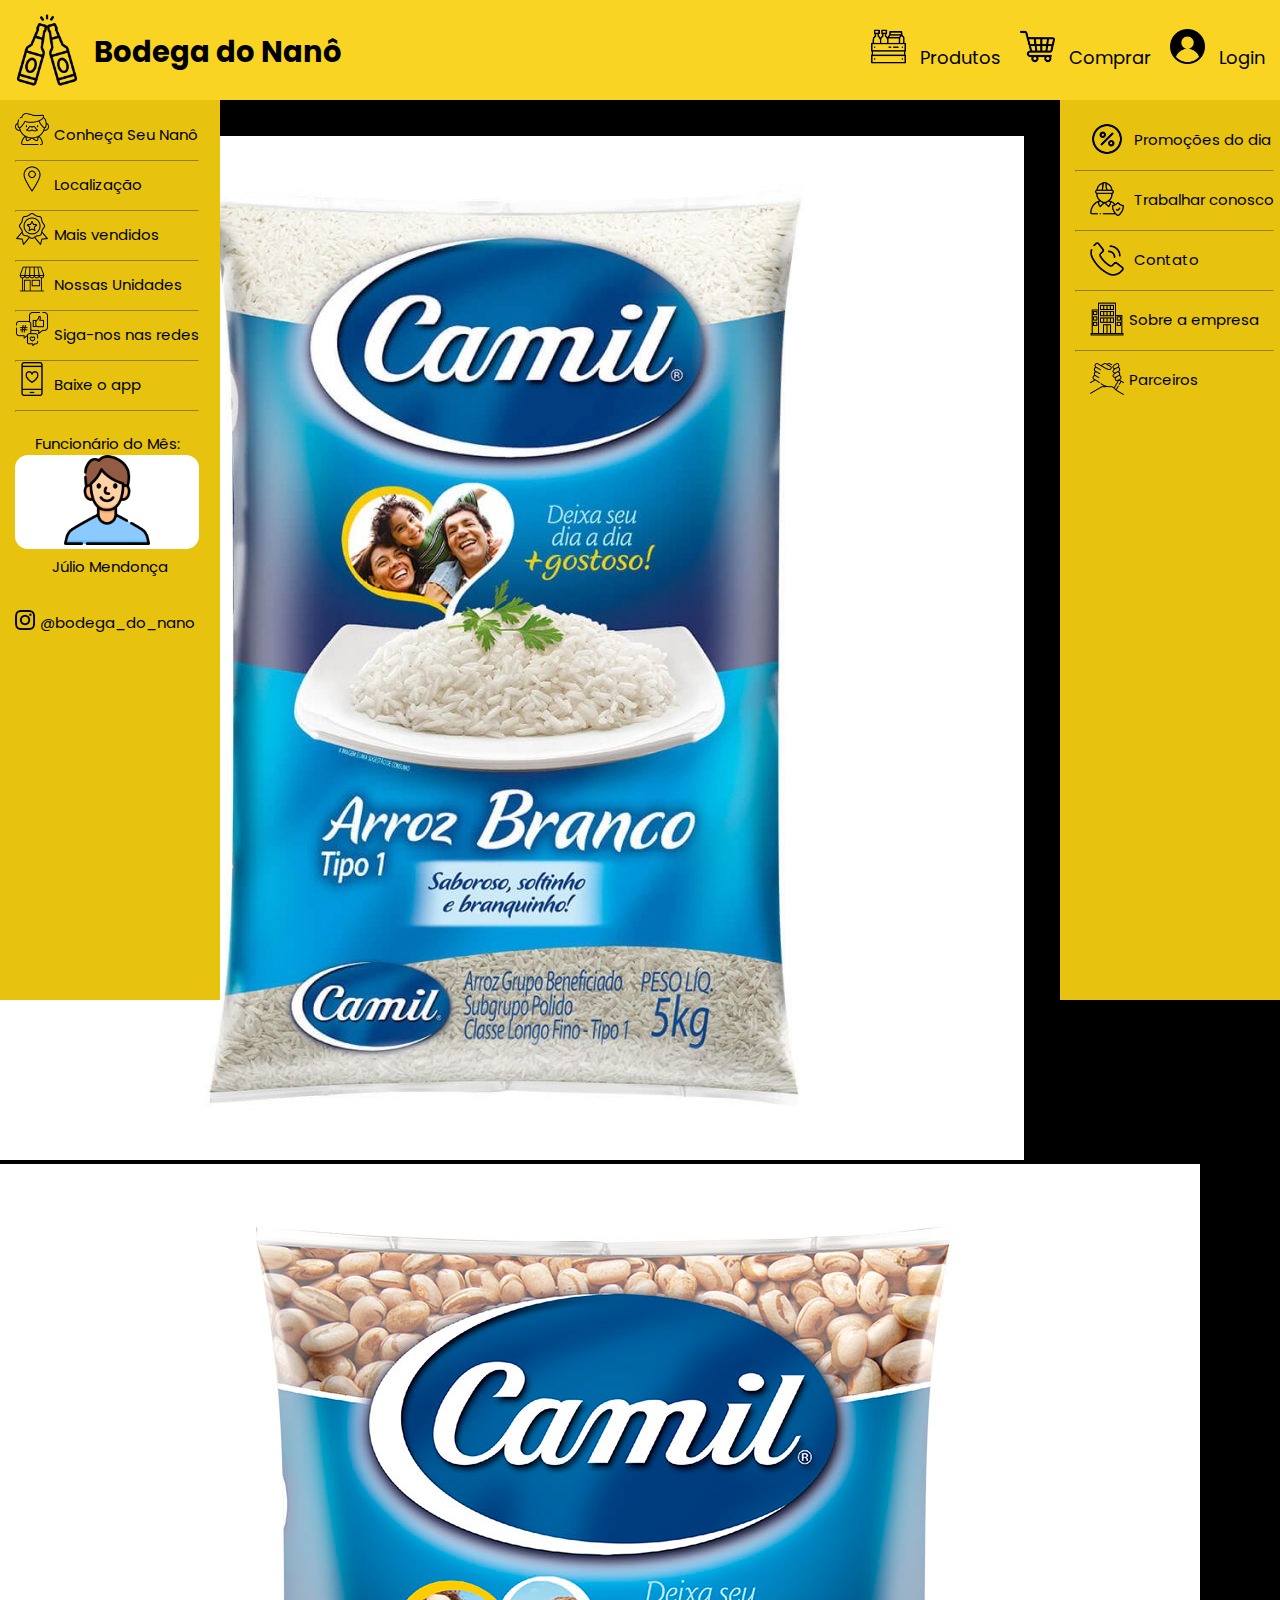
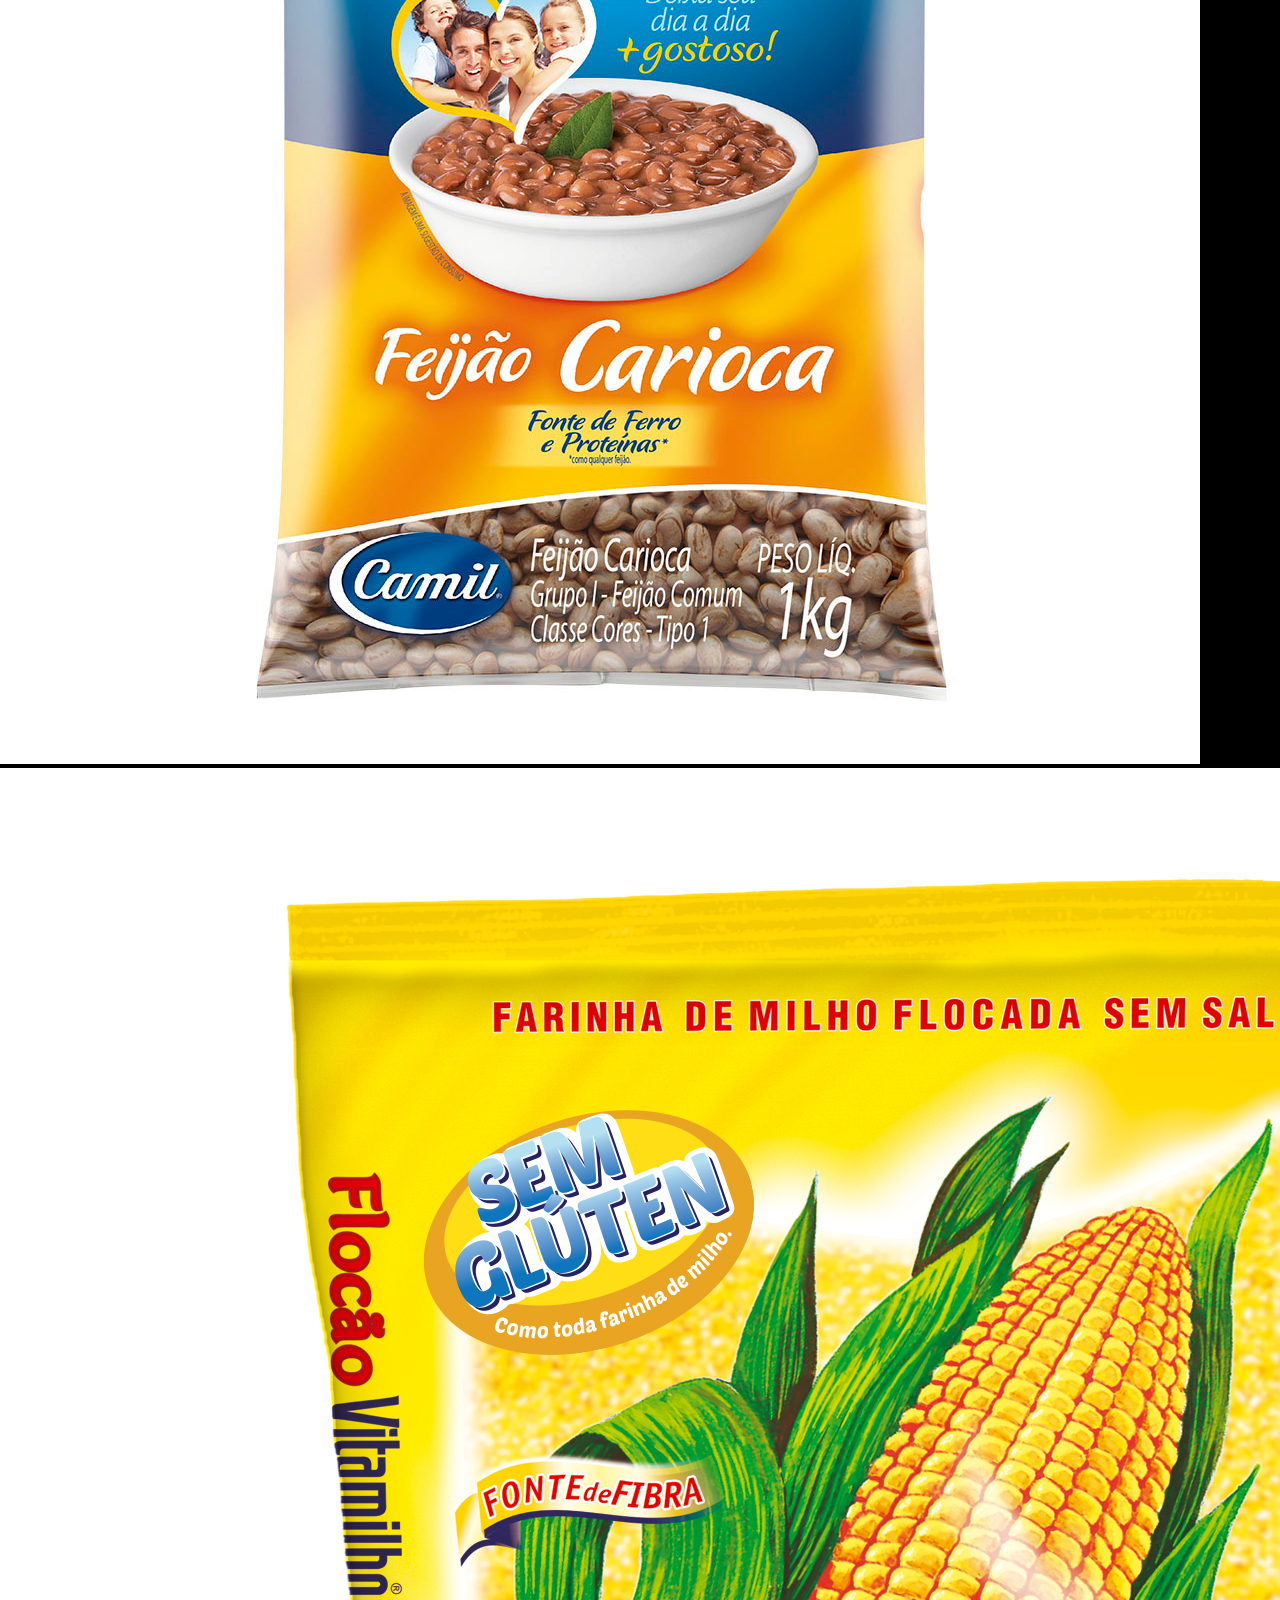
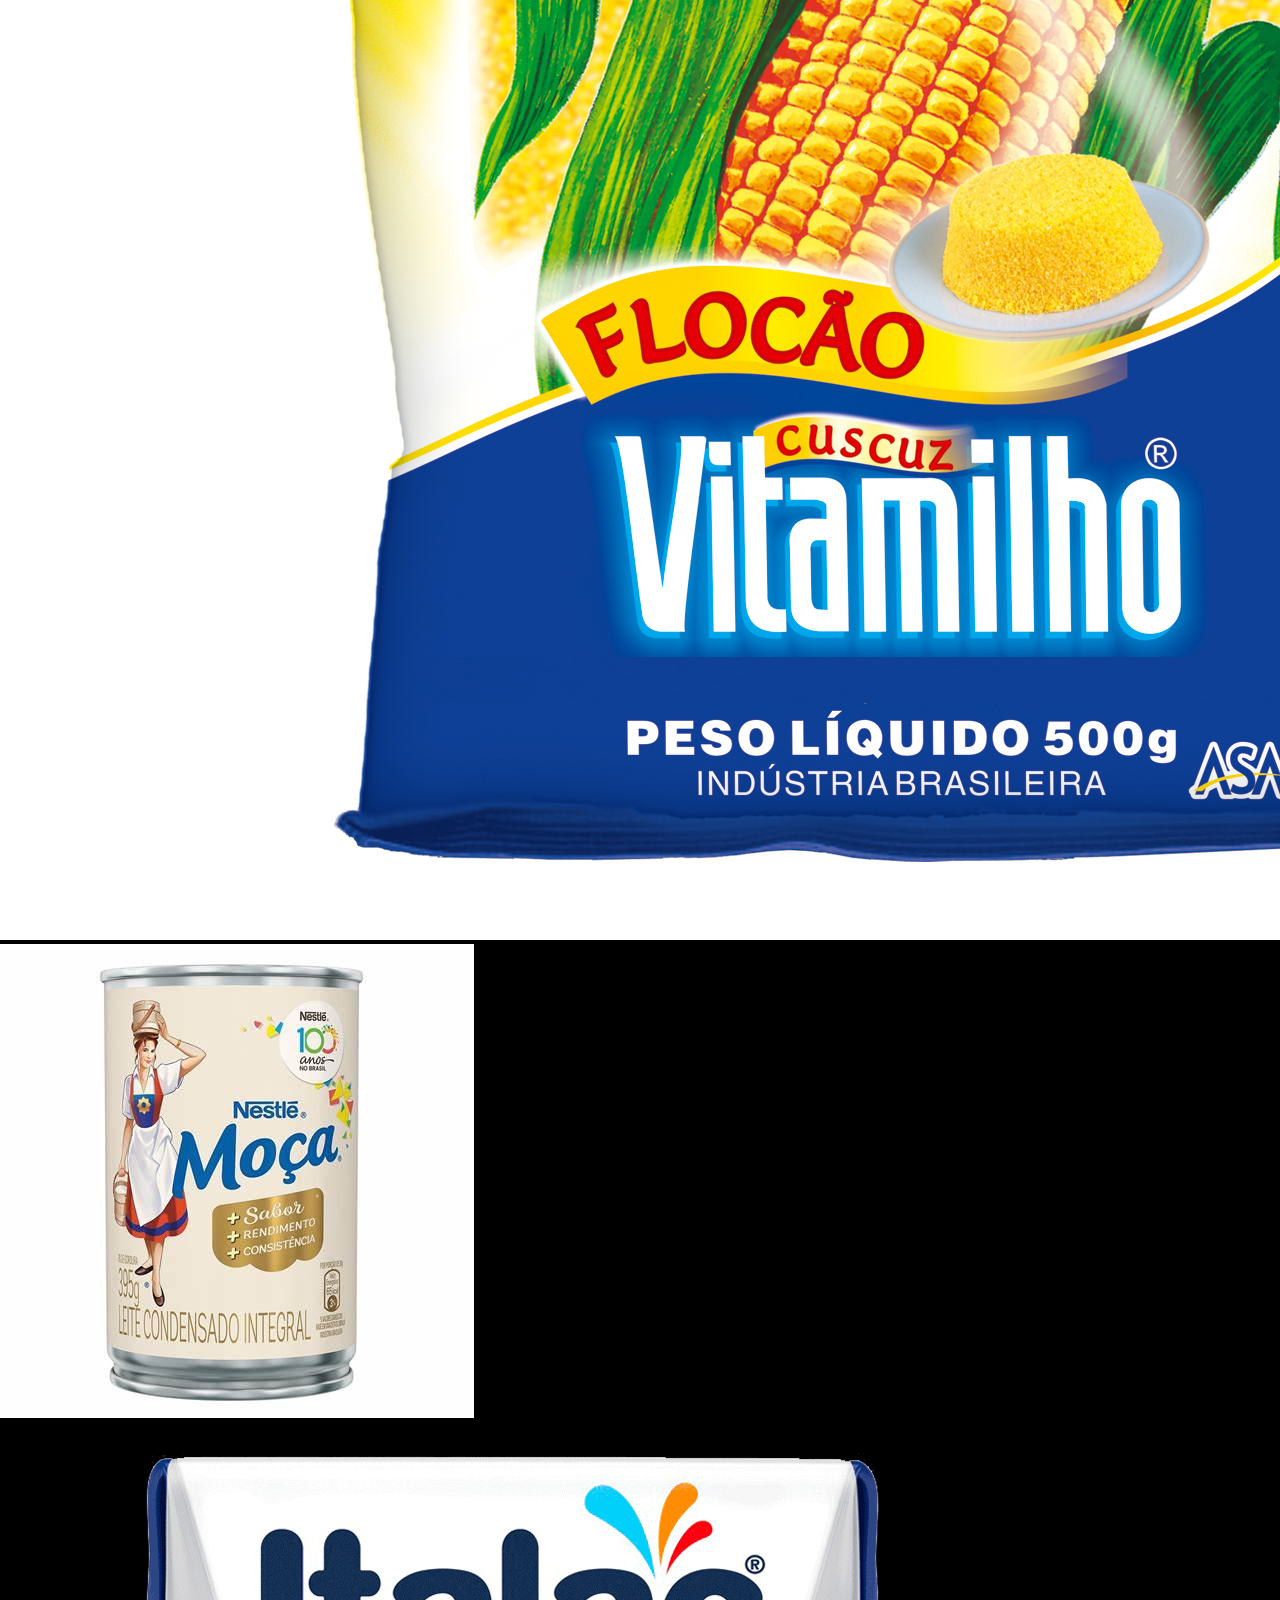
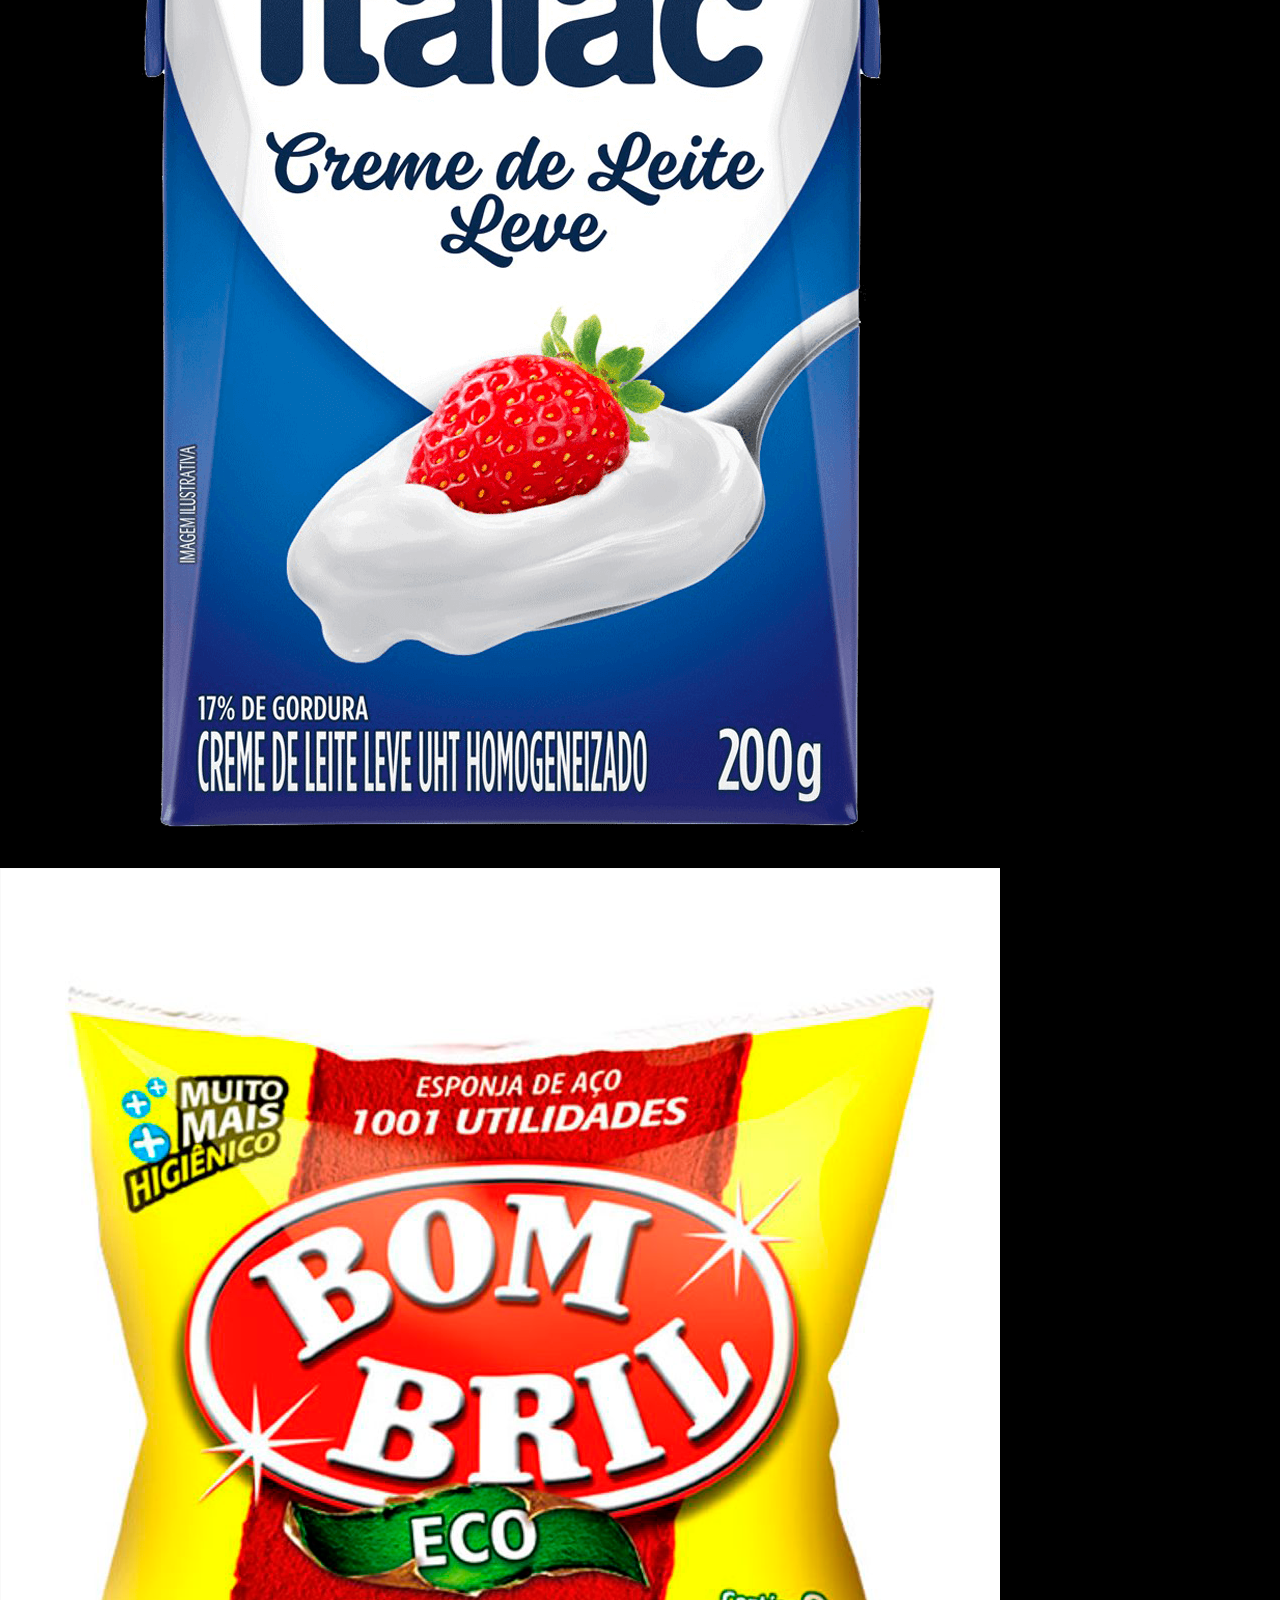
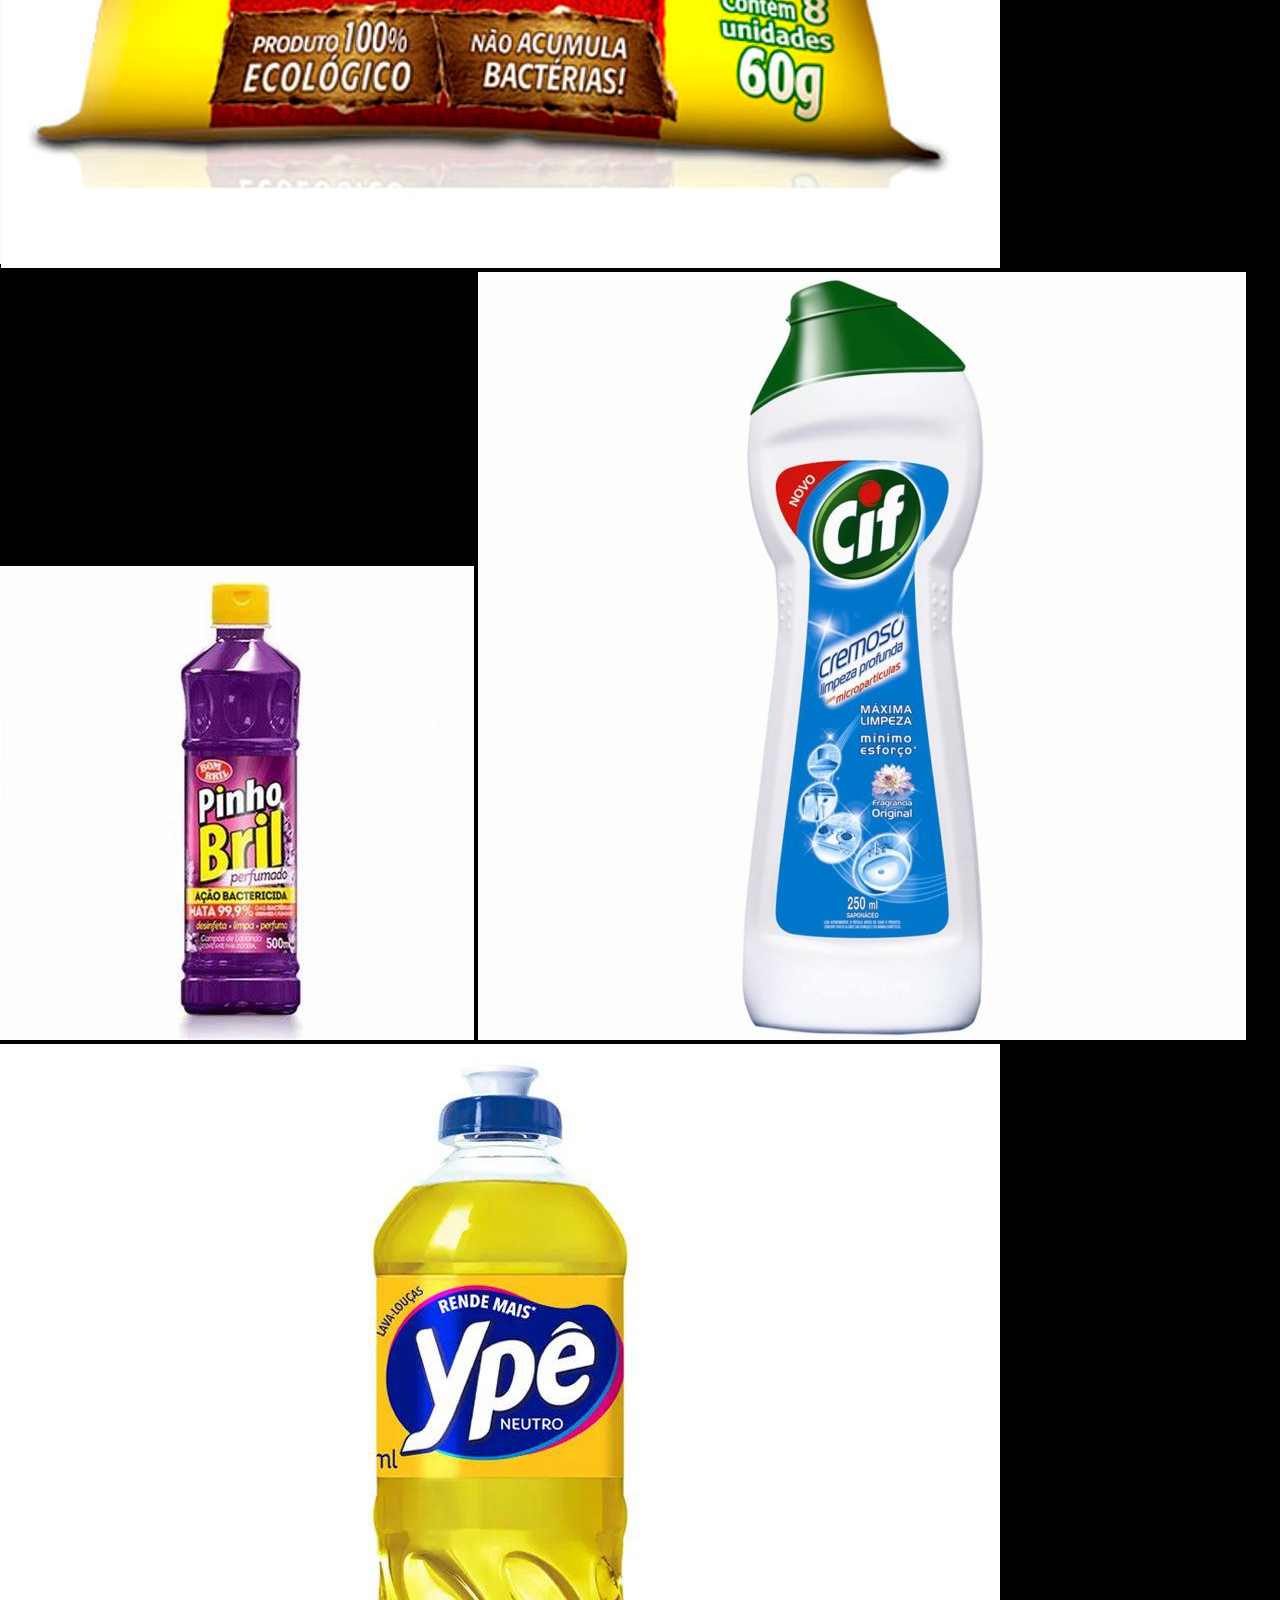
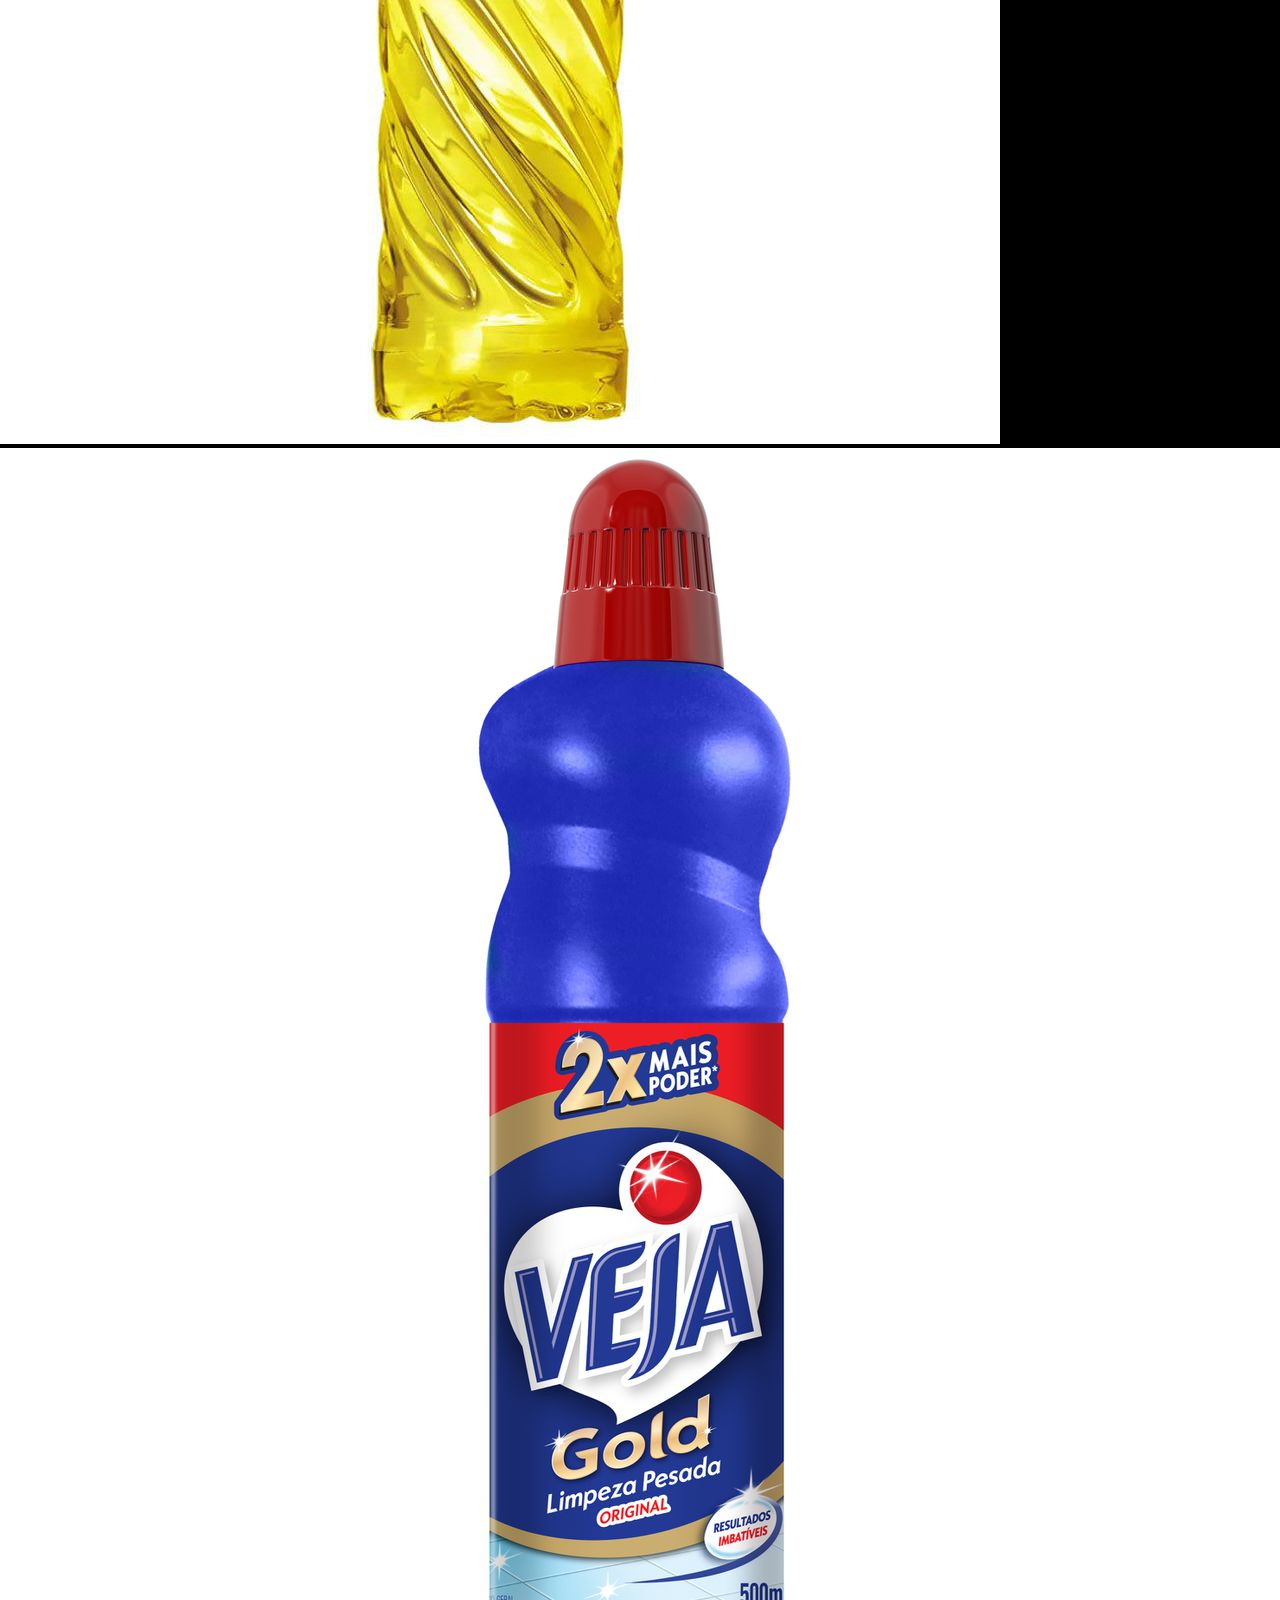
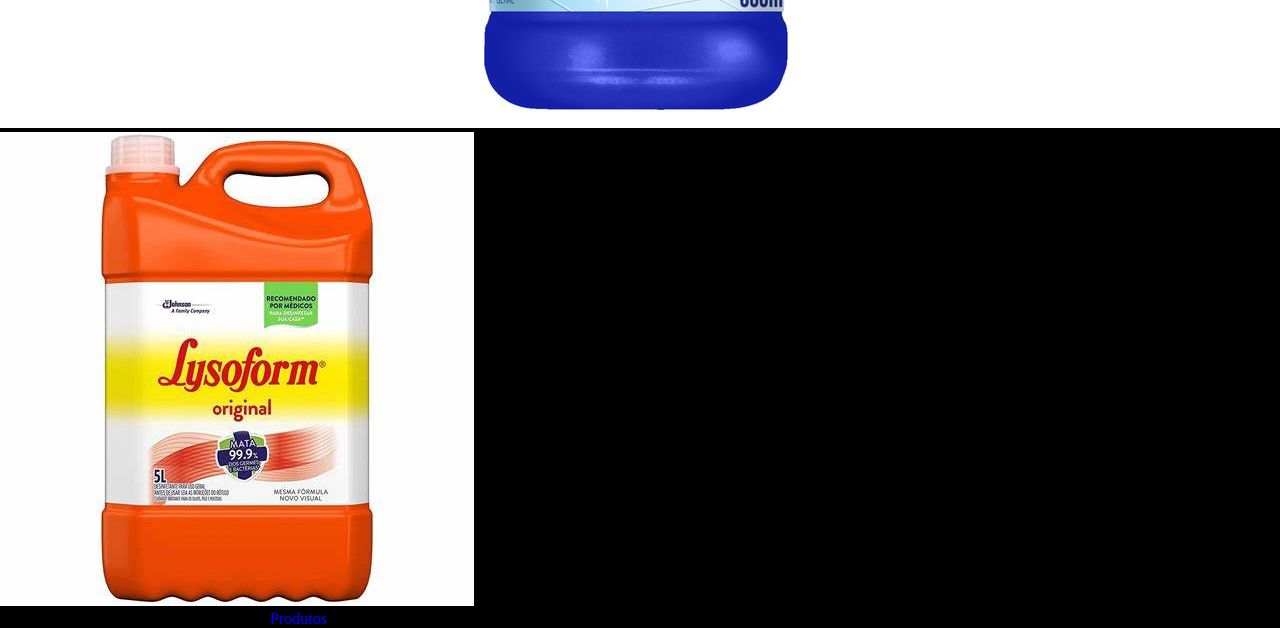
<file: index.html>
<!DOCTYPE html>
<html lang="en">
<head>
    <meta charset="UTF-8">
    <meta name="viewport" content="width=device-width, initial-scale=1.0">
    <title>Bodega do Nanô</title>
    <link rel="stylesheet" type="text/css" href="./CSS/estilo.css">
    <link rel="preconnect" href="https://fonts.googleapis.com">
    <link rel="preconnect" href="https://fonts.gstatic.com" crossorigin>
    <link href="https://fonts.googleapis.com/css2?family=Gabarito&family=Lato&family=Lumanosimo&family=Poppins:ital,wght@0,100;0,300;0,400;1,300&family=Ysabeau+SC:wght@500;600;700&display=swap" rel="stylesheet">
</head>
<body>
    <header>
        <div class="cabecalho">
            <div class="cabecalho_detalhes">
                <img src="./IMAGES/beer_icon.png" alt="Ícone de cervejas" class="logo">
                <h1 class="nome_do_site">Bodega do Nanô</h1> 
            </div>

            <div class="icons">
                <nav class="dp_menu">
                    <ul>
                        <li><img src="./IMAGES/products_icon.png" alt="Ícone de Produtos" class="user_icon"></li>
                        <li><a href="#" class="texto_icon">Produtos</a>
    
                        <!-- itens / produtos | início -->
                            <ul>
                                <div class="lista__2">
                                    <li><img src="./IMAGES/fruits_icons.png" class="produtos_1"></li>
                                    <li><a href="#" class="produtos_nomes">Frutas</a></li>
                                </div>
                                <hr>

                                <div class="lista__2">
                                    <li><img src="./IMAGES/burger_icon.png" class="produtos_2"></li>
                                    <li><a href="#" class="produtos_nomes">Fast Food</a></li>
                                </div>
                                <hr>

                                <div class="lista__2">
                                    <li><img src="./IMAGES/meat_icon.png" class="produtos_1"></li>
                                    <li><a href="#" class="produtos_nomes">Carnes</a></li>
                                </div>
                                <hr>

                                <div class="lista__2">
                                    <li><img src="./IMAGES/drinks_icon.png" class="produtos_1"></li>
                                    <li><a href="#" class="produtos_nomes">Bebidas</a></li>    
                                </div>
                            </ul>
                        </li>
                        <!-- fim -->
                    
                    <li><img src="./IMAGES/shopping_icon.png" alt="Ícone de Carro de Compras" class="user_icon"></li>
                    <li><a href="#" class="texto_icon">Comprar</a></li>

                    <li><img src="./IMAGES/user_icon.png" alt="Ícone de Usuário" class="user_icon"></li>
                    <li><a href="#" class="texto_icon">Login</a></li>
                    </ul>    
                </nav>

            </div>
        </div>
    </header>
    <!-- Fim do Cabeçalho --> 

    <!-- MENU LATERAL ESQUERDO -->
    <div class="menu">
        
        <aside>
            <nav class="navegacao">
                <ul class="lista_3">
                    <center>
                    <div class="divisao_lista3">
                        <li><img src="./IMAGES/nano_icon.png" class="nano_icon"></li>
                        <li><a href="#" class="lista_link"><p class="nomes_lista3">Conheça Seu Nanô</p></a></li>    
                    </div>
                    <hr class="hr_lista3">
    
                    <div class="divisao_lista3">
                        <li><img src="./IMAGES/location_icon.png" class="nano_icon"></li>
                        <li><a href="#" class="lista_link"><p class="nomes_lista3">Localização</p></a></li>
                    </div>
                    <hr class="hr_lista3">
    
                    <div class="divisao_lista3">
                        <li><img src="./IMAGES/favorites_icon.png" class="nano_icon"></li>
                        <li><a href="#" class="lista_link"><p class="nomes_lista3">Mais vendidos</p></a></li>
                    </div>
                    <hr class="hr_lista3">
    
                    <div class="divisao_lista3">
                        <li><img src="./IMAGES/stores_icon.png" class="nano_icon"></li>
                        <li><a href="#" class="lista_link"><p class="nomes_lista3">Nossas Unidades</p></a></li>
                    </div>
                    <hr class="hr_lista3">
    
                    <div class="divisao_lista3">
                        <li><img src="./IMAGES/socialmidia_icon.png" class="nano_icon"></li>
                        <li><a href="#" class="lista_link"><p class="nomes_lista3">Siga-nos nas redes</p></a></li>
                    </div>
                    <hr class="hr_lista3">
    
                    <div class="divisao_lista3">
                        <li><img src="./IMAGES/app_icon.png" class="nano_icon"></li>
                        <li><a href="#" class="lista_link"><p class="nomes_lista3">Baixe o app</p></a></li>
                    </div>
                    <hr class="hr_lista3">

                    <li><p class="nome_funcionario">Funcionário do Mês:</p></li>
                    <li>
                        <fieldset class="quadrado">
                            <img src="./IMAGES/man_icon.png" alt="Ícone de Funcionário" class="funcionario">
                        </fieldset>
                    </li>
                    
                    <li><p class="nomes_lista3">Júlio Mendonça</p></li>

                    <div class="divisao_lista4">
                        <li><img src="./IMAGES/instagram_icon.png" class="instagram"></li>
                        <li><p class="rede_social">@bodega_do_nano</p></li>
                    </div>

                </center>
                </ul>
            </nav>
        </aside>
    </div>

    <!-- MENU LATERAL DIREITO -->
    <aside>
        <nav class="navegacao2">
            <ul class="lista_3">
                <center>
                <div class="divisao_lista3">
                    <li><img src="./IMAGES/desconto_icon.png" class="images_lista4"></li>
                    <li><a href="#" class="lista_link"><p class="nomes_lista4">Promoções do dia</p></a></li>    
                </div>
                <hr class="hr_lista3">

                <div class="divisao_lista3">
                    <li><img src="./IMAGES/trabalhador_icon.png" class="images_lista4"></li>
                    <li><a href="#" class="lista_link"><p class="nomes_lista4">Trabalhar conosco</p></a></li>
                </div>
                <hr class="hr_lista3">

                <div class="divisao_lista3">
                    <li><img src="./IMAGES/contato_icon.png" class="images_lista4"></li>
                    <li><a href="#" class="lista_link"><p class="nomes_lista4">Contato</p></a></li>
                </div>
                <hr class="hr_lista3">

                <div class="divisao_lista3">
                    <li><img src="./IMAGES/sobreaempresa_icon.png" class="images_lista4"></li>
                    <li><a href="#" class="lista_link"><p class="nomes_lista3">Sobre a empresa</p></a></li>
                </div>
                <hr class="hr_lista3">

                <div class="divisao_lista3">
                    <li><img src="./IMAGES/parceiros_icon.png" class="images_lista4"></li>
                    <li><a href="./HTML/parceiros.html" target="_blank" class="lista_link"><p class="nomes_lista3" >Parceiros</p></a></li>
                </div> 
            </center> 
            </ul> 
        </nav>
    </aside>

    <b><p class="textos_do_corpo">Conheça alguns de nossos produtos: </p></b>
    <p class="textos_do_corpo2">• Alimentos do nosso dia a dia</p>
    <div class="imagens_do_corpo">
        <img src="./IMAGES/arroz.jpg" class="primeira_img" alt="Arroz"> 
        <img src="./IMAGES/feijao.jpg" class="imagens_do_corpo_div" alt="Arroz"> 
        <img src="./IMAGES/cuscuz.jpg" class="imagens_do_corpo_div" alt="Cuscuz"> 
        <img src="./IMAGES/leite_condensado.jpg" class="imagens_do_corpo_div" alt="Leite Condensado"> 
        <img src="./IMAGES/cremedeleite.png" class="imagens_do_corpo_div" alt="Creme de leite"> 
    </div> 
    <p class="textos_do_corpo2">• Produtos de Limpeza</p>
    <div class="imagens_do_corpo">
        <img src="./IMAGES/bombril.png" class="primeira_img" alt="Bombril"> 
        <img src="./IMAGES/pinho.jpg" class="imagens_do_corpo_div" alt="Pinho Bril"> 
        <img src="./IMAGES/cif.jpg" class="imagens_do_corpo_div" alt="CIF"> 
        <img src="./IMAGES/detergente.jpg" class="imagens_do_corpo_div" alt="Detergente"> 
        <img src="./IMAGES/veja.jpg" class="imagens_do_corpo_div" alt="Veja"> 
        <img src="./IMAGES/lysoform.jpg" class="imagens_do_corpo_div" alt="Lysoform"> 
    </div>
    <p class="textos_do_corpo3">Você pode conferir todos os produtos em: <a href="#" target="_blank">Produtos </a></p>


    
</body>
</html>
</file>
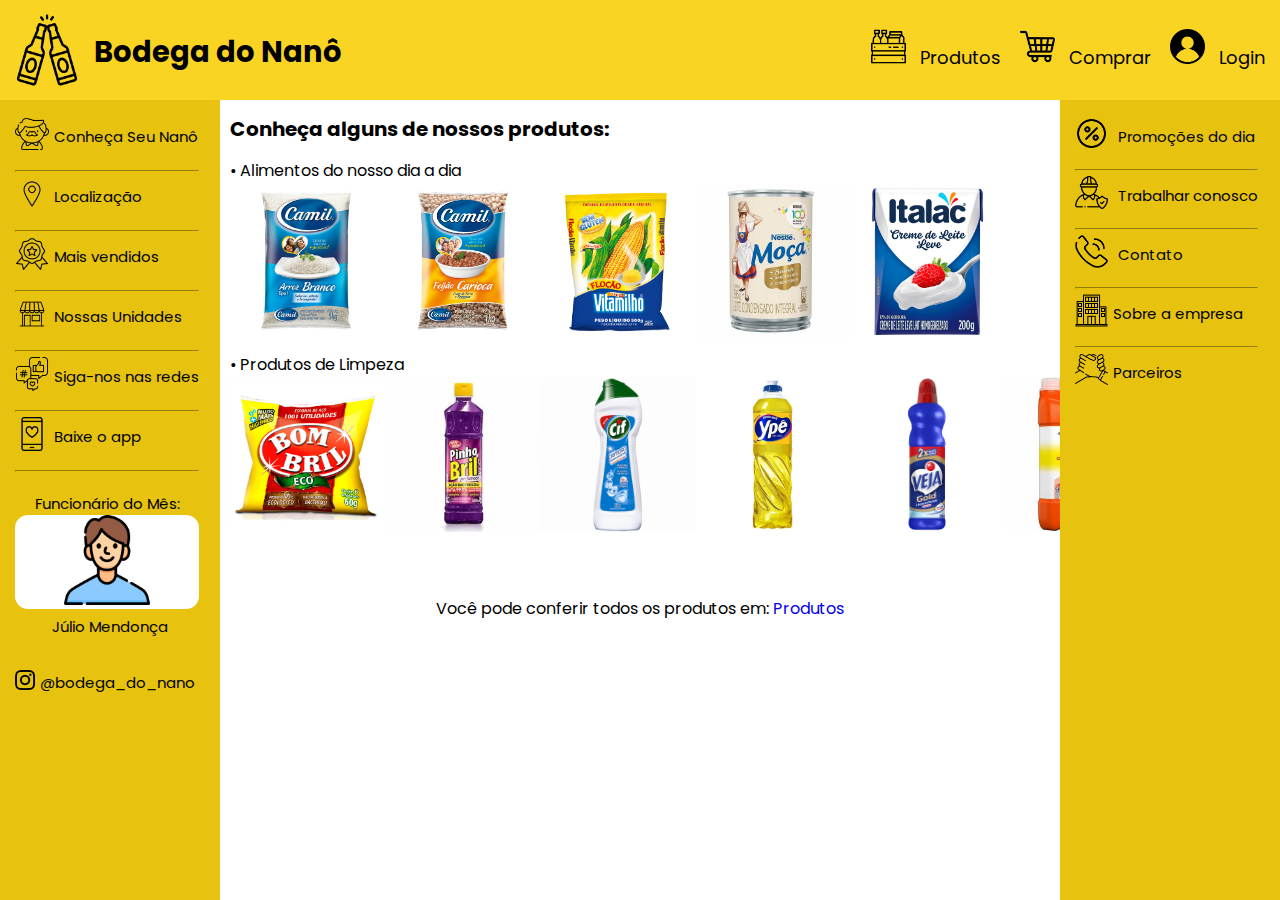
<file: Autoria - Atividade de Layouts/index.html>
<!DOCTYPE html>
<html lang="en">
<head>
    <meta charset="UTF-8">
    <meta name="viewport" content="width=device-width, initial-scale=1.0">
    <title>Bodega do Nanô - Layout 1</title>
    <link rel="stylesheet" type="text/css" href="./CSS/estilo.css">
    <link rel="preconnect" href="https://fonts.googleapis.com">
    <link rel="preconnect" href="https://fonts.gstatic.com" crossorigin>
    <link href="https://fonts.googleapis.com/css2?family=Gabarito&family=Lato&family=Lumanosimo&family=Poppins:ital,wght@0,100;0,300;0,400;1,300&family=Ysabeau+SC:wght@500;600;700&display=swap" rel="stylesheet">
</head>
<body>
    <header>
        <div class="cabecalho">
            <div class="cabecalho_detalhes">
                <img src="./IMAGES/beer_icon.png" alt="Ícone de cervejas" class="logo">
                <h1 class="nome_do_site">Bodega do Nanô</h1> 
            </div>

            <div class="icons">
                <nav class="dp_menu">
                    <ul>
                        <li><img src="./IMAGES/products_icon.png" alt="Ícone de Produtos" class="user_icon"></li>
                        <li><a href="#" class="texto_icon">Produtos</a>
    
                        <!-- itens / produtos | início -->
                            <ul>
                                <div class="lista__2">
                                    <li><img src="./IMAGES/fruits_icons.png" class="produtos_1"></li>
                                    <li><a href="#" class="produtos_nomes">Frutas</a></li>
                                </div>
                                <hr>

                                <div class="lista__2">
                                    <li><img src="./IMAGES/burger_icon.png" class="produtos_2"></li>
                                    <li><a href="#" class="produtos_nomes">Fast Food</a></li>
                                </div>
                                <hr>

                                <div class="lista__2">
                                    <li><img src="./IMAGES/meat_icon.png" class="produtos_1"></li>
                                    <li><a href="#" class="produtos_nomes">Carnes</a></li>
                                </div>
                                <hr>

                                <div class="lista__2">
                                    <li><img src="./IMAGES/drinks_icon.png" class="produtos_1"></li>
                                    <li><a href="#" class="produtos_nomes">Bebidas</a></li>    
                                </div>
                            </ul>
                        </li>
                        <!-- fim -->
                    
                    <li><img src="./IMAGES/shopping_icon.png" alt="Ícone de Carro de Compras" class="user_icon"></li>
                    <li><a href="#" class="texto_icon">Comprar</a></li>

                    <li><img src="./IMAGES/user_icon.png" alt="Ícone de Usuário" class="user_icon"></li>
                    <li><a href="#" class="texto_icon">Login</a></li>
                    </ul>    
                </nav>

            </div>
        </div>
    </header>
    <!-- Fim do Cabeçalho --> 

    <!-- MENU LATERAL ESQUERDO -->
    <div class="menu">
        
        <aside>
            <nav class="navegacao">
                <ul class="lista_3">
                    <center>
                    <div class="divisao_lista3">
                        <li><img src="./IMAGES/nano_icon.png" class="nano_icon"></li>
                        <li><a href="#" class="lista_link"><p class="nomes_lista3">Conheça Seu Nanô</p></a></li>    
                    </div>
                    <hr class="hr_lista3">
    
                    <div class="divisao_lista3">
                        <li><img src="./IMAGES/location_icon.png" class="nano_icon"></li>
                        <li><a href="#" class="lista_link"><p class="nomes_lista3">Localização</p></a></li>
                    </div>
                    <hr class="hr_lista3">
    
                    <div class="divisao_lista3">
                        <li><img src="./IMAGES/favorites_icon.png" class="nano_icon"></li>
                        <li><a href="#" class="lista_link"><p class="nomes_lista3">Mais vendidos</p></a></li>
                    </div>
                    <hr class="hr_lista3">
    
                    <div class="divisao_lista3">
                        <li><img src="./IMAGES/stores_icon.png" class="nano_icon"></li>
                        <li><a href="#" class="lista_link"><p class="nomes_lista3">Nossas Unidades</p></a></li>
                    </div>
                    <hr class="hr_lista3">
    
                    <div class="divisao_lista3">
                        <li><img src="./IMAGES/socialmidia_icon.png" class="nano_icon"></li>
                        <li><a href="#" class="lista_link"><p class="nomes_lista3">Siga-nos nas redes</p></a></li>
                    </div>
                    <hr class="hr_lista3">
    
                    <div class="divisao_lista3">
                        <li><img src="./IMAGES/app_icon.png" class="nano_icon"></li>
                        <li><a href="#" class="lista_link"><p class="nomes_lista3">Baixe o app</p></a></li>
                    </div>
                    <hr class="hr_lista3">

                    <li><p class="nome_funcionario">Funcionário do Mês:</p></li>
                    <li>
                        <fieldset class="quadrado">
                            <img src="./IMAGES/man_icon.png" alt="Ícone de Funcionário" class="funcionario">
                        </fieldset>
                    </li>
                    
                    <li><p class="nomes_lista3">Júlio Mendonça</p></li>

                    <div class="divisao_lista4">
                        <li><img src="./IMAGES/instagram_icon.png" class="instagram"></li>
                        <li><p class="rede_social">@bodega_do_nano</p></li>
                    </div>

                </center>
                </ul>
            </nav>
        </aside>
    </div>

    <!-- MENU LATERAL DIREITO -->
    <aside>
        <nav class="navegacao2">
            <ul class="lista_3">
                <center>
                <div class="divisao_lista3">
                    <li><img src="./IMAGES/desconto_icon.png" class="images_lista4"></li>
                    <li><a href="#" class="lista_link"><p class="nomes_lista4">Promoções do dia</p></a></li>    
                </div>
                <hr class="hr_lista3">

                <div class="divisao_lista3">
                    <li><img src="./IMAGES/trabalhador_icon.png" class="images_lista4"></li>
                    <li><a href="#" class="lista_link"><p class="nomes_lista4">Trabalhar conosco</p></a></li>
                </div>
                <hr class="hr_lista3">

                <div class="divisao_lista3">
                    <li><img src="./IMAGES/contato_icon.png" class="images_lista4"></li>
                    <li><a href="#" class="lista_link"><p class="nomes_lista4">Contato</p></a></li>
                </div>
                <hr class="hr_lista3">

                <div class="divisao_lista3">
                    <li><img src="./IMAGES/sobreaempresa_icon.png" class="images_lista4"></li>
                    <li><a href="#" class="lista_link"><p class="nomes_lista3">Sobre a empresa</p></a></li>
                </div>
                <hr class="hr_lista3">

                <div class="divisao_lista3">
                    <li><img src="./IMAGES/parceiros_icon.png" class="images_lista4"></li>
                    <li><a href="./HTML/parceiros.html" target="_blank" class="lista_link"><p class="nomes_lista3" >Parceiros</p></a></li>
                </div> 
            </center> 
            </ul> 
        </nav>
    </aside>

    <b><p class="textos_do_corpo">Conheça alguns de nossos produtos: </p></b>
    <p class="textos_do_corpo2">• Alimentos do nosso dia a dia</p>
    <div class="imagens_do_corpo">
        <img src="./IMAGES/arroz.jpg" class="primeira_img" alt="Arroz"> 
        <img src="./IMAGES/feijao.jpg" class="imagens_do_corpo_div" alt="Arroz"> 
        <img src="./IMAGES/cuscuz.jpg" class="imagens_do_corpo_div" alt="Cuscuz"> 
        <img src="./IMAGES/leite_condensado.jpg" class="imagens_do_corpo_div" alt="Leite Condensado"> 
        <img src="./IMAGES/cremedeleite.png" class="imagens_do_corpo_div" alt="Creme de leite"> 
    </div> 
    <p class="textos_do_corpo2">• Produtos de Limpeza</p>
    <div class="imagens_do_corpo">
        <img src="./IMAGES/bombril.png" class="primeira_img" alt="Bombril"> 
        <img src="./IMAGES/pinho.jpg" class="imagens_do_corpo_div" alt="Pinho Bril"> 
        <img src="./IMAGES/cif.jpg" class="imagens_do_corpo_div" alt="CIF"> 
        <img src="./IMAGES/detergente.jpg" class="imagens_do_corpo_div" alt="Detergente"> 
        <img src="./IMAGES/veja.jpg" class="imagens_do_corpo_div" alt="Veja"> 
        <img src="./IMAGES/lysoform.jpg" class="imagens_do_corpo_div" alt="Lysoform"> 
    </div>
    <center>
        <p class="textos_do_corpo3">Você pode conferir todos os produtos em: <a href="#" target="_blank">Produtos </a></p>
    </center>    
</body>
</html>
</file>
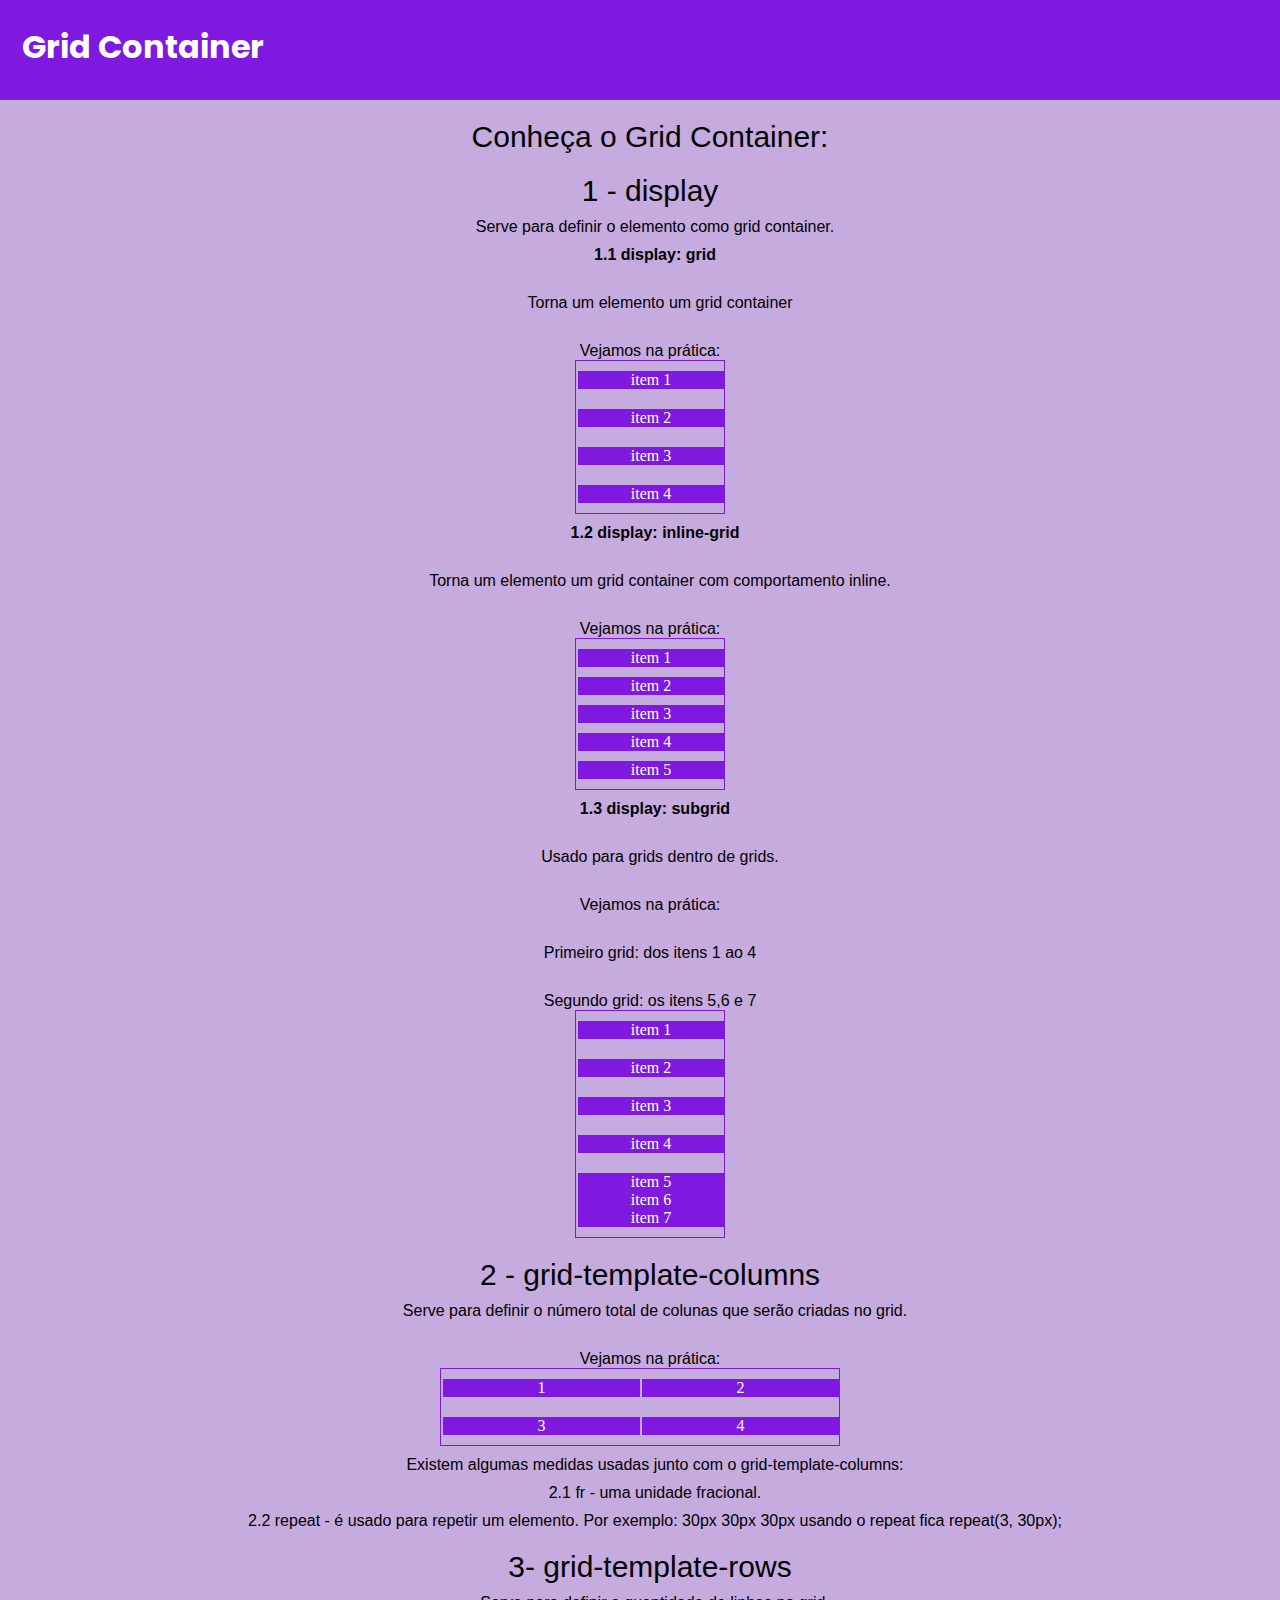
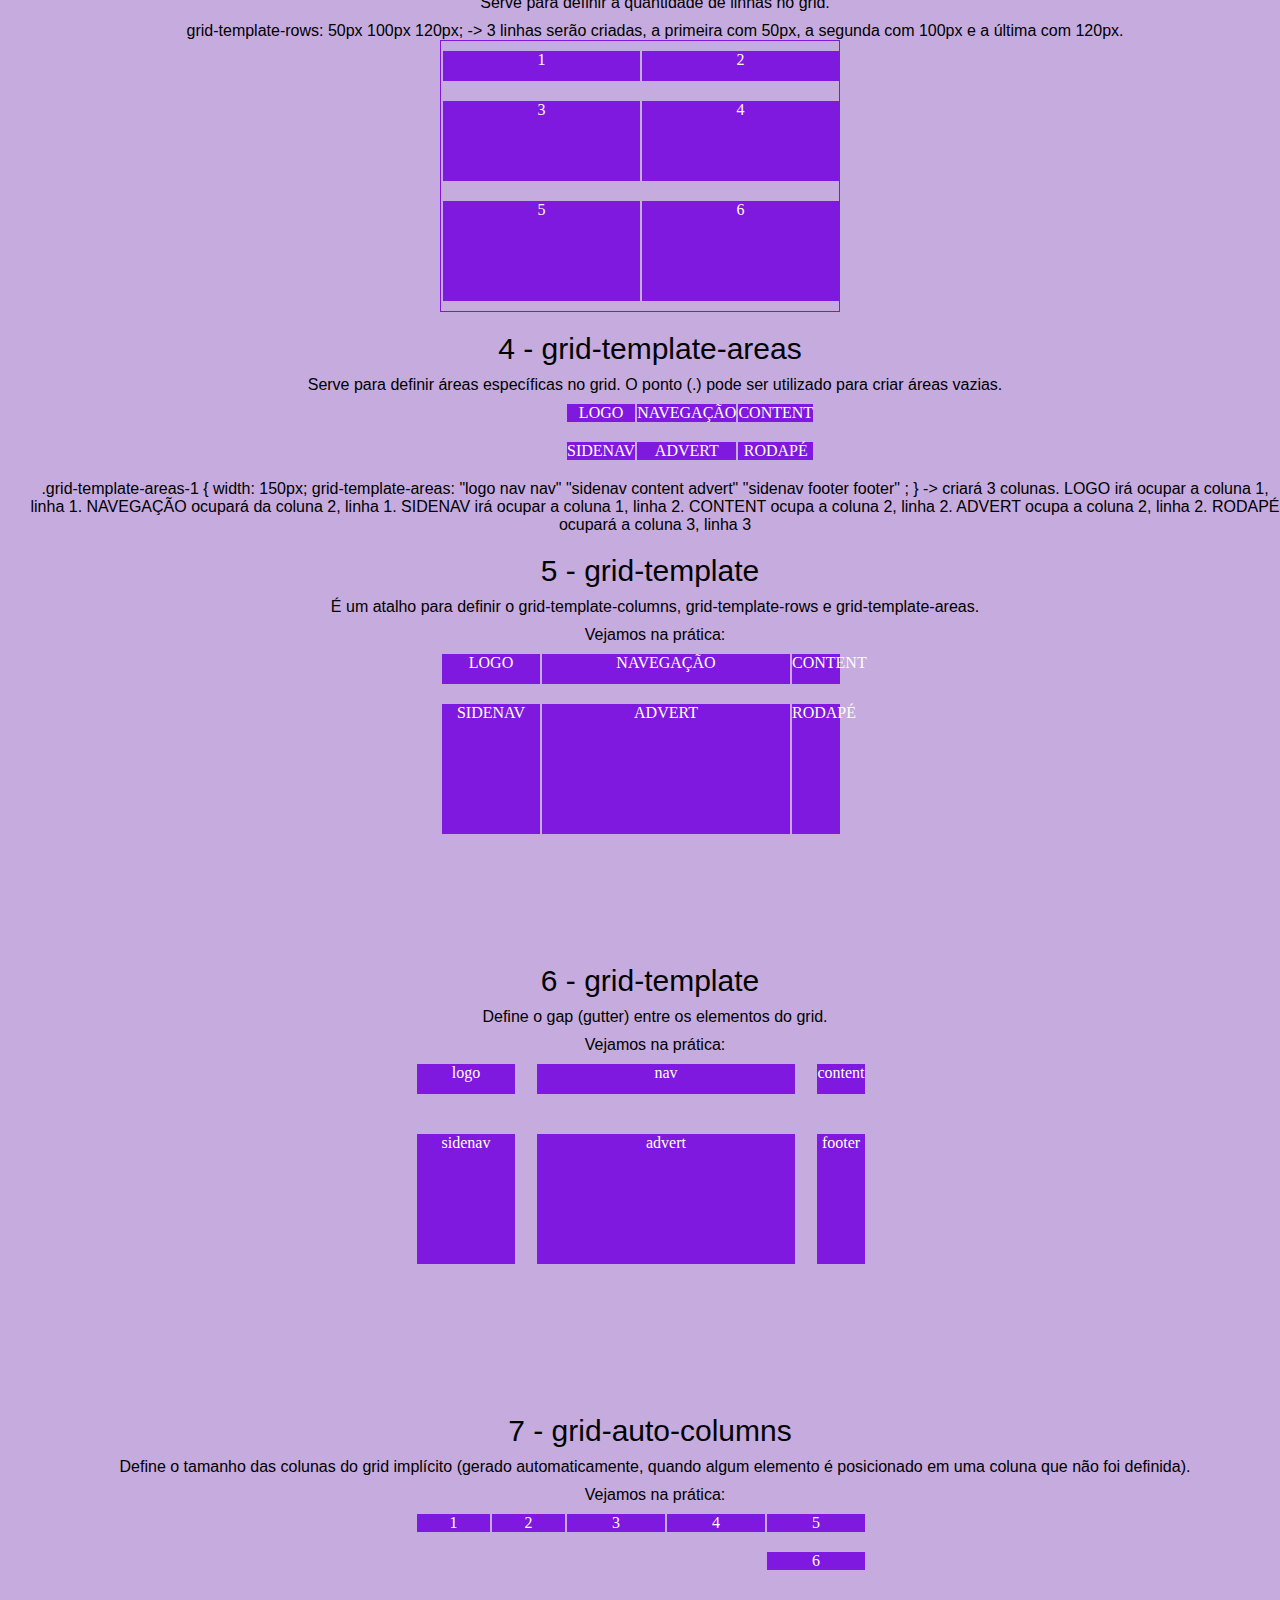
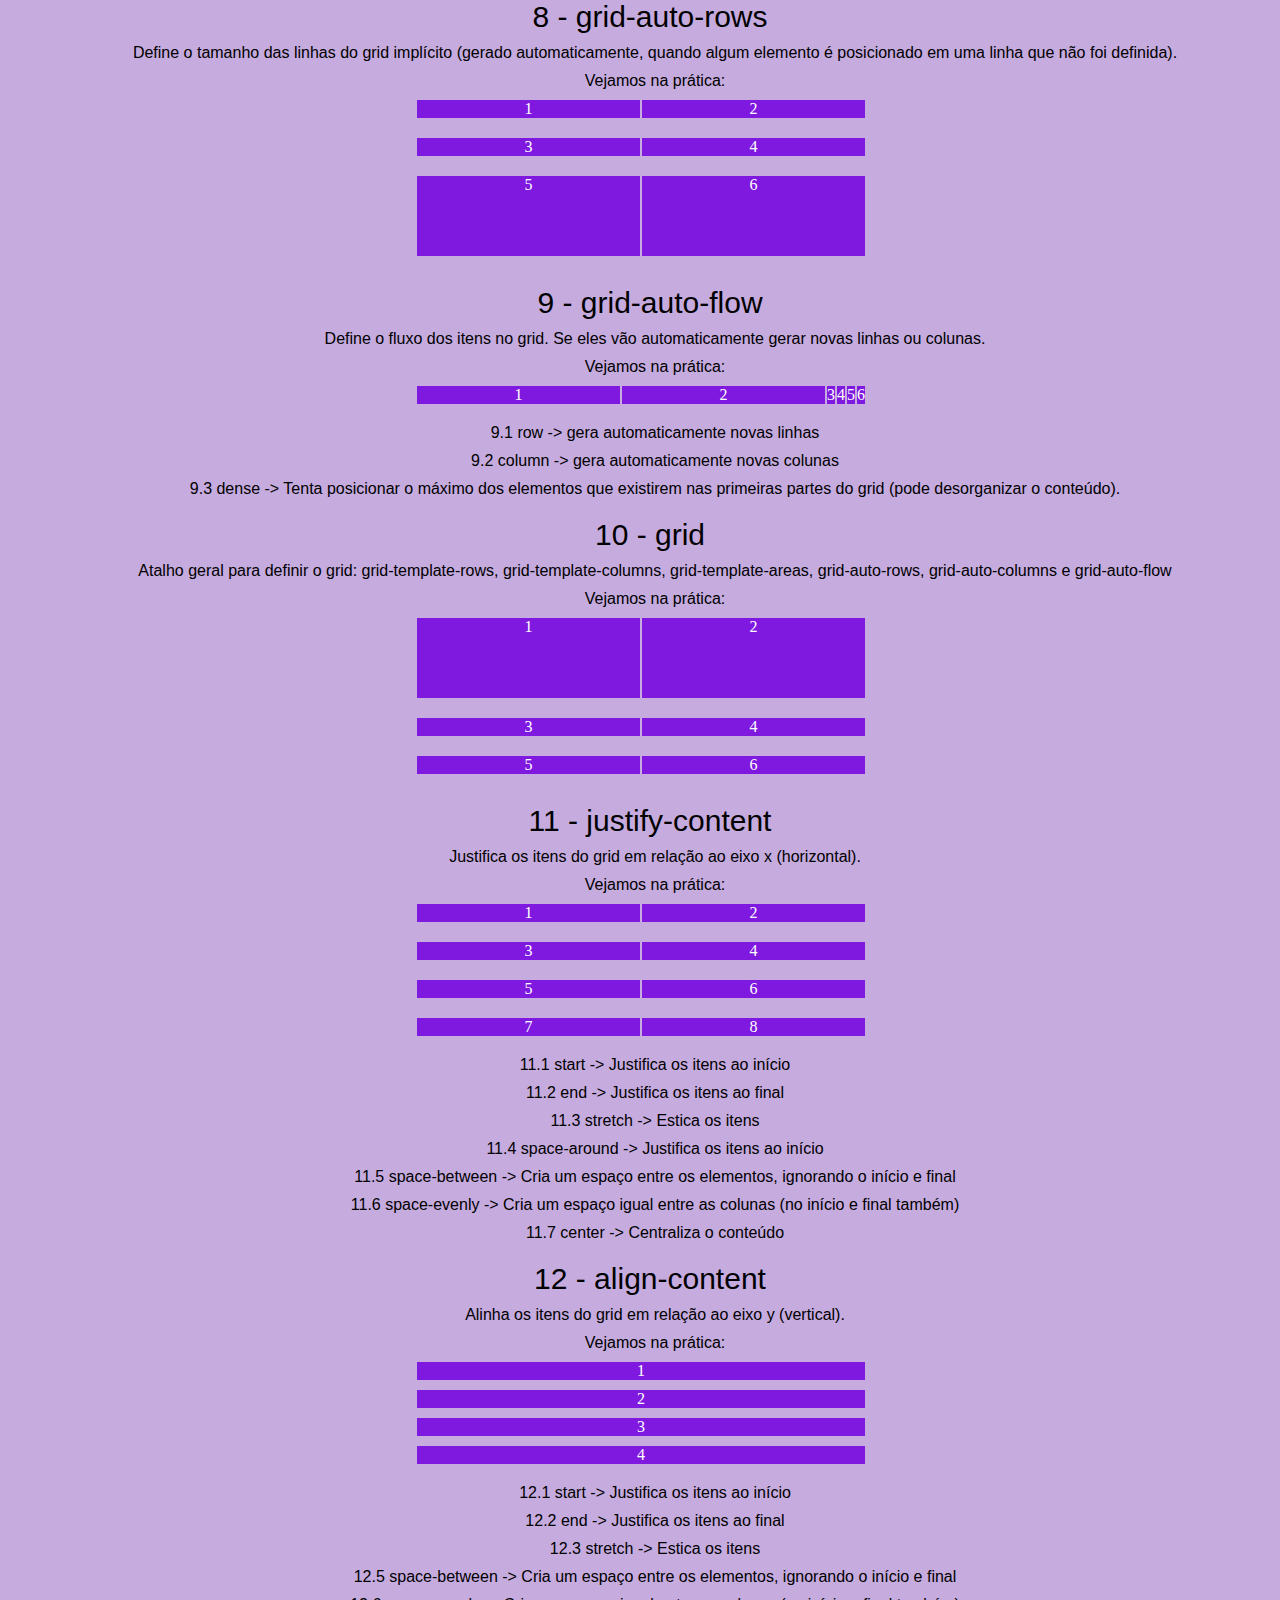
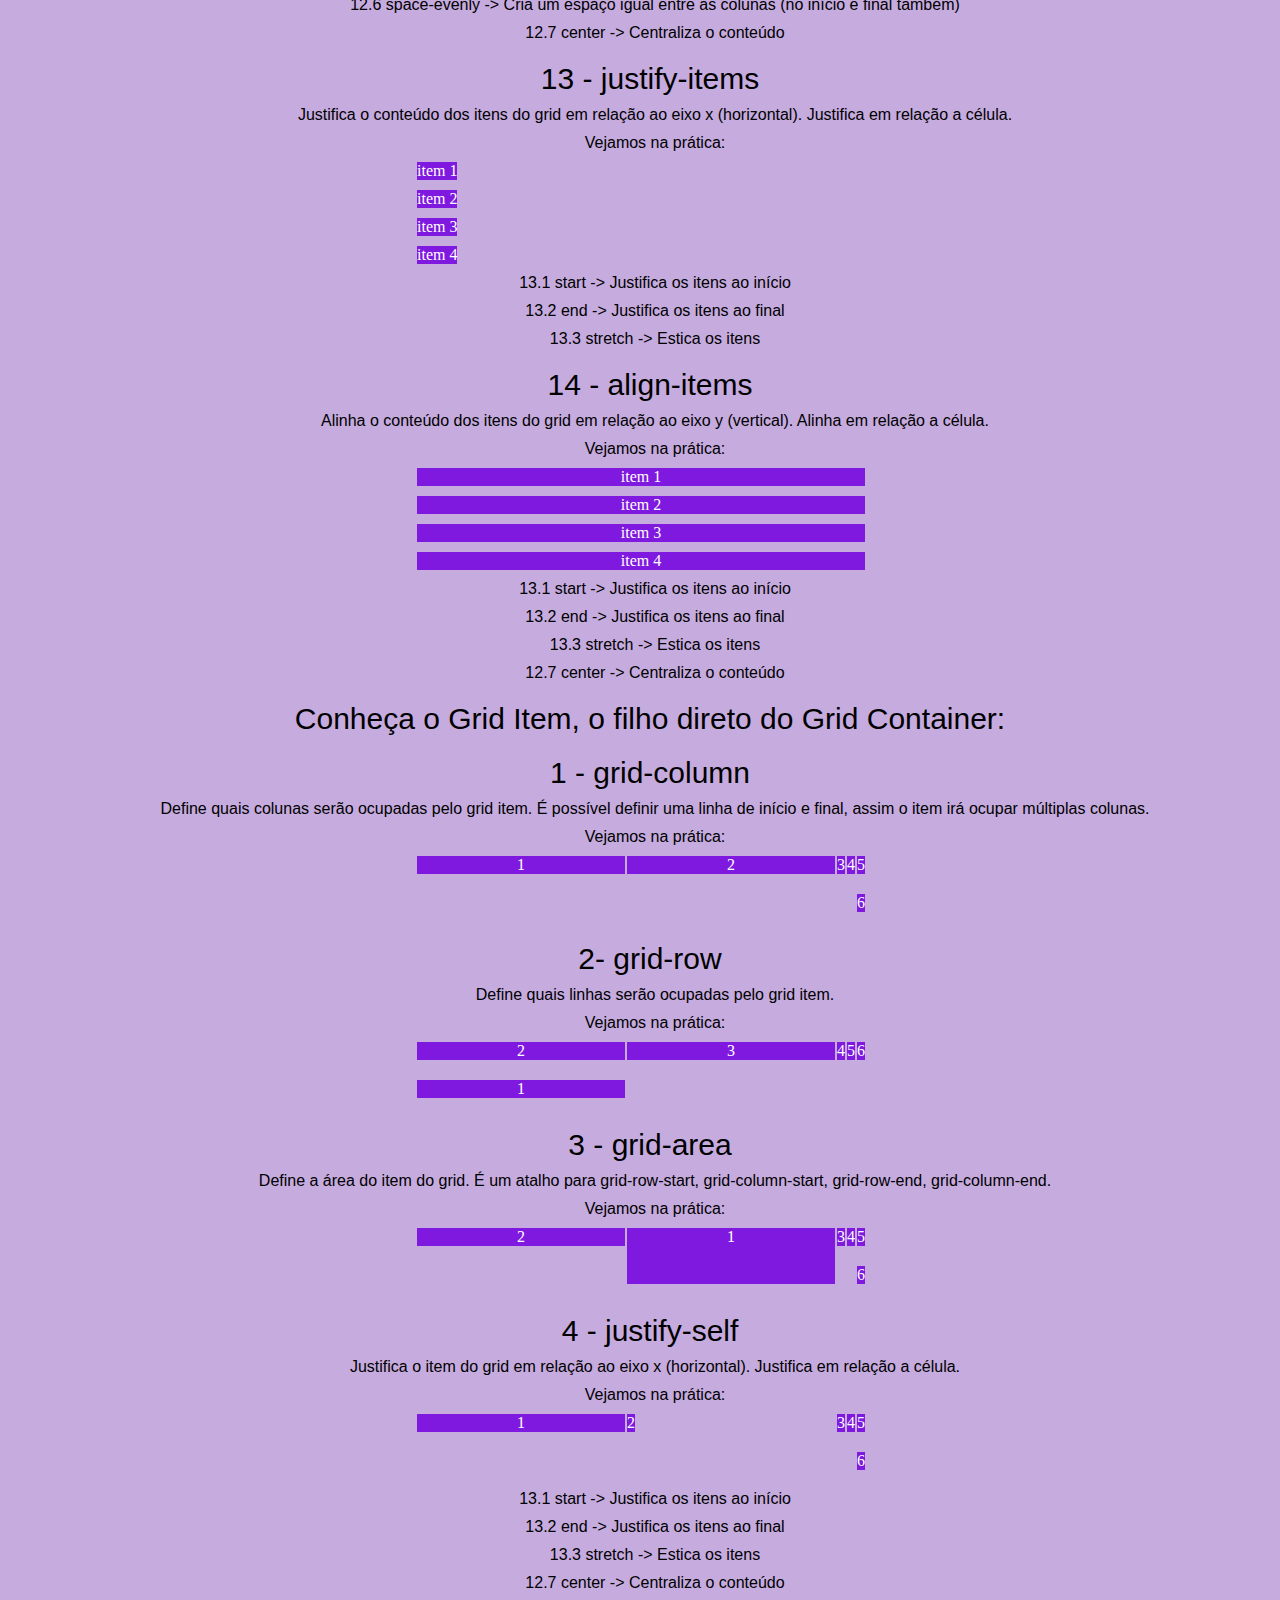
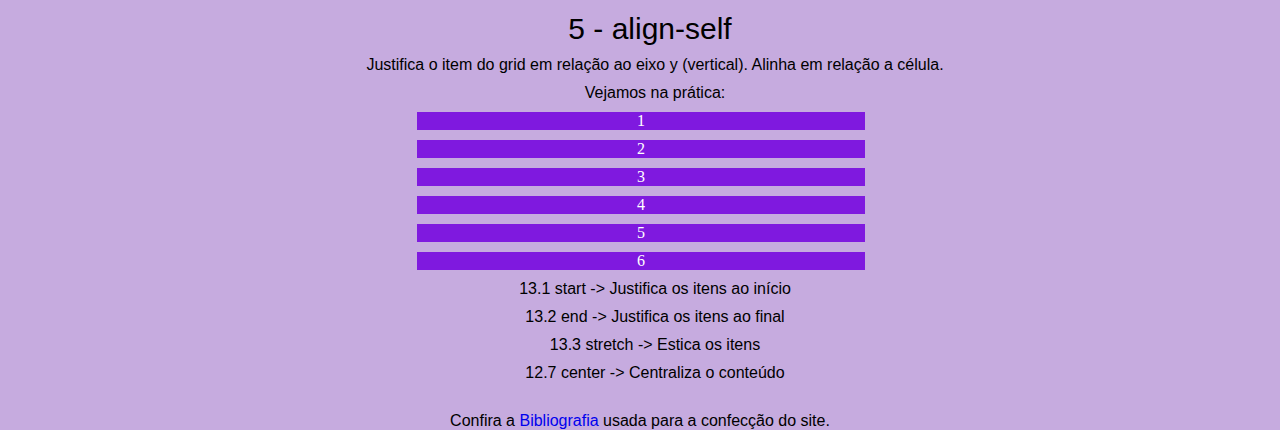
<file: Grid Container/index.html>
<!DOCTYPE html>
<html lang="en">
<head>
    <meta charset="UTF-8">
    <meta name="viewport" content="width=device-width, initial-scale=1.0">
    <title>Grid Container</title>
    <link rel="stylesheet" type="text/css" href="./CSS/estilo.css">
    <link rel="preconnect" href="https://fonts.googleapis.com">
    <link rel="preconnect" href="https://fonts.gstatic.com" crossorigin>
    <link href="https://fonts.googleapis.com/css2?family=Gabarito&family=Lato&family=Lumanosimo&family=Poppins:ital,wght@0,100;0,300;0,400;1,300&family=Ysabeau+SC:wght@500;600;700&display=swap" rel="stylesheet">
</head>
<header  class="cabecalho">
    <div>
        <h1 class="nome_do_site">Grid Container</h1>
    </div>
</header>
<body>
    <center>
        <p class="partes">Conheça o Grid Container: </p>
        <!-- display -->
        <p class="partes">1 - display</p>
        <p class="partes_2">Serve para definir o elemento como grid container.</p>
    
        <!-- display grid -->
        <p class="partes_2"><b>1.1 display: grid</b></p>
        <p class="partes_3">Torna um elemento um grid container</p>
        <p class="pratica">Vejamos na prática:</p>
        <div class="display_grid">
            <div class="item"> item 1</div>
            <div class="item"> item 2</div>
            <div class="item"> item 3</div>
            <div class="item"> item 4</div>
        </div>
        
    
        <!-- display: inline-grid -->
        <p class="partes_2"><b>1.2 display: inline-grid</b></p>
        <p class="partes_3">Torna um elemento um grid container com comportamento inline. </p>
        <p class="pratica">Vejamos na prática:</p>
        <div class="display_inline_grid">
            <div class="item"> item 1</div>
            <div class="item"> item 2</div>
            <div class="item"> item 3</div>
            <div class="item"> item 4</div>
            <div class="item"> item 5</div>
        </div>
    
    
        <!-- display: subgrid -->
        <p class="partes_2"><b>1.3 display: subgrid</b></p>
        <p class="partes_3">Usado para grids dentro de grids.</p>
        <p class="pratica">Vejamos na prática:</p>
        <p class="pratica">Primeiro grid: dos itens 1 ao 4 </p>
        <p class="pratica">Segundo grid: os itens 5,6 e 7</p>
        <div class="display_grid">
            <div class="item"> item 1</div>
            <div class="item"> item 2</div>
            <div class="item"> item 3</div>
            <div class="item"> item 4</div>
                <div class="item subgrid">
                    <div>item 5</div>
                    <div>item 6</div>
                    <div>item 7</div>
                </div>
        </div>    

        <!-- grid-template-columns -->
        <p class="partes">2 - grid-template-columns</p>
        <p class="partes_2">Serve para definir o número total de colunas que serão criadas no grid.</p>
        <p class="pratica">Vejamos na prática:</p>
        <section class="grid grid-template-columns-1">
            <div class="item">1</div>
            <div class="item">2</div>
            <div class="item">3</div>
            <div class="item">4</div>
        </section>
        <p class="partes_2">Existem algumas medidas usadas junto com o grid-template-columns:</p> 
        <p class="partes_2">2.1 fr - uma unidade fracional.</p> 
        <p class="partes_2">2.2 repeat - é usado para repetir um elemento. Por exemplo: 30px 30px 
            30px usando o repeat fica repeat(3, 30px);</p> 

        <!-- grid-template-rows -->
        <p class="partes">3- grid-template-rows</p>
        <p class="partes_2">Serve para definir a quantidade de linhas no grid.</p>
        <p class="partes_2">grid-template-rows: 50px 100px 120px; -> 3 linhas serão criadas, a primeira 
            com 50px, a segunda com 100px e a última com 120px. </p>
        <section class="grid grid-template-rows-1">
            <div class="item">1</div>
            <div class="item">2</div>
            <div class="item">3</div>
            <div class="item">4</div>
            <div class="item">5</div>
            <div class="item">6</div>
        </section>

    
        <!-- grid-template-areas -->
        <p class="partes">4 - grid-template-areas</p>
        <p class="partes_2">Serve para definir áreas específicas no grid. O ponto (.) 
            pode ser utilizado para criar áreas vazias.</p>
        <section class="grid grid-template-areas-1">
            <div class="item logo">LOGO</div>
            <div class="item nav">NAVEGAÇÃO</div>
            <div class="item content">CONTENT</div>
            <div class="item sidenav">SIDENAV</div>
            <div class="item advert">ADVERT</div>
            <div class="item footer">RODAPÉ</div>
        </section>
        <p class="partes_2">.grid-template-areas-1 {
            width: 150px;
            grid-template-areas:
                "logo nav nav"
                "sidenav content advert"
                "sidenav footer footer"
                ;
        } -> criará 3 colunas. LOGO irá ocupar a coluna 1, linha 1. NAVEGAÇÃO
            ocupará da coluna 2, linha 1. SIDENAV irá ocupar a coluna 1, linha 2. 
            CONTENT ocupa a coluna 2, linha 2. ADVERT ocupa a coluna 2, linha 2. RODAPÉ
            ocupará a coluna 3, linha 3</p>

        
        <!-- grid-template -->
        <p class="partes">5 - grid-template</p>
        <p class="partes_2">É um atalho para definir o 
            grid-template-columns, grid-template-rows e grid-template-areas.</p>
        <p class="partes_2">Vejamos na prática:
        </p>
        <section class="grid grid-template-1">
            <div class="item logo">LOGO</div>
            <div class="item nav">NAVEGAÇÃO</div>
            <div class="item content">CONTENT</div>
            <div class="item sidenav">SIDENAV</div>
            <div class="item advert">ADVERT</div>
            <div class="item footer">RODAPÉ</div>
        </section>


        <!-- gap -->
        <p class="partes">6 - grid-template</p>
        <p class="partes_2">Define o gap (gutter) entre os elementos do grid. </p>
        <p class="partes_2">Vejamos na prática: </p>
        <section class="grid grid-template gap">
            <div class="item logo">logo</div>
            <div class="item nav">nav</div>
            <div class="item content">content</div>
            <div class="item sidenav">sidenav</div>
            <div class="item advert">advert</div>
            <div class="item footer">footer</div>
        </section>


        <!-- grid-auto-columns -->
        <p class="partes">7 - grid-auto-columns</p>
        <p class="partes_2">Define o tamanho das colunas do grid implícito (gerado 
            automaticamente, quando algum elemento é posicionado em uma coluna que não foi definida). </p>
        <p class="partes_2">Vejamos na prática: </p>
        <section class="grid grid-auto-columns-1">
            <div class="item">1</div>
            <div class="item">2</div>
            <div class="item">3</div>
            <div class="item">4</div>
            <div class="item">5</div>
            <div class="item item-6">6</div>
        </section>


        <!-- grid-auto-rows -->
        <p class="partes">8 - grid-auto-rows</p>
        <p class="partes_2">Define o tamanho das linhas do grid implícito (gerado 
            automaticamente, quando algum elemento é posicionado em uma linha que não foi definida).</p>
        <p class="partes_2">Vejamos na prática: </p>
        <section class="grid grid-auto-rows-1">
            <div class="item">1</div>
            <div class="item">2</div>
            <div class="item">3</div>
            <div class="item">4</div>
            <div class="item">5</div>
            <div class="item">6</div>
        </section>


        <!-- grid-auto-flow -->
        <p class="partes">9 - grid-auto-flow</p>
        <p class="partes_2">Define o fluxo dos itens no grid. Se eles vão automaticamente gerar 
            novas linhas ou colunas.</p>
        <p class="partes_2">Vejamos na prática: </p>
        <section class="grid grid-auto-flow-1">
            <div class="item">1</div>
            <div class="item">2</div>
            <div class="item">3</div>
            <div class="item">4</div>
            <div class="item">5</div>
            <div class="item">6</div>
        </section>
        <p class="partes_2">9.1 row -> gera automaticamente novas linhas</p>
        <p class="partes_2">9.2 column -> gera automaticamente novas colunas</p>
        <p class="partes_2">9.3 dense -> Tenta posicionar o máximo dos elementos que 
            existirem nas primeiras partes do grid (pode desorganizar o conteúdo).</p>


        <!-- grid-auto-flow -->
        <p class="partes">10 - grid</p>
        <p class="partes_2">Atalho geral para definir o grid: grid-template-rows, 
            grid-template-columns, grid-template-areas, grid-auto-rows, grid-auto-columns e grid-auto-flow</p>
        <p class="partes_2">Vejamos na prática: </p>
        <section class="grid grid-1">
            <div class="item">1</div>
            <div class="item">2</div>
            <div class="item">3</div>
            <div class="item">4</div>
            <div class="item">5</div>
            <div class="item">6</div>
        </section>


        <!-- justify-content -->
        <p class="partes">11 - justify-content</p>
        <p class="partes_2">Justifica os itens do grid em relação ao eixo x (horizontal). </p>
        <p class="partes_2">Vejamos na prática: </p>
        <section class="grid start">
            <div class="item">1</div>
            <div class="item">2</div>
            <div class="item">3</div>
            <div class="item">4</div>
            <div class="item">5</div>
            <div class="item">6</div>
            <div class="item">7</div>
            <div class="item">8</div>
        </section>
        <p class="partes_2">11.1 start -> Justifica os itens ao início</p>
        <p class="partes_2">11.2 end -> Justifica os itens ao final</p>
        <p class="partes_2">11.3 stretch -> Estica os itens</p>
        <p class="partes_2">11.4 space-around -> Justifica os itens ao início</p>
        <p class="partes_2">11.5 space-between -> Cria um espaço entre os elementos, 
            ignorando o início e final</p>
        <p class="partes_2">11.6 space-evenly -> Cria um espaço igual entre 
            as colunas (no início e final também)</p>
        <p class="partes_2">11.7 center -> Centraliza o conteúdo</p> 


        <!-- align-content -->
        <p class="partes">12 - align-content</p>
        <p class="partes_2">Alinha os itens do grid em relação ao eixo y (vertical). </p>
        <p class="partes_2">Vejamos na prática: </p>
        <section class="content">
            <div class="item">1</div>
            <div class="item">2</div>
            <div class="item">3</div>
            <div class="item">4</div>
        </section>
        <p class="partes_2">12.1 start -> Justifica os itens ao início</p>
        <p class="partes_2">12.2 end -> Justifica os itens ao final</p>
        <p class="partes_2">12.3 stretch -> Estica os itens</p>
        <p class="partes_2">12.5 space-between -> Cria um espaço entre os elementos, 
            ignorando o início e final</p>
        <p class="partes_2">12.6 space-evenly -> Cria um espaço igual entre 
            as colunas (no início e final também)</p>
        <p class="partes_2">12.7 center -> Centraliza o conteúdo</p> 


        <!-- justify-items -->
        <p class="partes">13 - justify-items</p>
        <p class="partes_2">Justifica o conteúdo dos itens do grid em relação ao 
            eixo x (horizontal). Justifica em relação a célula.</p>
        <p class="partes_2">Vejamos na prática: </p>
        <section class="justifique">
            <div class="item">item 1</div>
            <div class="item">item 2</div>
            <div class="item">item 3</div>
            <div class="item">item 4</div>
        </section>
        <p class="partes_2">13.1 start -> Justifica os itens ao início</p>
        <p class="partes_2">13.2 end -> Justifica os itens ao final</p>
        <p class="partes_2">13.3 stretch -> Estica os itens</p>


        <!-- align-items -->
        <p class="partes">14 - align-items</p>
        <p class="partes_2">Alinha o conteúdo dos itens do grid em relação ao 
            eixo y (vertical). Alinha em relação a célula.</p>
        <p class="partes_2">Vejamos na prática: </p>
        <section class="alinhar">
            <div class="item">item 1</div>
            <div class="item">item 2</div>
            <div class="item">item 3</div>
            <div class="item">item 4</div>
        </section>
        <p class="partes_2">13.1 start -> Justifica os itens ao início</p>
        <p class="partes_2">13.2 end -> Justifica os itens ao final</p>
        <p class="partes_2">13.3 stretch -> Estica os itens</p>
        <p class="partes_2">12.7 center -> Centraliza o conteúdo</p> 

        <!-- grid item -->
        <p class="partes">Conheça o Grid Item, o filho direto do Grid Container: </p> 
        <!-- grid-column -->
        <p class="partes">1 - grid-column</p>
        <p class="partes_2">Define quais colunas serão ocupadas pelo grid item. É 
            possível definir uma linha de início e final, assim o item irá ocupar múltiplas colunas.</p>
        <p class="partes_2">Vejamos na prática: </p>
        <section class="grid grid-column-1">
            <div class="item item-1">1</div>
            <div class="item item-2">2</div>
            <div class="item item-3">3</div>
            <div class="item item-4">4</div>
            <div class="item item-5">5</div>
            <div class="item item-6">6</div>
        </section> 
        
        <!-- grid-row -->
        <p class="partes">2- grid-row</p>
        <p class="partes_2">Define quais linhas serão ocupadas pelo grid item.</p>
        <p class="partes_2">Vejamos na prática: </p>
        <section class="grid grid-row-1">
            <div class="item item-1">1</div>
            <div class="item item-2">2</div>
            <div class="item item-3">3</div>
            <div class="item item-4">4</div>
            <div class="item item-5">5</div>
            <div class="item item-6">6</div>
        </section>


        <!-- grid-area -->
        <p class="partes">3 - grid-area</p>
        <p class="partes_2">Define a área do item do grid. É um atalho para grid-row-start, 
            grid-column-start, grid-row-end, grid-column-end.</p>
        <p class="partes_2">Vejamos na prática: </p>
        <section class="grid grid-area-1">
            <div class="item item-1">1</div>
            <div class="item item-2">2</div>
            <div class="item item-3">3</div>
            <div class="item item-4">4</div>
            <div class="item item-5">5</div>
            <div class="item item-6">6</div>
        </section>


        <!-- justify-self -->
        <p class="partes">4 - justify-self</p>
        <p class="partes_2">Justifica o item do grid em relação ao eixo x 
            (horizontal). Justifica em relação a célula.</p>
        <p class="partes_2">Vejamos na prática: </p>
        <section class="grid comece">
            <div class="item item-1">1</div>
            <div class="item item-2">2</div>
            <div class="item item-3">3</div>
            <div class="item item-4">4</div>
            <div class="item item-5">5</div>
            <div class="item item-6">6</div>
        </section>
        <p class="partes_2">13.1 start -> Justifica os itens ao início</p>
        <p class="partes_2">13.2 end -> Justifica os itens ao final</p>
        <p class="partes_2">13.3 stretch -> Estica os itens</p>
        <p class="partes_2">12.7 center -> Centraliza o conteúdo</p> 


        <!-- align-self -->
        <p class="partes">5 - align-self</p>
        <p class="partes_2">Justifica o item do grid em relação ao eixo y 
            (vertical). Alinha em relação a célula.</p>
        <p class="partes_2">Vejamos na prática: </p>
        <section class="self">
            <div class="item item-1">1</div>
            <div class="item item-2">2</div>
            <div class="item item-3">3</div>
            <div class="item item-4">4</div>
            <div class="item item-5">5</div>
            <div class="item item-6">6</div>
        </section>        
        <p class="partes_2">13.1 start -> Justifica os itens ao início</p>
        <p class="partes_2">13.2 end -> Justifica os itens ao final</p>
        <p class="partes_2">13.3 stretch -> Estica os itens</p>
        <p class="partes_2">12.7 center -> Centraliza o conteúdo</p> 

        <p>Confira a <a  class="fonte_letra" href="./HTML/bibliografia.html" target="_blank">Bibliografia</a> usada para 
        a confecção do site. </p>
    </center>
</body>
</html>
</file>
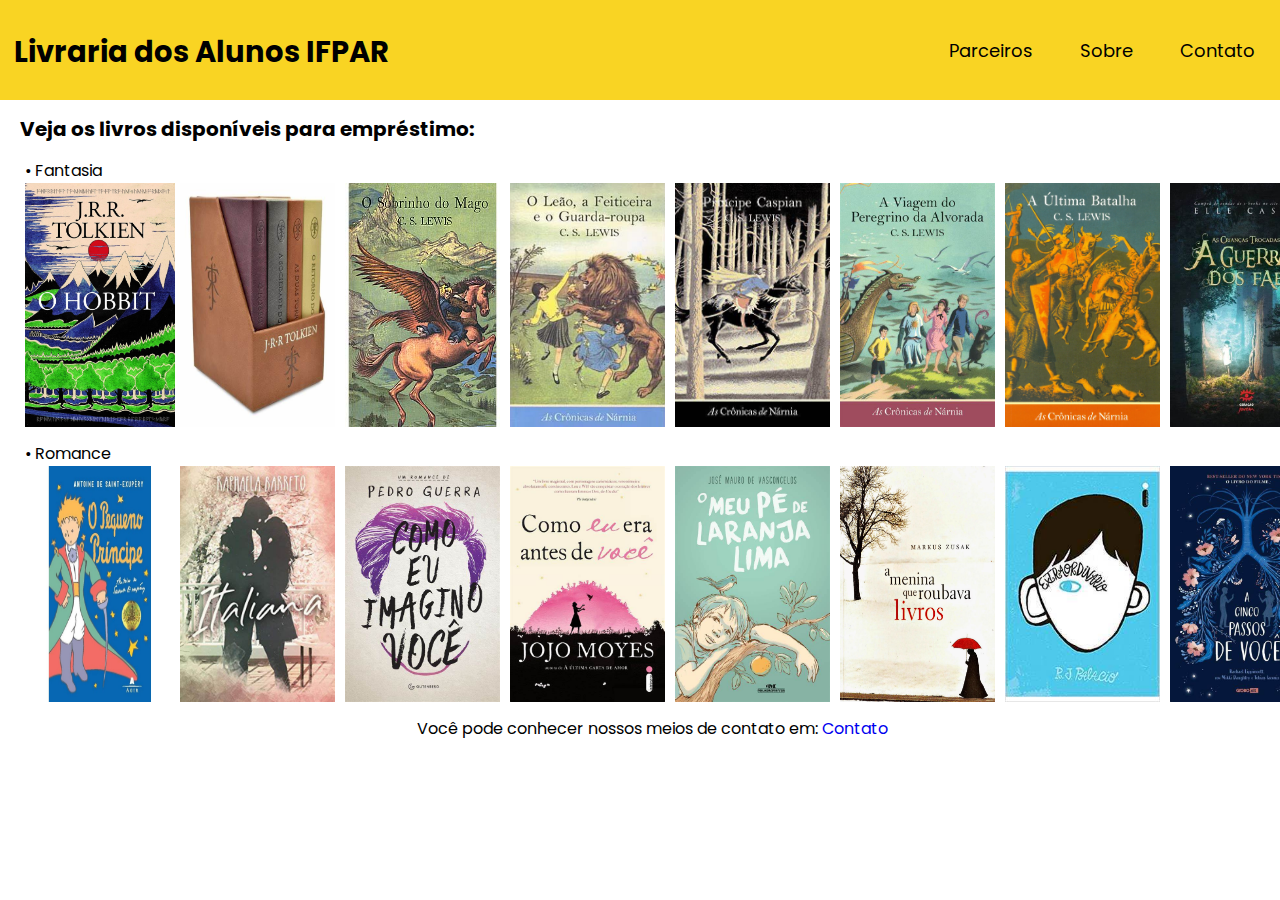
<file: Menus/index.html>
<!DOCTYPE html>
<html lang="en">
<head>
    <meta charset="UTF-8">
    <meta name="viewport" content="width=device-width, initial-scale=1.0">
    <title>Menu 1</title>
    <link rel="stylesheet" type="text/css" href="./CSS/estilo.css">
    <link rel="preconnect" href="https://fonts.googleapis.com">
    <link rel="preconnect" href="https://fonts.gstatic.com" crossorigin>
    <link href="https://fonts.googleapis.com/css2?family=Gabarito&family=Lato&family=Lumanosimo&family=Poppins:ital,wght@0,100;0,300;0,400;1,300&family=Ysabeau+SC:wght@500;600;700&display=swap" rel="stylesheet">
</head>
<body>
    <header>
        <div class="cabecalho">
            <div class="cabecalho_detalhes">
                <h1 class="nome_do_site">Livraria dos Alunos IFPAR</h1> 
            </div>
            <div class="icons">
                <nav class="dp_menu">
                    <ul>
                        <li><a href="./HTML/parceiros.html" class="texto_icon" target="_blank">Parceiros</a></li>
    
                        <li><a href="./HTML/sobre.html" class="texto_icon" target="_blank">Sobre</a></li>

                        <li><a href="./HTML/contato.html" class="texto_icon" target="_blank">Contato</a></li>
                    </ul>    
                </nav>

            </div>
        </div>
    </header>
    <!-- Fim do Cabeçalho --> 

        <div>
            <b><p class="textos_do_corpo">Veja os livros disponíveis para empréstimo:</p></b>
            <p class="textos_do_corpo2">• Fantasia </p>
            <div class="imagens_do_corpo">
                <img src="./IMAGES/ohobbit.jpg" class="primeira_img" alt="O Hobbit"> 
                <img src="./IMAGES/boxsenhordosaneis.jpg" class="imagens_do_corpo_div" alt="Box Senhor dos Anéis"> 
                <img src="./IMAGES/narnia1.jpg" class="imagens_do_corpo_div" alt="As Crônicas de Nárnia #1"> 
                <img src="./IMAGES/narnia2.jpg" class="imagens_do_corpo_div" alt="As Crônicas de Nárnia #2"> 
                <img src="./IMAGES/narnia4.jpg" class="imagens_do_corpo_div" alt="As Crônicas de Nárnia #4"> 
                <img src="./IMAGES/narnia5.jpg" class="imagens_do_corpo_div" alt="As Crônicas de Nárnia #5"> 
                <img src="./IMAGES/narniaultimo.jpg" class="imagens_do_corpo_div" alt="As Crônicas de Nárnia #6"> 
                <img src="./IMAGES/aguerradosfae.jpg" class="imagens_do_corpo_div" alt="As Crônicas de Nárnia #6"> 
            </div> 
            <p class="textos_do_corpo2">• Romance </p>
            <div class="imagens_do_corpo">
                <img src="./IMAGES/opequenoprincipe.jpg" class="primeira_img" alt="O Pequeno Príncipe"> 
                <img src="./IMAGES/italiana.jpg" class="imagens_do_corpo_div" alt="Italiana"> 
                <img src="./IMAGES/comoeuimaginovoce.jpg" class="imagens_do_corpo_div" alt="Como Eu Imagino Você"> 
                <img src="./IMAGES/comoeueraantesdevoce.jpg" class="imagens_do_corpo_div" alt="Como Eu Era Antes de Você"> 
                <img src="./IMAGES/omeupedelaranjalima.jpg" class="imagens_do_corpo_div" alt="O Meu Pé
                de Laranja Lima"> 
                <img src="./IMAGES/ameninaqueroubavalivros.jpg" class="imagens_do_corpo_div" alt="A Menina
                Que Roubava Livros"> 
                <img src="./IMAGES/extraordinario.jpg" class="imagens_do_corpo_div" alt="Extraordinario"> 
                <img src="./IMAGES/acincopassosdevoce.jpg" class="imagens_do_corpo_div" alt="A Cinco
                Passos de Você"> 
        </div> 
    </div>
    <center>
        <p class="textos_do_corpo3">Você pode conhecer nossos meios de 
            contato em: <a href="./HTML/contato.html" target="_blank">Contato </a></p>    
    </center>
</body>
</file>
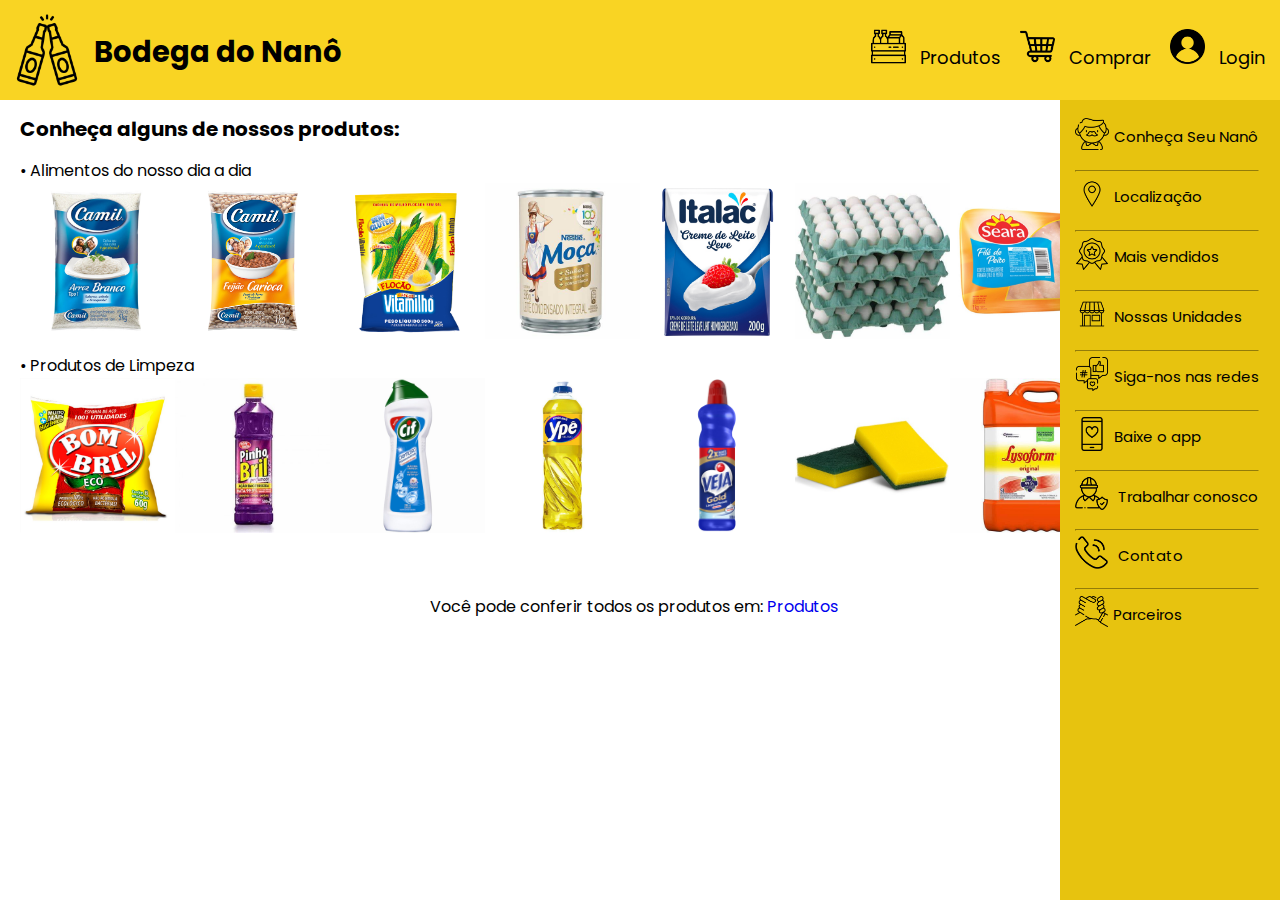
<file: HTML/layout2.html>
<!DOCTYPE html>
<html lang="en">
<head>
    <meta charset="UTF-8">
    <meta name="viewport" content="width=device-width, initial-scale=1.0">
    <title>Bodega do Nanô</title>
    <link rel="stylesheet" type="text/css" href="../CSS/layout2.css">
    <link rel="preconnect" href="https://fonts.googleapis.com">
    <link rel="preconnect" href="https://fonts.gstatic.com" crossorigin>
    <link href="https://fonts.googleapis.com/css2?family=Gabarito&family=Lato&family=Lumanosimo&family=Poppins:ital,wght@0,100;0,300;0,400;1,300&family=Ysabeau+SC:wght@500;600;700&display=swap" rel="stylesheet">
</head>
<body>
    <header>
        <div class="cabecalho">
            <div class="cabecalho_detalhes">
                <img src="../IMAGES/beer_icon.png" alt="Ícone de cervejas" class="logo">
                <h1 class="nome_do_site">Bodega do Nanô</h1> 
            </div>

            <div class="icons">
                <nav class="dp_menu">
                    <ul>
                        <li><img src="../IMAGES/products_icon.png" alt="Ícone de Produtos" class="user_icon"></li>
                        <li><a href="#" class="texto_icon">Produtos</a>
    
                        <!-- itens / produtos | início -->
                            <ul>
                                <div class="lista__2">
                                    <li><img src="../IMAGES/fruits_icons.png" class="produtos_1"></li>
                                    <li><a href="#" class="produtos_nomes">Frutas</a></li>
                                </div>
                                <hr>

                                <div class="lista__2">
                                    <li><img src="../IMAGES/burger_icon.png" class="produtos_2"></li>
                                    <li><a href="#" class="produtos_nomes">Fast Food</a></li>
                                </div>
                                <hr>

                                <div class="lista__2">
                                    <li><img src="../IMAGES/meat_icon.png" class="produtos_1"></li>
                                    <li><a href="#" class="produtos_nomes">Carnes</a></li>
                                </div>
                                <hr>

                                <div class="lista__2">
                                    <li><img src="../IMAGES/drinks_icon.png" class="produtos_1"></li>
                                    <li><a href="#" class="produtos_nomes">Bebidas</a></li>    
                                </div>
                            </ul>
                        </li>
                        <!-- fim -->
                    
                    <li><img src="../IMAGES/shopping_icon.png" alt="Ícone de Carro de Compras" class="user_icon"></li>
                    <li><a href="#" class="texto_icon">Comprar</a></li>

                    <li><img src="../IMAGES/user_icon.png" alt="Ícone de Usuário" class="user_icon"></li>
                    <li><a href="#" class="texto_icon">Login</a></li>
                    </ul>    
                </nav>

            </div>
        </div>
    </header>
    <!-- Fim do Cabeçalho --> 

    <!-- MENU LATERAL ESQUERDO -->
    <div class="menu">
        
        <aside>
            <nav class="navegacao">
                <ul class="lista_3">
                    <center>
                    <div class="divisao_lista3">
                        <li><img src="../IMAGES/nano_icon.png" class="nano_icon"></li>
                        <li><a href="#" class="lista_link"><p class="nomes_lista3">Conheça Seu Nanô</p></a></li>    
                    </div>
                    <hr class="hr_lista3">
    
                    <div class="divisao_lista3">
                        <li><img src="../IMAGES/location_icon.png" class="nano_icon"></li>
                        <li><a href="#" class="lista_link"><p class="nomes_lista3">Localização</p></a></li>
                    </div>
                    <hr class="hr_lista3">
    
                    <div class="divisao_lista3">
                        <li><img src="../IMAGES/favorites_icon.png" class="nano_icon"></li>
                        <li><a href="#" class="lista_link"><p class="nomes_lista3">Mais vendidos</p></a></li>
                    </div>
                    <hr class="hr_lista3">
    
                    <div class="divisao_lista3">
                        <li><img src="../IMAGES/stores_icon.png" class="nano_icon"></li>
                        <li><a href="#" class="lista_link"><p class="nomes_lista3">Nossas Unidades</p></a></li>
                    </div>
                    <hr class="hr_lista3">
    
                    <div class="divisao_lista3">
                        <li><img src="../IMAGES/socialmidia_icon.png" class="nano_icon"></li>
                        <li><a href="#" class="lista_link"><p class="nomes_lista3">Siga-nos nas redes</p></a></li>
                    </div>
                    <hr class="hr_lista3">
    
                    <div class="divisao_lista3">
                        <li><img src="../IMAGES/app_icon.png" class="nano_icon"></li>
                        <li><a href="#" class="lista_link"><p class="nomes_lista3">Baixe o app</p></a></li>
                    </div>
                    <hr class="hr_lista3">
                    <div class="divisao_lista3">
                        <li><img src="../IMAGES/trabalhador_icon.png" class="images_lista4"></li>
                        <li><a href="#" class="lista_link"><p class="nomes_lista4">Trabalhar conosco</p></a></li>
                    </div>
                    <hr class="hr_lista3">
    
                    <div class="divisao_lista3">
                        <li><img src="../IMAGES/contato_icon.png" class="images_lista4"></li>
                        <li><a href="#" class="lista_link"><p class="nomes_lista4">Contato</p></a></li>
                    </div>
                    <hr class="hr_lista3">
        
                    <div class="divisao_lista3">
                        <li><img src="../IMAGES/parceiros_icon.png" class="images_lista4"></li>
                        <li><a href="./parceiros.html" target="_blank" class="lista_link"><p class="nomes_lista3" >Parceiros</p></a></li>
                    </div> 
    
                </center>
                </ul>
            </nav>
        </aside>
        <div>
            <b><p class="textos_do_corpo">Conheça alguns de nossos produtos: </p></b>
            <p class="textos_do_corpo2">• Alimentos do nosso dia a dia</p>
            <div class="imagens_do_corpo">
                <img src="../IMAGES/arroz.jpg" class="primeira_img" alt="Arroz"> 
                <img src="../IMAGES/feijao.jpg" class="imagens_do_corpo_div" alt="Arroz"> 
                <img src="../IMAGES/cuscuz.jpg" class="imagens_do_corpo_div" alt="Cuscuz"> 
                <img src="../IMAGES/leite_condensado.jpg" class="imagens_do_corpo_div" alt="Leite Condensado"> 
                <img src="../IMAGES/cremedeleite.png" class="imagens_do_corpo_div" alt="Creme de leite"> 
                <img src="../IMAGES/ovos.jpg" class="imagens_do_corpo_div" alt="Caixas de ovos"> 
                <img src="../IMAGES/frango.jpg" class="imagens_do_corpo_div" alt="Filé de peito de frango"> 
            </div> 
            <p class="textos_do_corpo2">• Produtos de Limpeza</p>
            <div class="imagens_do_corpo">
                <img src="../IMAGES/bombril.png" class="primeira_img" alt="Bombril"> 
                <img src="../IMAGES/pinho.jpg" class="imagens_do_corpo_div" alt="Pinho Bril"> 
                <img src="../IMAGES/cif.jpg" class="imagens_do_corpo_div" alt="CIF"> 
                <img src="../IMAGES/detergente.jpg" class="imagens_do_corpo_div" alt="Detergente"> 
                <img src="../IMAGES/veja.jpg" class="imagens_do_corpo_div" alt="Veja"> 
                <img src="../IMAGES/esponja.jpg" class="imagens_do_corpo_div" alt="Esponja"> 
                <img src="../IMAGES/lysoform.jpg" class="imagens_do_corpo_div" alt="Lysoform"> 
            </div>
            <p class="textos_do_corpo3">Você pode conferir todos os produtos em: <a href="#" target="_blank">Produtos </a></p>    
        </div>
    
    </div>
</file>
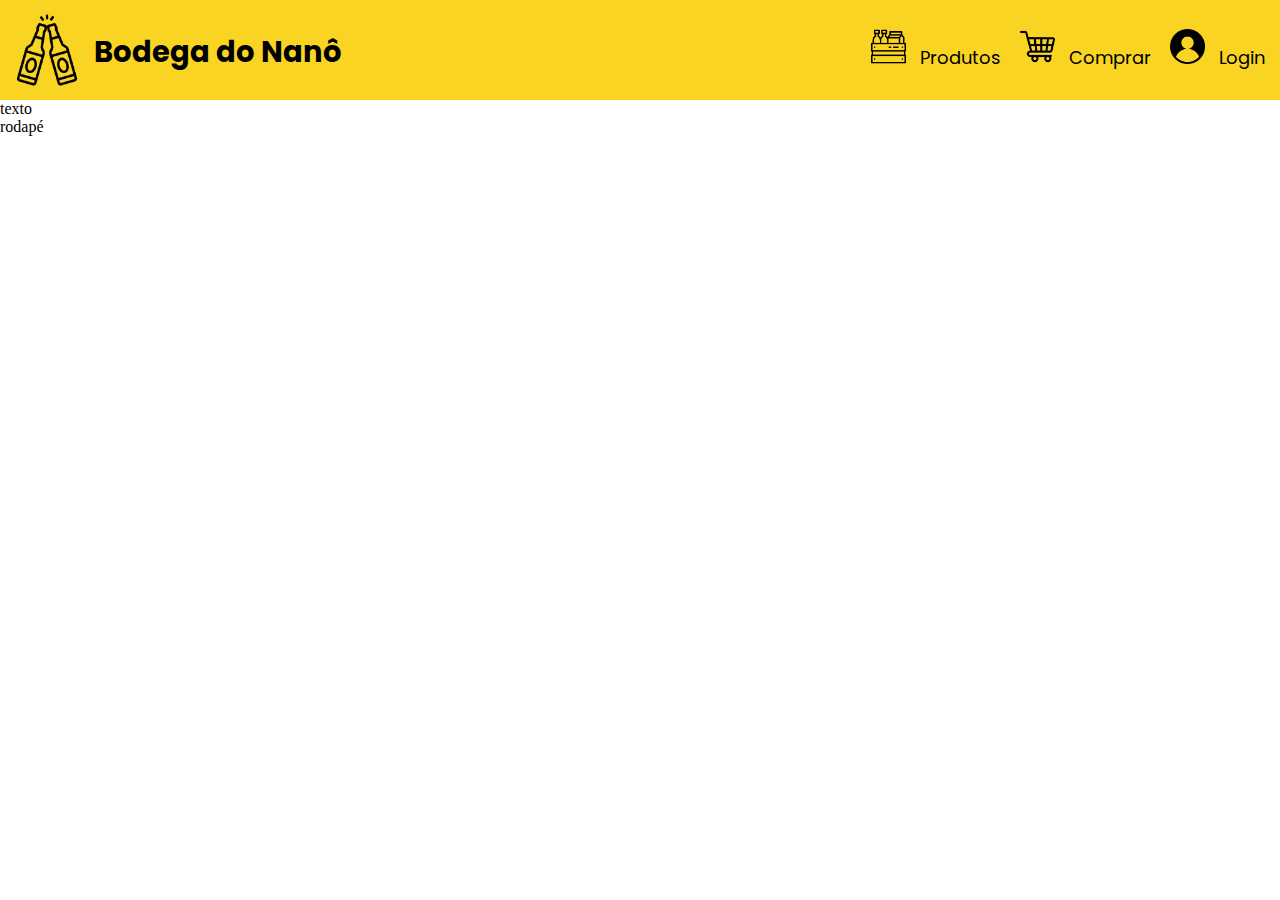
<file: HTML/layout3.html>
<!DOCTYPE html>
<html lang="en">
<head>
    <meta charset="UTF-8">
    <meta name="viewport" content="width=device-width, initial-scale=1.0">
    <title>Bodega do Nanô</title>
    <link rel="stylesheet" type="text/css" href="../CSS/layout3.css">
    <link rel="preconnect" href="https://fonts.googleapis.com">
    <link rel="preconnect" href="https://fonts.gstatic.com" crossorigin>
    <link href="https://fonts.googleapis.com/css2?family=Gabarito&family=Lato&family=Lumanosimo&family=Poppins:ital,wght@0,100;0,300;0,400;1,300&family=Ysabeau+SC:wght@500;600;700&display=swap" rel="stylesheet">
</head>
<body>
    <header>
        <div class="cabecalho">
            <div class="cabecalho_detalhes">
                <img src="../IMAGES/beer_icon.png" alt="Ícone de cervejas" class="logo">
                <h1 class="nome_do_site">Bodega do Nanô</h1> 
            </div>

            <div class="icons">
                <nav class="dp_menu">
                    <ul>
                        <li><img src="../IMAGES/products_icon.png" alt="Ícone de Produtos" class="user_icon"></li>
                        <li><a href="#" class="texto_icon">Produtos</a>
    
                        <!-- itens / produtos | início -->
                            <ul>
                                <div class="lista__2">
                                    <li><img src="../IMAGES/fruits_icons.png" class="produtos_1"></li>
                                    <li><a href="#" class="produtos_nomes">Frutas</a></li>
                                </div>
                                <hr>

                                <div class="lista__2">
                                    <li><img src="../IMAGES/burger_icon.png" class="produtos_2"></li>
                                    <li><a href="#" class="produtos_nomes">Fast Food</a></li>
                                </div>
                                <hr>

                                <div class="lista__2">
                                    <li><img src="../IMAGES/meat_icon.png" class="produtos_1"></li>
                                    <li><a href="#" class="produtos_nomes">Carnes</a></li>
                                </div>
                                <hr>

                                <div class="lista__2">
                                    <li><img src="../IMAGES/drinks_icon.png" class="produtos_1"></li>
                                    <li><a href="#" class="produtos_nomes">Bebidas</a></li>    
                                </div>
                            </ul>
                        </li>
                        <!-- fim -->
                    
                    <li><img src="../IMAGES/shopping_icon.png" alt="Ícone de Carro de Compras" class="user_icon"></li>
                    <li><a href="#" class="texto_icon">Comprar</a></li>

                    <li><img src="../IMAGES/user_icon.png" alt="Ícone de Usuário" class="user_icon"></li>
                    <li><a href="#" class="texto_icon">Login</a></li>
                    </ul>    
                </nav>

            </div>
        </div>
    </header>
    <!-- Fim do Cabeçalho -->  
<p> texto</p>
<footer>rodapé</footer>
</file>
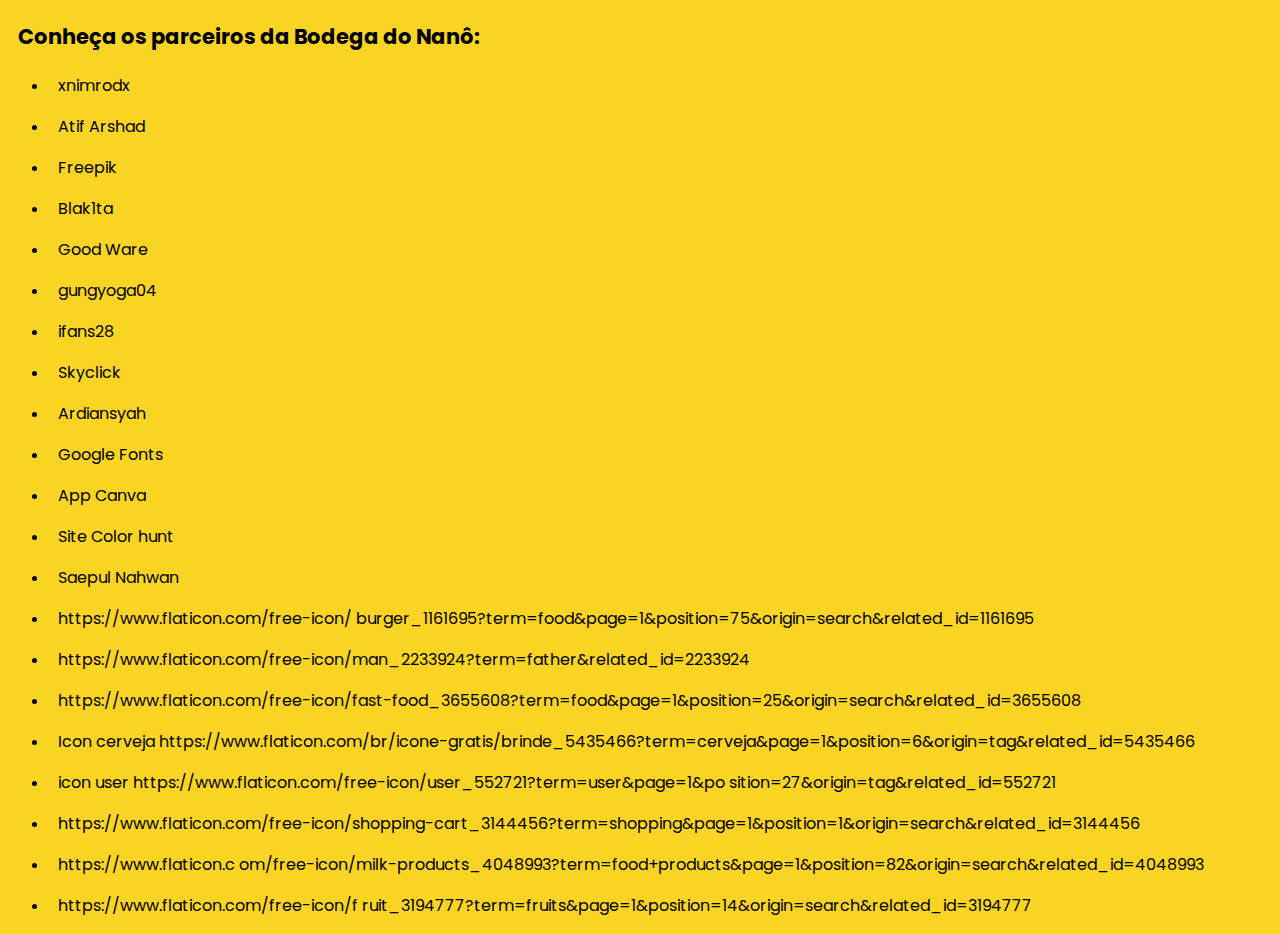
<file: HTML/parceiros.html>
<!DOCTYPE html>
<html lang="en">
<head>
    <meta charset="UTF-8">
    <meta name="viewport" content="width=device-width, initial-scale=1.0">
    <title>Parceiros da Bodega do Nanô</title>
    <link rel="stylesheet" type="text/css" href="../CSS/estilo_parceiros.css">
    <link rel="preconnect" href="https://fonts.googleapis.com">
    <link rel="preconnect" href="https://fonts.gstatic.com" crossorigin>
    <link href="https://fonts.googleapis.com/css2?family=Gabarito&family=Lato&family=Lumanosimo&family=Poppins:ital,wght@0,100;0,300;0,400;1,300&family=Ysabeau+SC:wght@500;600;700&display=swap" rel="stylesheet">
</head>
<body>
    <b><p class="conheca">Conheça os parceiros da Bodega do Nanô: </p></b>
    <ul>
        <li><p class="nomes_parceiros">xnimrodx</p></li>
        <li><p class="nomes_parceiros">Atif Arshad</p></li>
        <li><p class="nomes_parceiros">Freepik</p></li>
        <li><p class="nomes_parceiros">Blak1ta</p></li>
        <li><p class="nomes_parceiros">Good Ware</p></li>
        <li><p class="nomes_parceiros">gungyoga04</p></li>
        <li><p class="nomes_parceiros">ifans28</p></li>
        <li><p class="nomes_parceiros">Skyclick</p></li>
        <li><p class="nomes_parceiros">Ardiansyah</p></li>
        <li><p class="nomes_parceiros">Google Fonts</p></li>
        <li><p class="nomes_parceiros">App Canva</p></li>
        <li><p class="nomes_parceiros">Site Color hunt</p></li>
        <li><p class="nomes_parceiros">Saepul Nahwan</p></li>
        <li><p class="nomes_parceiros">https://www.flaticon.com/free-icon/
            burger_1161695?term=food&page=1&position=75&origin=search&related_id=1161695</p></li>
        <li><p class="nomes_parceiros">https://www.flaticon.com/free-icon/man_2233924?term=father&related_id=2233924</p></li>
        <li><p class="nomes_parceiros">https://www.flaticon.com/free-icon/fast-food_3655608?term=food&page=1&position=25&origin=search&related_id=3655608</p></li>
        <li><p class="nomes_parceiros">Icon cerveja https://www.flaticon.com/br/icone-gratis/brinde_5435466?term=cerveja&page=1&position=6&origin=tag&related_id=5435466</p></li>
        <li><p class="nomes_parceiros"> icon user https://www.flaticon.com/free-icon/user_552721?term=user&page=1&po
            sition=27&origin=tag&related_id=552721</p></li>
        <li><p class="nomes_parceiros">https://www.flaticon.com/free-icon/shopping-cart_3144456?term=shopping&page=1&position=1&origin=search&related_id=3144456</p></li>
        <li><p class="nomes_parceiros">https://www.flaticon.c
            om/free-icon/milk-products_4048993?term=food+products&page=1&position=82&origin=search&related_id=4048993</p></li>
        <li><p class="nomes_parceiros">https://www.flaticon.com/free-icon/f
            ruit_3194777?term=fruits&page=1&position=14&origin=search&related_id=3194777</p></li>
    </ul> 



</body>
</html>
</file>
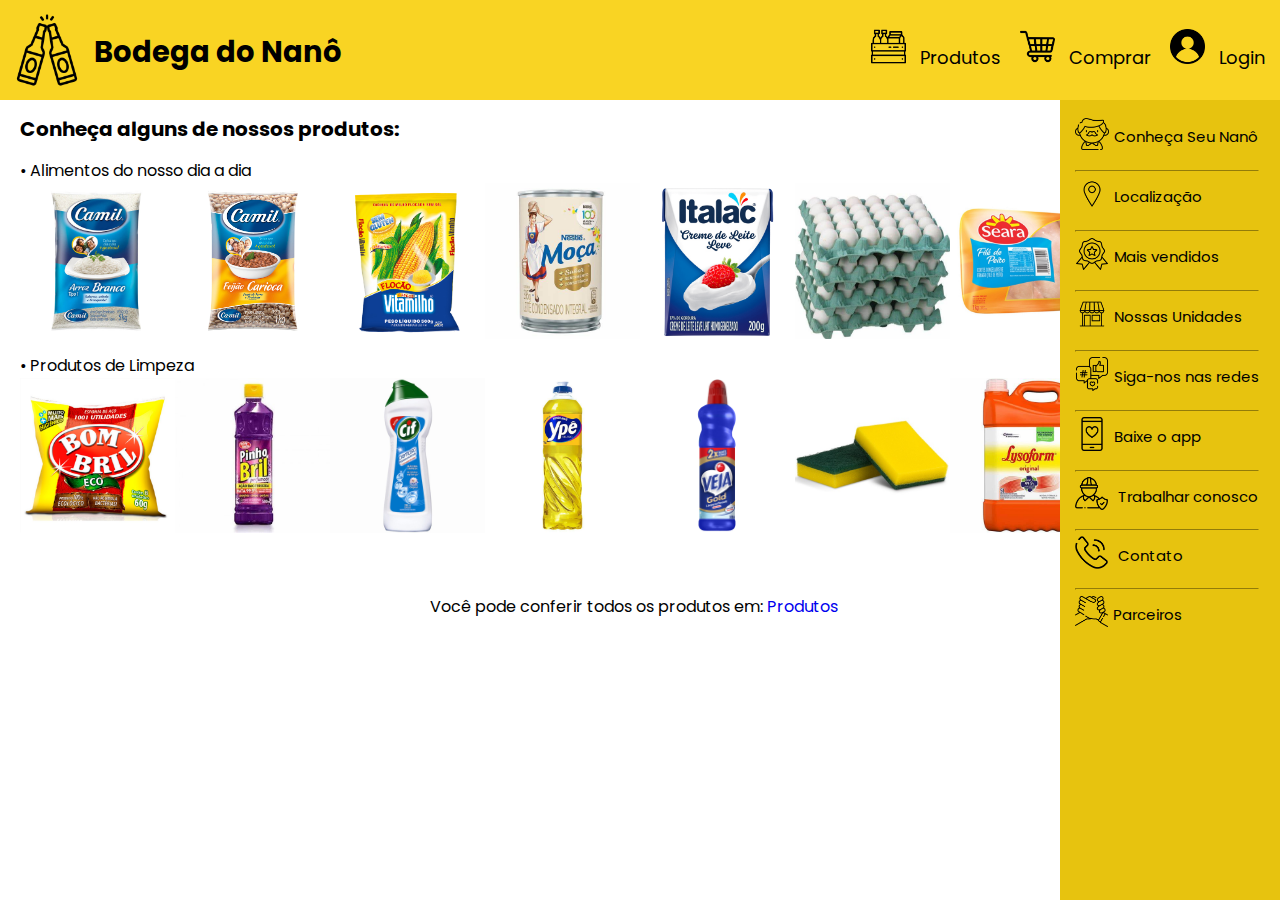
<file: Autoria - Atividade de Layouts/HTML/layout2.html>
<!DOCTYPE html>
<html lang="en">
<head>
    <meta charset="UTF-8">
    <meta name="viewport" content="width=device-width, initial-scale=1.0">
    <title>Bodega do Nanô - Layout 2</title>
    <link rel="stylesheet" type="text/css" href="../CSS/layout2.css">
    <link rel="preconnect" href="https://fonts.googleapis.com">
    <link rel="preconnect" href="https://fonts.gstatic.com" crossorigin>
    <link href="https://fonts.googleapis.com/css2?family=Gabarito&family=Lato&family=Lumanosimo&family=Poppins:ital,wght@0,100;0,300;0,400;1,300&family=Ysabeau+SC:wght@500;600;700&display=swap" rel="stylesheet">
</head>
<body>
    <header>
        <div class="cabecalho">
            <div class="cabecalho_detalhes">
                <img src="../IMAGES/beer_icon.png" alt="Ícone de cervejas" class="logo">
                <h1 class="nome_do_site">Bodega do Nanô</h1> 
            </div>

            <div class="icons">
                <nav class="dp_menu">
                    <ul>
                        <li><img src="../IMAGES/products_icon.png" alt="Ícone de Produtos" class="user_icon"></li>
                        <li><a href="#" class="texto_icon">Produtos</a>
    
                        <!-- itens / produtos | início -->
                            <ul>
                                <div class="lista__2">
                                    <li><img src="../IMAGES/fruits_icons.png" class="produtos_1"></li>
                                    <li><a href="#" class="produtos_nomes">Frutas</a></li>
                                </div>
                                <hr>

                                <div class="lista__2">
                                    <li><img src="../IMAGES/burger_icon.png" class="produtos_2"></li>
                                    <li><a href="#" class="produtos_nomes">Fast Food</a></li>
                                </div>
                                <hr>

                                <div class="lista__2">
                                    <li><img src="../IMAGES/meat_icon.png" class="produtos_1"></li>
                                    <li><a href="#" class="produtos_nomes">Carnes</a></li>
                                </div>
                                <hr>

                                <div class="lista__2">
                                    <li><img src="../IMAGES/drinks_icon.png" class="produtos_1"></li>
                                    <li><a href="#" class="produtos_nomes">Bebidas</a></li>    
                                </div>
                            </ul>
                        </li>
                        <!-- fim -->
                    
                    <li><img src="../IMAGES/shopping_icon.png" alt="Ícone de Carro de Compras" class="user_icon"></li>
                    <li><a href="#" class="texto_icon">Comprar</a></li>

                    <li><img src="../IMAGES/user_icon.png" alt="Ícone de Usuário" class="user_icon"></li>
                    <li><a href="#" class="texto_icon">Login</a></li>
                    </ul>    
                </nav>

            </div>
        </div>
    </header>
    <!-- Fim do Cabeçalho --> 

    <!-- MENU LATERAL ESQUERDO -->
    <div class="menu">
        
        <aside>
            <nav class="navegacao">
                <ul class="lista_3">
                    <center>
                    <div class="divisao_lista3">
                        <li><img src="../IMAGES/nano_icon.png" class="nano_icon"></li>
                        <li><a href="#" class="lista_link"><p class="nomes_lista3">Conheça Seu Nanô</p></a></li>    
                    </div>
                    <hr class="hr_lista3">
    
                    <div class="divisao_lista3">
                        <li><img src="../IMAGES/location_icon.png" class="nano_icon"></li>
                        <li><a href="#" class="lista_link"><p class="nomes_lista3">Localização</p></a></li>
                    </div>
                    <hr class="hr_lista3">
    
                    <div class="divisao_lista3">
                        <li><img src="../IMAGES/favorites_icon.png" class="nano_icon"></li>
                        <li><a href="#" class="lista_link"><p class="nomes_lista3">Mais vendidos</p></a></li>
                    </div>
                    <hr class="hr_lista3">
    
                    <div class="divisao_lista3">
                        <li><img src="../IMAGES/stores_icon.png" class="nano_icon"></li>
                        <li><a href="#" class="lista_link"><p class="nomes_lista3">Nossas Unidades</p></a></li>
                    </div>
                    <hr class="hr_lista3">
    
                    <div class="divisao_lista3">
                        <li><img src="../IMAGES/socialmidia_icon.png" class="nano_icon"></li>
                        <li><a href="#" class="lista_link"><p class="nomes_lista3">Siga-nos nas redes</p></a></li>
                    </div>
                    <hr class="hr_lista3">
    
                    <div class="divisao_lista3">
                        <li><img src="../IMAGES/app_icon.png" class="nano_icon"></li>
                        <li><a href="#" class="lista_link"><p class="nomes_lista3">Baixe o app</p></a></li>
                    </div>
                    <hr class="hr_lista3">
                    <div class="divisao_lista3">
                        <li><img src="../IMAGES/trabalhador_icon.png" class="images_lista4"></li>
                        <li><a href="#" class="lista_link"><p class="nomes_lista4">Trabalhar conosco</p></a></li>
                    </div>
                    <hr class="hr_lista3">
    
                    <div class="divisao_lista3">
                        <li><img src="../IMAGES/contato_icon.png" class="images_lista4"></li>
                        <li><a href="#" class="lista_link"><p class="nomes_lista4">Contato</p></a></li>
                    </div>
                    <hr class="hr_lista3">
        
                    <div class="divisao_lista3">
                        <li><img src="../IMAGES/parceiros_icon.png" class="images_lista4"></li>
                        <li><a href="./parceiros.html" target="_blank" class="lista_link"><p class="nomes_lista3" >Parceiros</p></a></li>
                    </div> 
    
                </center>
                </ul>
            </nav>
        </aside>
        <div>
            <b><p class="textos_do_corpo">Conheça alguns de nossos produtos: </p></b>
            <p class="textos_do_corpo2">• Alimentos do nosso dia a dia</p>
            <div class="imagens_do_corpo">
                <img src="../IMAGES/arroz.jpg" class="primeira_img" alt="Arroz"> 
                <img src="../IMAGES/feijao.jpg" class="imagens_do_corpo_div" alt="Arroz"> 
                <img src="../IMAGES/cuscuz.jpg" class="imagens_do_corpo_div" alt="Cuscuz"> 
                <img src="../IMAGES/leite_condensado.jpg" class="imagens_do_corpo_div" alt="Leite Condensado"> 
                <img src="../IMAGES/cremedeleite.png" class="imagens_do_corpo_div" alt="Creme de leite"> 
                <img src="../IMAGES/ovos.jpg" class="imagens_do_corpo_div" alt="Caixas de ovos"> 
                <img src="../IMAGES/frango.jpg" class="imagens_do_corpo_div" alt="Filé de peito de frango"> 
            </div> 
            <p class="textos_do_corpo2">• Produtos de Limpeza</p>
            <div class="imagens_do_corpo">
                <img src="../IMAGES/bombril.png" class="primeira_img" alt="Bombril"> 
                <img src="../IMAGES/pinho.jpg" class="imagens_do_corpo_div" alt="Pinho Bril"> 
                <img src="../IMAGES/cif.jpg" class="imagens_do_corpo_div" alt="CIF"> 
                <img src="../IMAGES/detergente.jpg" class="imagens_do_corpo_div" alt="Detergente"> 
                <img src="../IMAGES/veja.jpg" class="imagens_do_corpo_div" alt="Veja"> 
                <img src="../IMAGES/esponja.jpg" class="imagens_do_corpo_div" alt="Esponja"> 
                <img src="../IMAGES/lysoform.jpg" class="imagens_do_corpo_div" alt="Lysoform"> 
            </div>
            <p class="textos_do_corpo3">Você pode conferir todos os produtos em: <a href="#" target="_blank">Produtos </a></p>    
        </div> 
    </div>
</file>
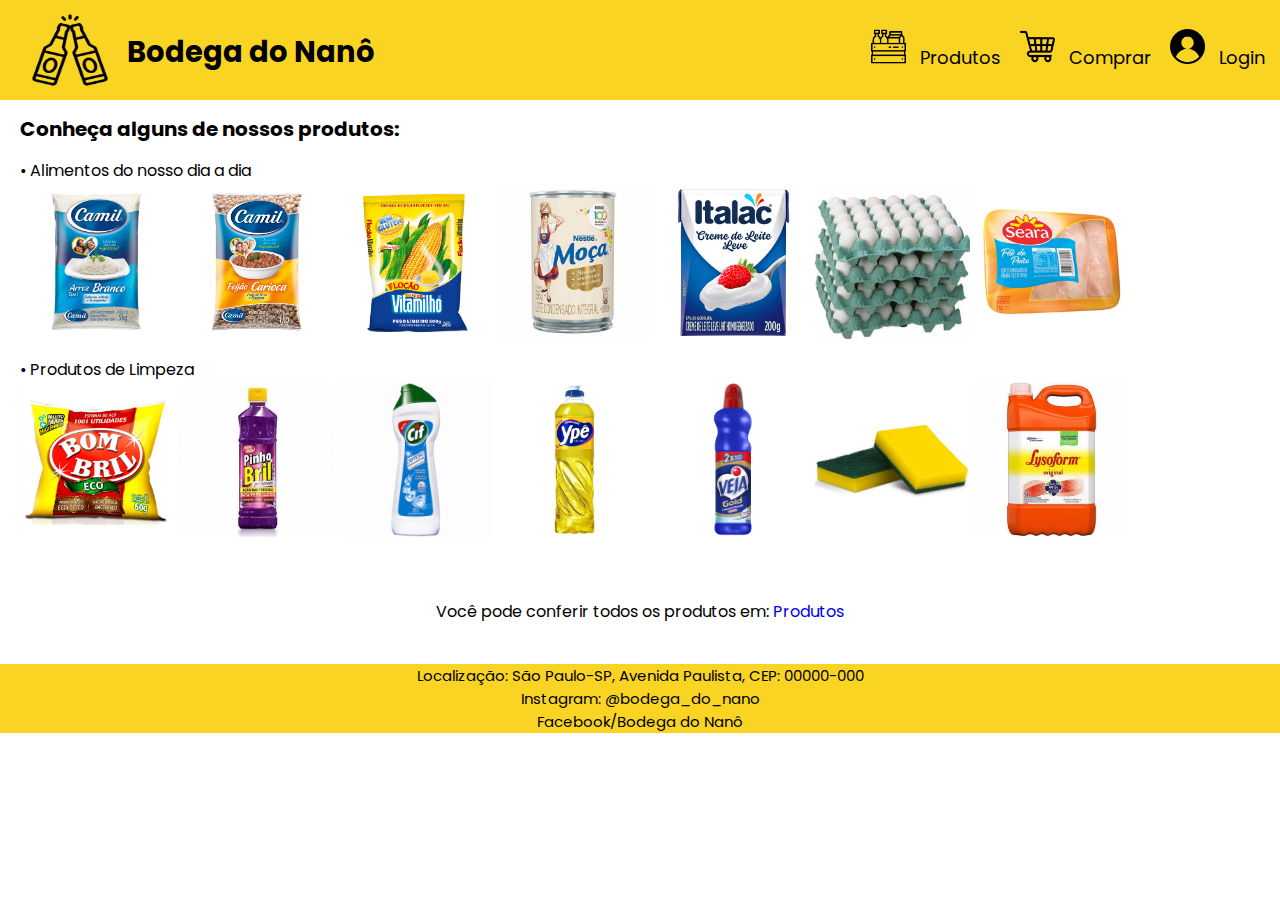
<file: Autoria - Atividade de Layouts/HTML/layout3.html>
<!DOCTYPE html>
<html lang="en">
<head>
    <meta charset="UTF-8">
    <meta name="viewport" content="width=device-width, initial-scale=1.0">
    <title>Bodega do Nanô - Layout 3</title>
    <link rel="stylesheet" type="text/css" href="../CSS/layout3.css">
    <link rel="preconnect" href="https://fonts.googleapis.com">
    <link rel="preconnect" href="https://fonts.gstatic.com" crossorigin>
    <link href="https://fonts.googleapis.com/css2?family=Gabarito&family=Lato&family=Lumanosimo&family=Poppins:ital,wght@0,100;0,300;0,400;1,300&family=Ysabeau+SC:wght@500;600;700&display=swap" rel="stylesheet">
</head>
<body>
    <header class="cabecalho">
        <div class="cabecalho__detalhes">
            <img src="../IMAGES/beer_icon.png" alt="Logo da página" class="logo"> 
            <h1 class="nome_do_site">Bodega do Nanô</h1> 
        </div>
        <div class="icons">
            <nav class="dp_menu">
                <ul>
                    <li><img src="../IMAGES/products_icon.png" alt="Ícone de Produtos" class="user_icon"></li>
                    <li><a href="#" class="texto_icon">Produtos</a>

                    <!-- itens / produtos | início -->
                        <ul>
                            <div class="lista__2">
                                <li><img src="../IMAGES/fruits_icons.png" class="produtos_1"></li>
                                <li><a href="#" class="produtos_nomes">Frutas</a></li>
                            </div>
                            <hr>

                            <div class="lista__2">
                                <li><img src="../IMAGES/burger_icon.png" class="produtos_2"></li>
                                <li><a href="#" class="produtos_nomes">Fast Food</a></li>
                            </div>
                            <hr>

                            <div class="lista__2">
                                <li><img src="../IMAGES/meat_icon.png" class="produtos_1"></li>
                                <li><a href="#" class="produtos_nomes">Carnes</a></li>
                            </div>
                            <hr>

                            <div class="lista__2">
                                <li><img src="../IMAGES/drinks_icon.png" class="produtos_1"></li>
                                <li><a href="#" class="produtos_nomes">Bebidas</a></li>    
                            </div>
                        </ul>
                    </li>
                    <!-- fim -->
                
                <li><img src="../IMAGES/shopping_icon.png" alt="Ícone de Carro de Compras" class="user_icon"></li>
                <li><a href="#" class="texto_icon">Comprar</a></li>

                <li><img src="../IMAGES/user_icon.png" alt="Ícone de Usuário" class="user_icon"></li>
                <li><a href="#" class="texto_icon">Login</a></li>
                </ul>    
            </nav>

        </div>
    </div>

    </header>
    <div>
        <b><p class="textos_do_corpo">Conheça alguns de nossos produtos: </p></b>
        <p class="textos_do_corpo2">• Alimentos do nosso dia a dia</p>
        <div class="imagens_do_corpo">
            <img src="../IMAGES/arroz.jpg" class="primeira_img" alt="Arroz"> 
            <img src="../IMAGES/feijao.jpg" class="imagens_do_corpo_div" alt="Arroz"> 
            <img src="../IMAGES/cuscuz.jpg" class="imagens_do_corpo_div" alt="Cuscuz"> 
            <img src="../IMAGES/leite_condensado.jpg" class="imagens_do_corpo_div" alt="Leite Condensado"> 
            <img src="../IMAGES/cremedeleite.png" class="imagens_do_corpo_div" alt="Creme de leite"> 
            <img src="../IMAGES/ovos.jpg" class="imagens_do_corpo_div" alt="Caixas de ovos"> 
            <img src="../IMAGES/frango.jpg" class="imagens_do_corpo_div" alt="Filé de peito de frango"> 
        </div> 
        <p class="textos_do_corpo2">• Produtos de Limpeza</p>
        <div class="imagens_do_corpo">
            <img src="../IMAGES/bombril.png" class="primeira_img" alt="Bombril"> 
            <img src="../IMAGES/pinho.jpg" class="imagens_do_corpo_div" alt="Pinho Bril"> 
            <img src="../IMAGES/cif.jpg" class="imagens_do_corpo_div" alt="CIF"> 
            <img src="../IMAGES/detergente.jpg" class="imagens_do_corpo_div" alt="Detergente"> 
            <img src="../IMAGES/veja.jpg" class="imagens_do_corpo_div" alt="Veja"> 
            <img src="../IMAGES/esponja.jpg" class="imagens_do_corpo_div" alt="Esponja"> 
            <img src="../IMAGES/lysoform.jpg" class="imagens_do_corpo_div" alt="Lysoform"> 
        </div>
        <center>
            <p class="textos_do_corpo3">Você pode conferir todos os produtos em: <a href="#" target="_blank">Produtos </a></p>    
        </center>
    </div>

    <footer class="rodape">
        <p>Localização: São Paulo-SP, Avenida Paulista, CEP: 00000-000</p>
        <p>Instagram: @bodega_do_nano</p>
        <p>Facebook/Bodega do Nanô</p>
    </footer>
</html>
</file>
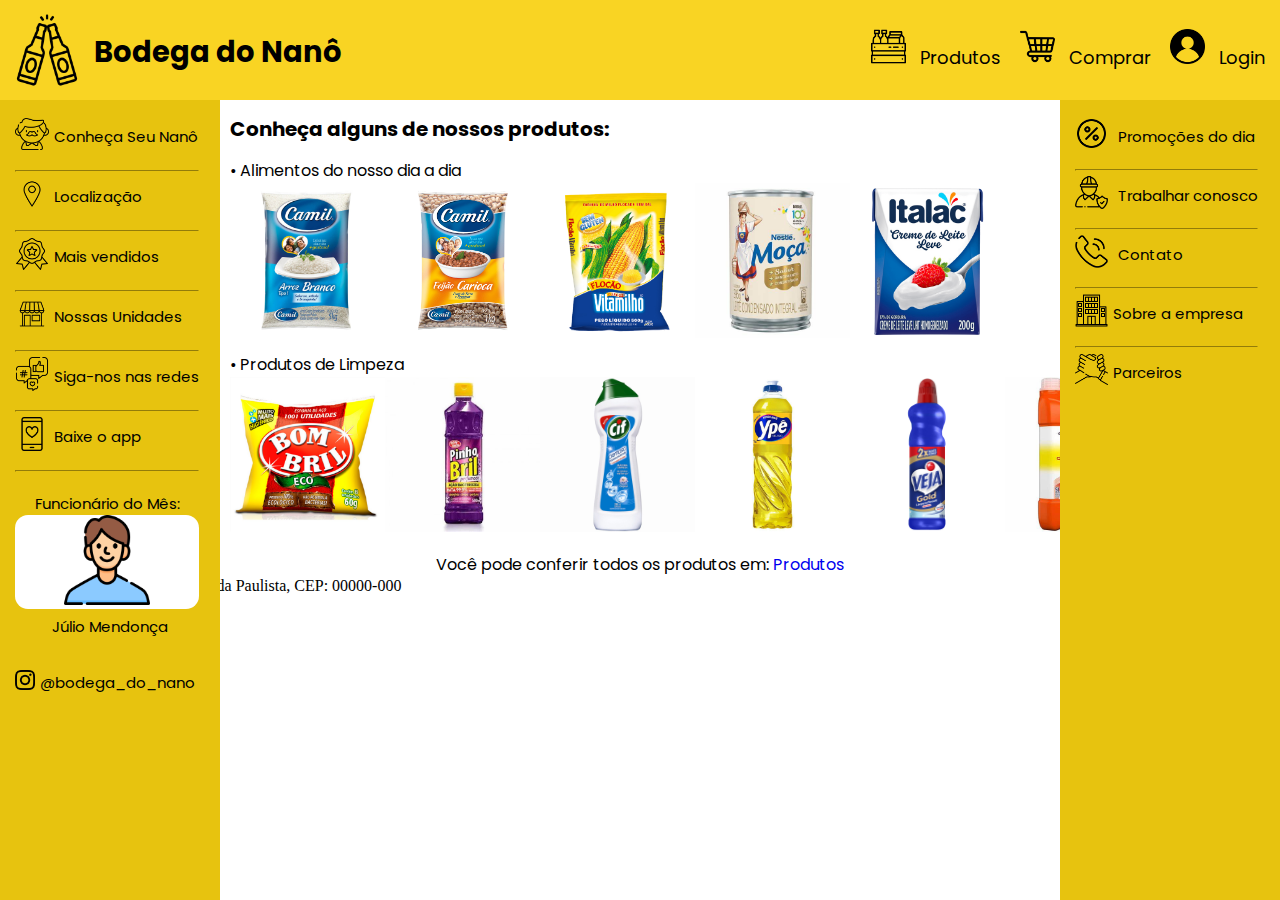
<file: Autoria - Atividade de Layouts/HTML/layout4.html>
<!DOCTYPE html>
<html lang="en">
<head>
    <meta charset="UTF-8">
    <meta name="viewport" content="width=device-width, initial-scale=1.0">
    <title>Bodega do Nanô - Layout 4</title>
    <link rel="stylesheet" type="text/css" href="../CSS/layout4.css">
    <link rel="preconnect" href="https://fonts.googleapis.com">
    <link rel="preconnect" href="https://fonts.gstatic.com" crossorigin>
    <link href="https://fonts.googleapis.com/css2?family=Gabarito&family=Lato&family=Lumanosimo&family=Poppins:ital,wght@0,100;0,300;0,400;1,300&family=Ysabeau+SC:wght@500;600;700&display=swap" rel="stylesheet">
</head>
<body>
    <header>
        <div class="cabecalho">
            <div class="cabecalho_detalhes">
                <img src="../IMAGES/beer_icon.png" alt="Ícone de cervejas" class="logo">
                <h1 class="nome_do_site">Bodega do Nanô</h1> 
            </div>

            <div class="icons">
                <nav class="dp_menu">
                    <ul>
                        <li><img src="../IMAGES/products_icon.png" alt="Ícone de Produtos" class="user_icon"></li>
                        <li><a href="#" class="texto_icon">Produtos</a>
    
                        <!-- itens / produtos | início -->
                            <ul>
                                <div class="lista__2">
                                    <li><img src="../IMAGES/fruits_icons.png" class="produtos_1"></li>
                                    <li><a href="#" class="produtos_nomes">Frutas</a></li>
                                </div>
                                <hr>

                                <div class="lista__2">
                                    <li><img src="../IMAGES/burger_icon.png" class="produtos_2"></li>
                                    <li><a href="#" class="produtos_nomes">Fast Food</a></li>
                                </div>
                                <hr>

                                <div class="lista__2">
                                    <li><img src="../IMAGES/meat_icon.png" class="produtos_1"></li>
                                    <li><a href="#" class="produtos_nomes">Carnes</a></li>
                                </div>
                                <hr>

                                <div class="lista__2">
                                    <li><img src="../IMAGES/drinks_icon.png" class="produtos_1"></li>
                                    <li><a href="#" class="produtos_nomes">Bebidas</a></li>    
                                </div>
                            </ul>
                        </li>
                        <!-- fim -->
                    
                    <li><img src="../IMAGES/shopping_icon.png" alt="Ícone de Carro de Compras" class="user_icon"></li>
                    <li><a href="#" class="texto_icon">Comprar</a></li>

                    <li><img src="../IMAGES/user_icon.png" alt="Ícone de Usuário" class="user_icon"></li>
                    <li><a href="#" class="texto_icon">Login</a></li>
                    </ul>    
                </nav>

            </div>
        </div>
    </header>
    <!-- Fim do Cabeçalho --> 

    <!-- MENU LATERAL ESQUERDO -->
    <div class="menu">
        
        <aside>
            <nav class="navegacao">
                <ul class="lista_3">
                    <center>
                    <div class="divisao_lista3">
                        <li><img src="../IMAGES/nano_icon.png" class="nano_icon"></li>
                        <li><a href="#" class="lista_link"><p class="nomes_lista3">Conheça Seu Nanô</p></a></li>    
                    </div>
                    <hr class="hr_lista3">
    
                    <div class="divisao_lista3">
                        <li><img src="../IMAGES/location_icon.png" class="nano_icon"></li>
                        <li><a href="#" class="lista_link"><p class="nomes_lista3">Localização</p></a></li>
                    </div>
                    <hr class="hr_lista3">
    
                    <div class="divisao_lista3">
                        <li><img src="../IMAGES/favorites_icon.png" class="nano_icon"></li>
                        <li><a href="#" class="lista_link"><p class="nomes_lista3">Mais vendidos</p></a></li>
                    </div>
                    <hr class="hr_lista3">
    
                    <div class="divisao_lista3">
                        <li><img src="../IMAGES/stores_icon.png" class="nano_icon"></li>
                        <li><a href="#" class="lista_link"><p class="nomes_lista3">Nossas Unidades</p></a></li>
                    </div>
                    <hr class="hr_lista3">
    
                    <div class="divisao_lista3">
                        <li><img src="../IMAGES/socialmidia_icon.png" class="nano_icon"></li>
                        <li><a href="#" class="lista_link"><p class="nomes_lista3">Siga-nos nas redes</p></a></li>
                    </div>
                    <hr class="hr_lista3">
    
                    <div class="divisao_lista3">
                        <li><img src="../IMAGES/app_icon.png" class="nano_icon"></li>
                        <li><a href="#" class="lista_link"><p class="nomes_lista3">Baixe o app</p></a></li>
                    </div>
                    <hr class="hr_lista3">

                    <li><p class="nome_funcionario">Funcionário do Mês:</p></li>
                    <li>
                        <fieldset class="quadrado">
                            <img src="../IMAGES/man_icon.png" alt="Ícone de Funcionário" class="funcionario">
                        </fieldset>
                    </li>
                    
                    <li><p class="nomes_lista3">Júlio Mendonça</p></li>

                    <div class="divisao_lista4">
                        <li><img src="../IMAGES/instagram_icon.png" class="instagram"></li>
                        <li><p class="rede_social">@bodega_do_nano</p></li>
                    </div>

                </center>
                </ul>
            </nav>
        </aside>
    </div>

    <!-- MENU LATERAL DIREITO -->
    <aside>
        <nav class="navegacao2">
            <ul class="lista_3">
                <center>
                <div class="divisao_lista3">
                    <li><img src="../IMAGES/desconto_icon.png" class="images_lista4"></li>
                    <li><a href="#" class="lista_link"><p class="nomes_lista4">Promoções do dia</p></a></li>    
                </div>
                <hr class="hr_lista3">

                <div class="divisao_lista3">
                    <li><img src="../IMAGES/trabalhador_icon.png" class="images_lista4"></li>
                    <li><a href="#" class="lista_link"><p class="nomes_lista4">Trabalhar conosco</p></a></li>
                </div>
                <hr class="hr_lista3">

                <div class="divisao_lista3">
                    <li><img src="../IMAGES/contato_icon.png" class="images_lista4"></li>
                    <li><a href="#" class="lista_link"><p class="nomes_lista4">Contato</p></a></li>
                </div>
                <hr class="hr_lista3">

                <div class="divisao_lista3">
                    <li><img src="../IMAGES/sobreaempresa_icon.png" class="images_lista4"></li>
                    <li><a href="#" class="lista_link"><p class="nomes_lista3">Sobre a empresa</p></a></li>
                </div>
                <hr class="hr_lista3">

                <div class="divisao_lista3">
                    <li><img src="../IMAGES/parceiros_icon.png" class="images_lista4"></li>
                    <li><a href="../HTML/parceiros.html" target="_blank" class="lista_link"><p class="nomes_lista3" >Parceiros</p></a></li>
                </div> 
            </center> 
            </ul> 
        </nav>
    </aside>
    
    <b><p class="textos_do_corpo">Conheça alguns de nossos produtos: </p></b>
    <p class="textos_do_corpo2">• Alimentos do nosso dia a dia</p>
    <div class="imagens_do_corpo">
        <img src="../IMAGES/arroz.jpg" class="primeira_img" alt="Arroz"> 
        <img src="../IMAGES/feijao.jpg" class="imagens_do_corpo_div" alt="Arroz"> 
        <img src="../IMAGES/cuscuz.jpg" class="imagens_do_corpo_div" alt="Cuscuz"> 
        <img src="../IMAGES/leite_condensado.jpg" class="imagens_do_corpo_div" alt="Leite Condensado"> 
        <img src="../IMAGES/cremedeleite.png" class="imagens_do_corpo_div" alt="Creme de leite"> 
    </div> 
    <p class="textos_do_corpo2">• Produtos de Limpeza</p>
    <div class="imagens_do_corpo">
        <img src="../IMAGES/bombril.png" class="primeira_img" alt="Bombril"> 
        <img src="../IMAGES/pinho.jpg" class="imagens_do_corpo_div" alt="Pinho Bril"> 
        <img src="../IMAGES/cif.jpg" class="imagens_do_corpo_div" alt="CIF"> 
        <img src="../IMAGES/detergente.jpg" class="imagens_do_corpo_div" alt="Detergente"> 
        <img src="../IMAGES/veja.jpg" class="imagens_do_corpo_div" alt="Veja"> 
        <img src="../IMAGES/lysoform.jpg" class="imagens_do_corpo_div" alt="Lysoform"> 
    </div>
    <center>
        <p class="textos_do_corpo3">Você pode conferir todos os produtos em: <a href="#" target="_blank">Produtos </a></p>
    </center>
        <footer class="rodape">
        <p>Localização: São Paulo-SP, Avenida Paulista, CEP: 00000-000</p>
        <p>Instagram: @bodega_do_nano</p>
        <p>Facebook/Bodega do Nanô</p>
    </footer> 
</body>
</html>
</file>
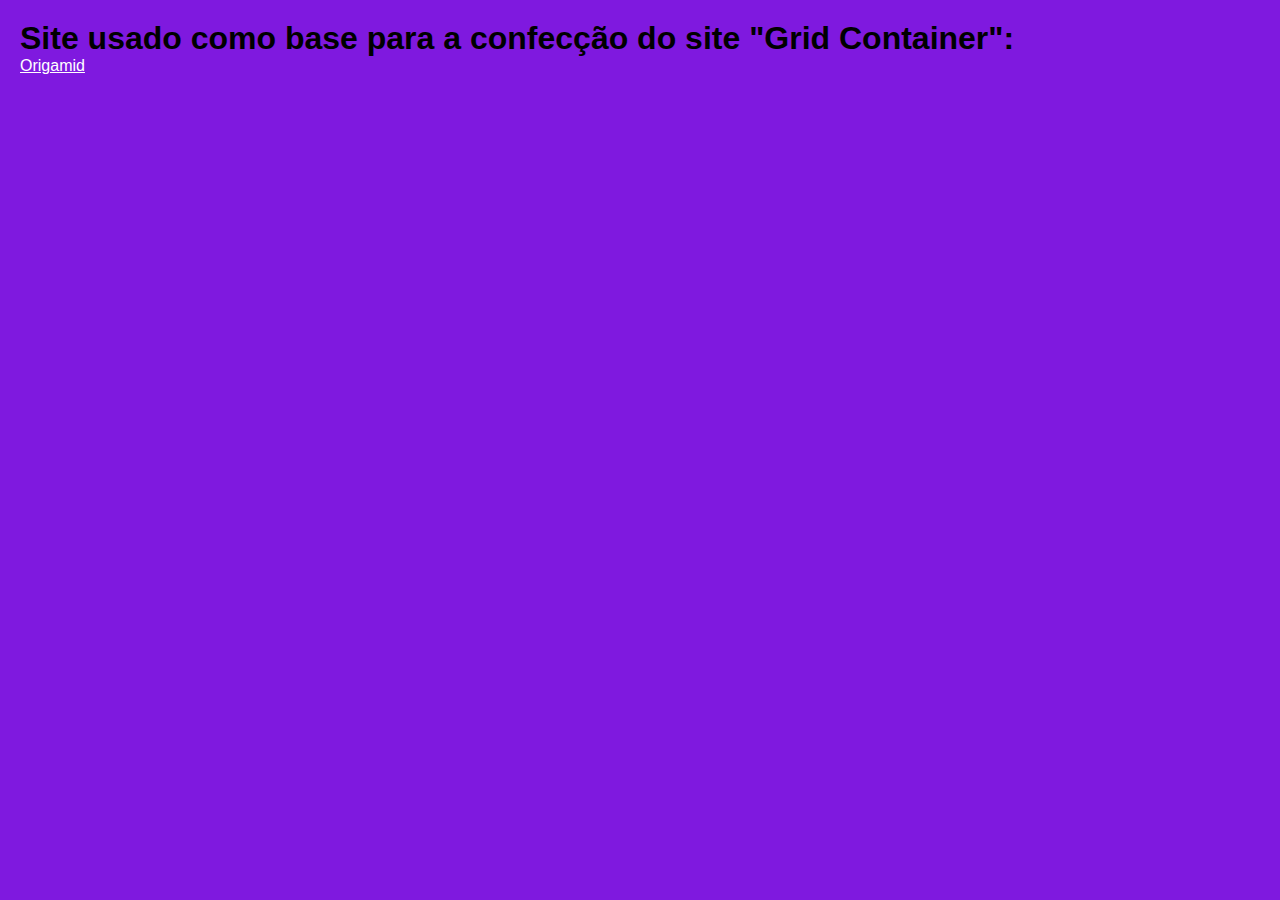
<file: Grid Container/HTML/bibliografia.html>
<!DOCTYPE html>
<html lang="en">
<head>
    <meta charset="UTF-8">
    <meta name="viewport" content="width=device-width, initial-scale=1.0">
    <title>Bibliografia</title>
    <link rel="stylesheet" type="text/css" href="../CSS/bibliografia.css">
    <link rel="preconnect" href="https://fonts.googleapis.com">
    <link rel="preconnect" href="https://fonts.gstatic.com" crossorigin>
    <link href="https://fonts.googleapis.com/css2?family=Gabarito&family=Lato&family=Lumanosimo&family=Poppins:ital,wght@0,100;0,300;0,400;1,300&family=Ysabeau+SC:wght@500;600;700&display=swap" rel="stylesheet">

</head>
<body>
    <h1>Site usado como base para a confecção do site "Grid Container":</h1>
    <p><a class="fonte_letra" href="https://www.origamid.com/projetos/css-grid-layout-guia-completo/" target="_blank">Origamid</a></p>
</body>
</html>
</file>
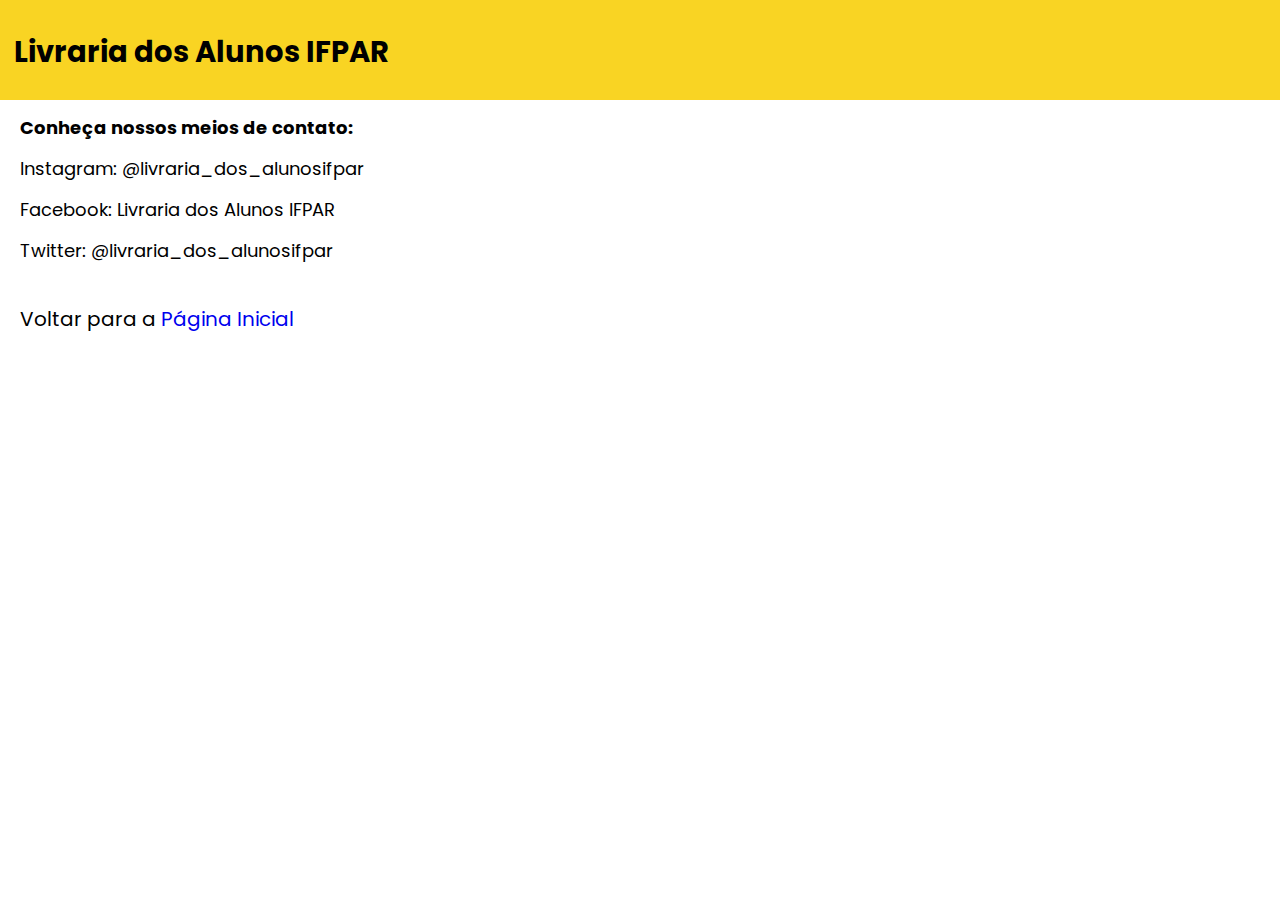
<file: Menus/HTML/contato.html>
<!DOCTYPE html>
<html lang="en">
<head>
    <meta charset="UTF-8">
    <meta name="viewport" content="width=device-width, initial-scale=1.0">
    <title>Contato</title>
    <link rel="stylesheet" type="text/css" href="../CSS/contato.css">
    <link rel="preconnect" href="https://fonts.googleapis.com">
    <link rel="preconnect" href="https://fonts.gstatic.com" crossorigin>
    <link href="https://fonts.googleapis.com/css2?family=Gabarito&family=Lato&family=Lumanosimo&family=Poppins:ital,wght@0,100;0,300;0,400;1,300&family=Ysabeau+SC:wght@500;600;700&display=swap" rel="stylesheet">
</head>
<body>
    <header>
        <div class="cabecalho">
            <div class="cabecalho_detalhes">
                <h1 class="nome_do_site">Livraria dos Alunos IFPAR</h1> 
            </div>
    </header>
    <!-- Fim do Cabeçalho --> 

        <div>
            <b><p class="textos_do_corpo">Conheça nossos meios de contato: </p></b>
            <p class="textos_do_corpo">Instagram: @livraria_dos_alunosifpar</p>
            <p class="textos_do_corpo">Facebook: Livraria dos Alunos IFPAR</p>
            <p class="textos_do_corpo">Twitter: @livraria_dos_alunosifpar</p> 
        </div>
        <p class="textos_do_corpo2">Voltar para a <a href="../index.html" target="_blank">Página Inicial</a></p>
</body>
</file>
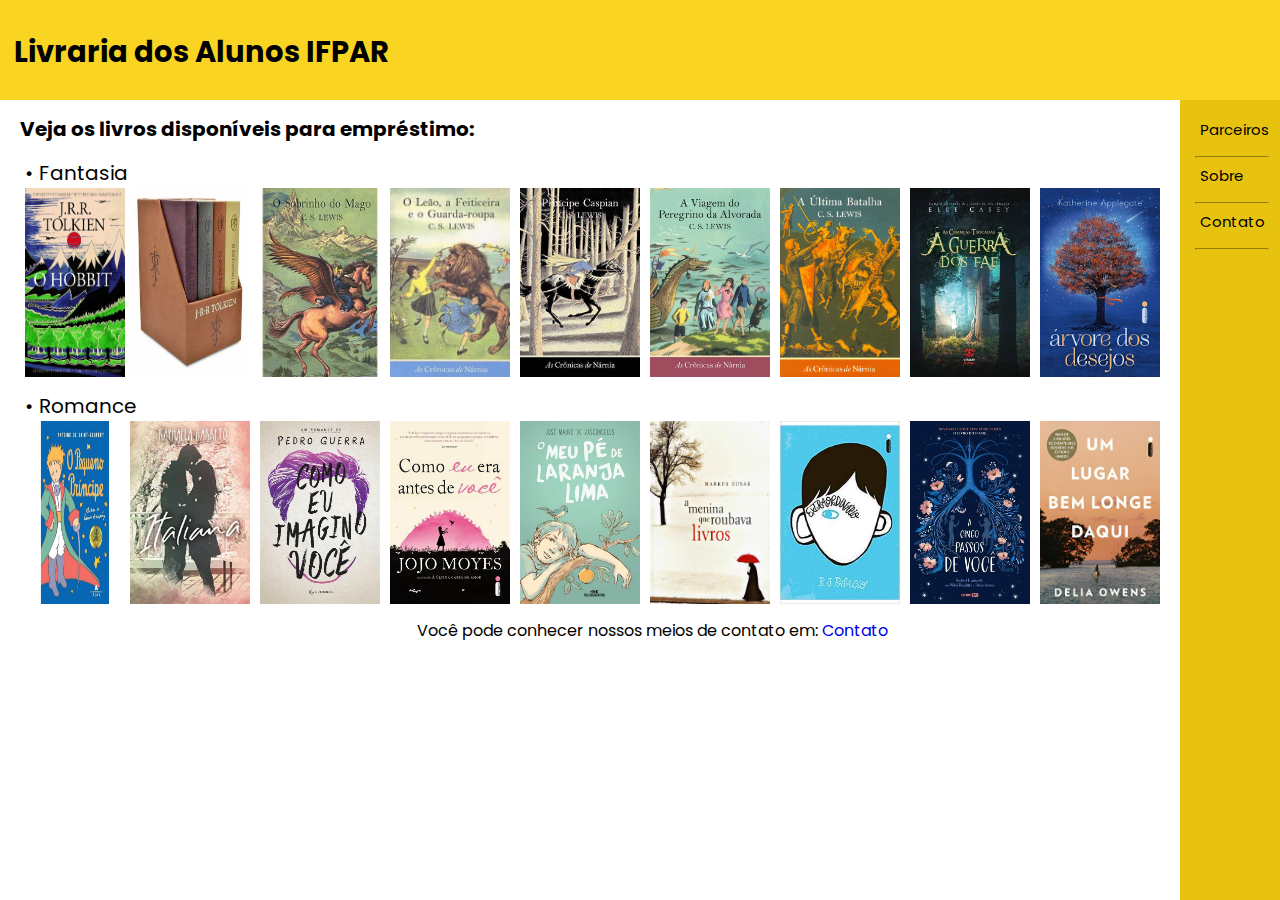
<file: Menus/HTML/menu2.html>
<!DOCTYPE html>
<html lang="en">
<head>
    <meta charset="UTF-8">
    <meta name="viewport" content="width=device-width, initial-scale=1.0">
    <title>Menu 2</title>
    <link rel="stylesheet" type="text/css" href="../CSS/menu2.css">
    <link rel="preconnect" href="https://fonts.googleapis.com">
    <link rel="preconnect" href="https://fonts.gstatic.com" crossorigin>
    <link href="https://fonts.googleapis.com/css2?family=Gabarito&family=Lato&family=Lumanosimo&family=Poppins:ital,wght@0,100;0,300;0,400;1,300&family=Ysabeau+SC:wght@500;600;700&display=swap" rel="stylesheet">
</head>
<body>
    <header>
        <div class="cabecalho">
            <div class="cabecalho_detalhes">
                <h1 class="nome_do_site">Livraria dos Alunos IFPAR</h1> 
            </div>
    </header>
    <!-- Fim do Cabeçalho --> 

    <!-- MENU LATERAL ESQUERDO -->
    <div class="menu"> 
        <aside>
            <nav class="navegacao">
                <ul class="lista_3">
                    <center>
                    <div class="divisao_lista3">
                        <li><a href="./parceiros.html" target="_blank"><p class="nomes_lista3">Parceiros</p></a></li>    
                    </div>
                    <hr>
    
                    <div class="divisao_lista3">
                        <li><a href="./sobre.html" target="_blank"><p class="nomes_lista3">Sobre</p></a></li>
                    </div>
                    <hr class="hr_lista3">
    
                    <div class="divisao_lista3">
                        <li><a href="./contato.html" target="_blank"><p class="nomes_lista3">Contato</p></a></li>
                    </div>
                    <hr class="hr_lista3">
                    </div> 
    
                </center>
                </ul>
            </nav>
        </aside>
    </div>
    <div>
        <b><p class="textos_do_corpo">Veja os livros disponíveis para empréstimo:</p></b>
        <p class="textos_do_corpo2">• Fantasia </p>
        <div class="imagens_do_corpo">
            <img src="../IMAGES/ohobbit.jpg" class="primeira_img" alt="O Hobbit"> 
            <img src="../IMAGES/boxsenhordosaneis.jpg" class="imagens_do_corpo_div" alt="Box Senhor dos Anéis"> 
            <img src="../IMAGES/narnia1.jpg" class="imagens_do_corpo_div" alt="As Crônicas de Nárnia #1"> 
            <img src="../IMAGES/narnia2.jpg" class="imagens_do_corpo_div" alt="As Crônicas de Nárnia #2"> 
            <img src="../IMAGES/narnia4.jpg" class="imagens_do_corpo_div" alt="As Crônicas de Nárnia #4"> 
            <img src="../IMAGES/narnia5.jpg" class="imagens_do_corpo_div" alt="As Crônicas de Nárnia #5"> 
            <img src="../IMAGES/narniaultimo.jpg" class="imagens_do_corpo_div" alt="As Crônicas de Nárnia #6"> 
            <img src="../IMAGES/aguerradosfae.jpg" class="imagens_do_corpo_div" alt="As Crônicas de Nárnia #6"> 
            <img src="../IMAGES/arvoredosdesejos.jpg" class="imagens_do_corpo_div" alt="Árvore dos desejos"> 
        </div> 
        <p class="textos_do_corpo2">• Romance </p>
        <div class="imagens_do_corpo">
            <img src="../IMAGES/opequenoprincipe.jpg" class="primeira_img" alt="O Pequeno Príncipe"> 
            <img src="../IMAGES/italiana.jpg" class="imagens_do_corpo_div" alt="Italiana"> 
            <img src="../IMAGES/comoeuimaginovoce.jpg" class="imagens_do_corpo_div" alt="Como Eu Imagino Você"> 
            <img src="../IMAGES/comoeueraantesdevoce.jpg" class="imagens_do_corpo_div" alt="Como Eu Era Antes de Você"> 
            <img src="../IMAGES/omeupedelaranjalima.jpg" class="imagens_do_corpo_div" alt="O Meu Pé
            de Laranja Lima"> 
            <img src="../IMAGES/ameninaqueroubavalivros.jpg" class="imagens_do_corpo_div" alt="A Menina
            Que Roubava Livros"> 
            <img src="../IMAGES/extraordinario.jpg" class="imagens_do_corpo_div" alt="Extraordinario"> 
            <img src="../IMAGES/acincopassosdevoce.jpg" class="imagens_do_corpo_div" alt="A Cinco
            Passos de Você"> 
            <img src="../IMAGES/umlugarbemlongedaqui.jpg" class="imagens_do_corpo_div" alt="Um Lugar Bem
            Longe Daqui"> 
    </div> 
</div>
<center>
    <p class="textos_do_corpo3">Você pode conhecer nossos meios de 
        contato em: <a href="../HTML/contato.html" target="_blank">Contato </a></p>    
</center> 
</body>
</file>
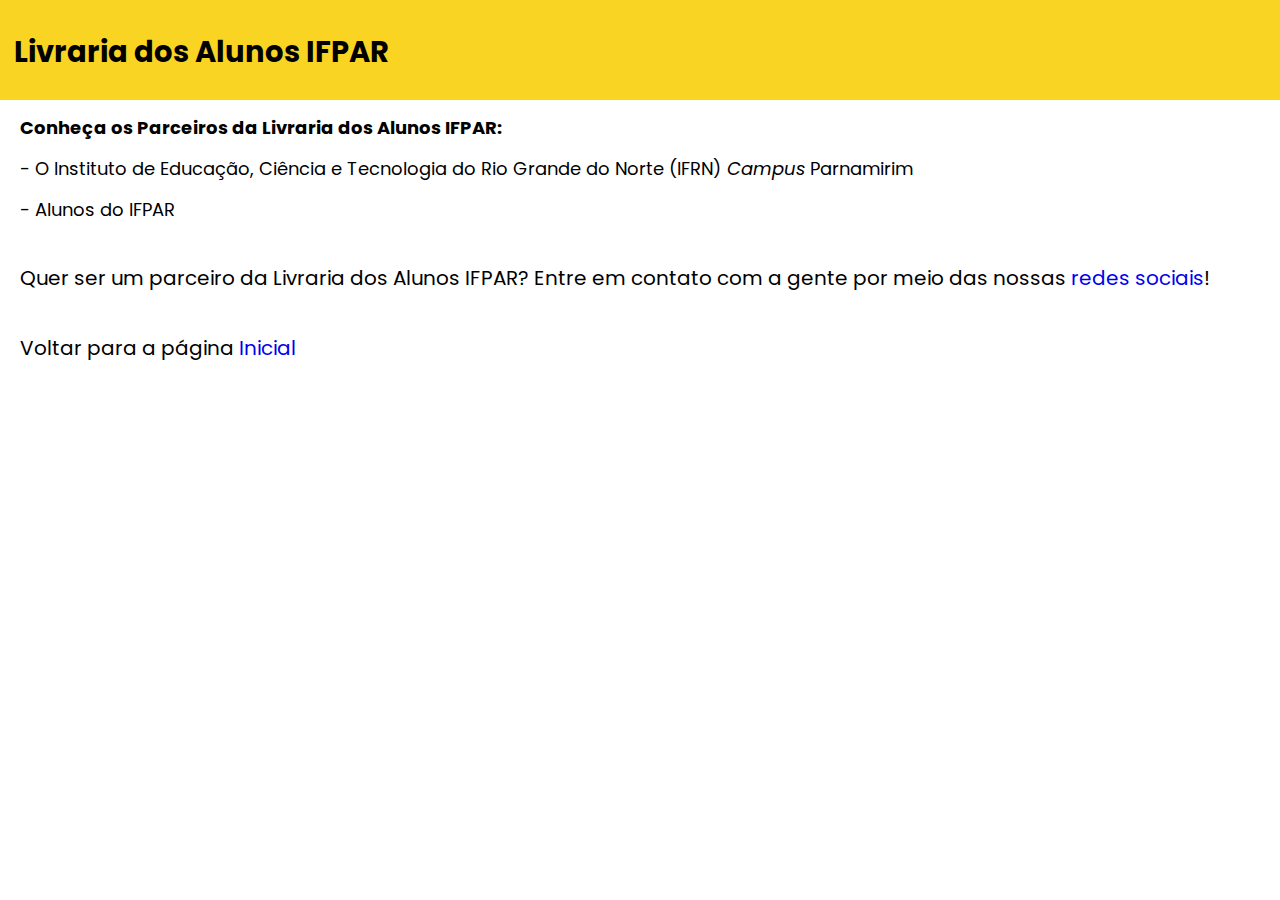
<file: Menus/HTML/parceiros.html>
<!DOCTYPE html>
<html lang="en">
<head>
    <meta charset="UTF-8">
    <meta name="viewport" content="width=device-width, initial-scale=1.0">
    <title>Parceiros</title>
    <link rel="stylesheet" type="text/css" href="../CSS/contato.css">
    <link rel="preconnect" href="https://fonts.googleapis.com">
    <link rel="preconnect" href="https://fonts.gstatic.com" crossorigin>
    <link href="https://fonts.googleapis.com/css2?family=Gabarito&family=Lato&family=Lumanosimo&family=Poppins:ital,wght@0,100;0,300;0,400;1,300&family=Ysabeau+SC:wght@500;600;700&display=swap" rel="stylesheet">
</head>
<body>
    <header>
        <div class="cabecalho">
            <div class="cabecalho_detalhes">
                <h1 class="nome_do_site">Livraria dos Alunos IFPAR</h1> 
            </div>
    </header>
    <!-- Fim do Cabeçalho --> 

        <div>
            <b><p class="textos_do_corpo">Conheça os Parceiros da Livraria dos Alunos IFPAR: </p></b>
            <p class="textos_do_corpo"> - O Instituto de Educação, Ciência
                e Tecnologia do Rio Grande do Norte (IFRN) <i>Campus</i> Parnamirim</p> 
            <p class="textos_do_corpo"> - Alunos do IFPAR</p> 
        </div>
        <p class="textos_do_corpo2">Quer ser um parceiro da Livraria dos Alunos IFPAR?
            Entre em contato com a gente por meio das nossas  <a href="./contato.html" 
            target="_blank"> redes sociais</a>!</p>
        <p class="textos_do_corpo2">Voltar para a página <a href="../index.html" target="_blank">Inicial</a></p>

</body>
</file>
<file: CSS/estilo.css>
* {
    margin: 0;
    padding: 0;
    box-sizing: border-box; 
    list-style: none; 
    text-decoration: none; 
}  

body{
    background-color: black;
}
:root{
    --cor_cabecalho: #f9d423; 
    --cor_menu_lateral: #e7c30f; 
    --cor_hr: #e7c30f; 
}
.cabecalho{ 
    height: 100px; 
    background-color: var(--cor_cabecalho); 
    display: flex; 
    justify-content: space-between; 
    align-items: center; 
}
.cabecalho_detalhes{ 
    display: flex; 
    align-items: center;
    margin-left: 7px; 
}
.logo{
    height: auto;
    width: 80px;
} 
.nome_do_site{
    font-family: 'Poppins', Arial, Helvetica, sans-serif; 
    font-size: 29px; 
    margin-top: 5px; 
    margin-left: 7px;
} 

/* início */
.dp_menu ul ul{
    display: none; 
    position: absolute; 
    background-color: var(--cor_cabecalho);
}
.dp_menu ul li{
    display: inline-block; 
    position: relative;
}
.dp_menu ul li:hover ul{ /* quando tiver passando pela segunda lista */ 
    display: block; 
}
.dp_menu ul li a{
    color: black;
    margin-left: 10px;  
    display: inline-block; 
    transition: background .3s; 
}
.dp_menu ul ul li a{
    color: black;
    padding: 10px; 
    display: inline-block; 
    transition: background .3s; 
}
/* fim */ 

.lista_1{
    display: inline-block;
}
.lista__2{
    display: flex; 
    align-items: center;
}
.produtos_1{
    height: 30px;
    width: 30px; 
    margin-left: 10px;
} 
.produtos_2{
    height: 25px;
    width: 25px; 
    margin-left: 10px; 
}
.produtos_nomes{
    font-family: 'Poppins', Arial, Helvetica, sans-serif; 
}
.user_icon{
    height: 35px;
    width: 35px; 
}
.texto_icon{
    font-family: 'Poppins', Arial, Helvetica, sans-serif; 
    font-size: 18px; 
    margin-left: 8px; 
    margin-right: 15px; 
    cursor: pointer; 
}

.icons_laterais{
    height: 50px;
    width: 50px;
}
.navegacao{
    background-color: var(--cor_menu_lateral); 
    height: 100%; 
    width: 220px; 
    position: fixed; 
} 
.lista_3{
    display: inline-block; 
    align-items: center;
    margin-bottom: 10px; 
    margin-top: 12px; 
    margin-left: 15px; 
}
.divisao_lista3{
    display: flex; 
    align-items: center;
}
.nano_icon{
    height: 34px;
    width: 34px;
}
.nomes_lista3{
    font-family: 'Poppins', Arial, Helvetica, sans-serif; 
    margin-left: 5px; 
    font-size: 15px; 
    margin-top: 6px; 
    color: black;
}
.hr_lista3{
    margin-top: 10px; 
    border-color: var(--cor_hr);
}
.nome_funcionario{
    margin-top: 20px;
    font-family: 'Poppins', Arial, Helvetica, sans-serif;
    font-size: 15px; 
    color: black;
}
.quadrado{
    background-color: white;
    border-radius: 13px; 
    border: 0px;
} 
.funcionario{
    height: 90px;
    width: 90px;
}
.instagram{
    height: 20px; 
    width: 20px;
}
.divisao_lista4{
    display: flex; 
    align-items: center;
    margin-top: 32px;
}
.rede_social{
    font-family: 'Poppins', Arial, Helvetica, sans-serif;
    font-size: 15px; 
    margin-left: 5px;
}
.menu2{
    right: 0;
}
.navegacao2{
    right: 0; /* Para ir para a esquerda */  
    background-color: var(--cor_menu_lateral); 
    height: 100%; 
    width: 220px; 
    position: fixed; 
}
.images_lista4{
    height: 34px;
    width: 34px; 
    margin-left: 15px; 
    margin-top: 10px;
}
.nomes_lista4{
    font-family: 'Poppins', Arial, Helvetica, sans-serif; 
    margin-left: 10px; 
    font-size: 15px; 
    margin-top: 6px; 
    color: black;
}
</file>
<file: Autoria - Atividade de Layouts/CSS/estilo.css>
* {
    margin: 0;
    padding: 0;
    box-sizing: border-box; 
    list-style: none; 
    text-decoration: none; 
}  

:root{
    --cor_cabecalho: #f9d423; 
    --cor_menu_lateral: #e7c30f; 
    --cor_hr: #e7c30f; 
}
.cabecalho{ 
    height: 100px; 
    background-color: var(--cor_cabecalho); 
    display: flex; 
    justify-content: space-between; 
    align-items: center; 
}
.cabecalho_detalhes{ 
    display: flex; 
    align-items: center;
    margin-left: 7px; 
}
.logo{
    height: auto;
    width: 80px;
} 
.nome_do_site{
    font-family: 'Poppins', Arial, Helvetica, sans-serif; 
    font-size: 29px; 
    margin-top: 5px; 
    margin-left: 7px;
} 

/* início */
.dp_menu ul ul{
    display: none; 
    position: absolute; 
    background-color: var(--cor_cabecalho);
}
.dp_menu ul li{
    display: inline-block; 
    position: relative;
}
.dp_menu ul li:hover ul{ /* quando tiver passando pela segunda lista */ 
    display: block; 
}
.dp_menu ul li a{
    color: black;
    margin-left: 10px;  
    display: inline-block; 
    transition: background .3s; 
}
.dp_menu ul ul li a{
    color: black;
    padding: 10px; 
    display: inline-block; 
    transition: background .3s; 
}
/* fim */ 

.lista_1{
    display: inline-block;
}
.lista__2{
    display: flex; 
    align-items: center;
}
.produtos_1{
    height: 30px;
    width: 30px; 
    margin-left: 10px;
} 
.produtos_2{
    height: 25px;
    width: 25px; 
    margin-left: 10px; 
}
.produtos_nomes{
    font-family: 'Poppins', Arial, Helvetica, sans-serif; 
}
.user_icon{
    height: 35px;
    width: 35px; 
}
.texto_icon{
    font-family: 'Poppins', Arial, Helvetica, sans-serif; 
    font-size: 18px; 
    margin-left: 8px; 
    margin-right: 15px; 
    cursor: pointer; 
}
.icons_laterais{
    height: 50px;
    width: 50px;
}
.navegacao{
    background-color: var(--cor_menu_lateral); 
    height: 100%; 
    width: 220px; 
    position: fixed; 
} 
.lista_3{
    display: inline-block; 
    align-items: center;
    margin-bottom: 10px; 
    margin-top: 12px; 
    margin-left: 15px; 
}
.divisao_lista3{
    display: flex; 
    align-items: center;
}
.nano_icon{
    height: 34px;
    width: 34px; 
    margin-top: 5px;
}
.nomes_lista3{
    font-family: 'Poppins', Arial, Helvetica, sans-serif; 
    margin-left: 5px; 
    font-size: 15px; 
    margin-top: 6px; 
    color: black;
}
.hr_lista3{
    margin-top: 15px; 
    border-color: var(--cor_hr);
}
.nome_funcionario{
    margin-top: 20px;
    font-family: 'Poppins', Arial, Helvetica, sans-serif;
    font-size: 15px; 
    color: black;
}
.quadrado{
    background-color: white;
    border-radius: 13px; 
    border: 0px;
} 
.funcionario{
    height: 90px;
    width: 90px;
}
.instagram{
    height: 20px; 
    width: 20px;
}
.divisao_lista4{
    display: flex; 
    align-items: center;
    margin-top: 32px;
}
.rede_social{
    font-family: 'Poppins', Arial, Helvetica, sans-serif;
    font-size: 15px; 
    margin-left: 5px;
}
.menu2{
    right: 0;
}
.navegacao2{
    right: 0; /* Para ir para a esquerda */  
    background-color: var(--cor_menu_lateral); 
    height: 100%; 
    width: 220px; 
    position: fixed; 
}
.images_lista4{
    height: 33px;
    width: 33px; 
    margin-top: 5px;
}
.nomes_lista4{
    font-family: 'Poppins', Arial, Helvetica, sans-serif; 
    margin-left: 10px; 
    font-size: 15px; 
    margin-top: 6px; 
    color: black;
} 
.textos_do_corpo{
    margin-left: 230px; 
    font-family: 'Poppins', Arial, Helvetica, sans-serif;
    margin-top: 14px; 
    font-size: 20px;
} 
.textos_do_corpo2{
    margin-left: 230px; 
    font-family: 'Poppins', Arial, Helvetica, sans-serif;
    margin-top: 14px; 
}
.imagens_do_corpo{
    display: flex;
}
.primeira_img{
    margin-left: 230px; 
    height: auto;
    width: 155px; 
}
.imagens_do_corpo_div{
    height: auto;
    width: 155px; 
} 
.textos_do_corpo3{
    font-family: 'Poppins', Arial, Helvetica, sans-serif;
    margin-top: 64px; 
} 

@media (max-width: 1024px) {
    .logo{
        height: 40px;
        width: 40px;
    }
    .nome_do_site{
        font-size: 20px;
    }
    .texto_icon{
        font-size: 10px;
    }
    .user_icon{
        height: 18px;
        width: 18px;
    }
    .produtos_1{
        height: 15px;
        width: 15px;
    }
    .produtos_nomes{
        font-size: 10px;
    }
    .produtos_2{
        height: 15px;;
        width: 15px;;
    }
    .imagens_do_corpo {
        height: 70px;
        width: 70px; 
    }
    .imagens_do_corpo_div {
        height: 70px;
        width: 70px; 
    }
    .primeira_img {
        margin-left: 120px; 
        height: auto;
        width: 155px; 
    }
    .images_lista4 {
        height: 33px;
        width: 33px; 
        margin-top: 5px;
    }
    .instagram {
        height: 20px; 
        width: 20px;
    } 
    .navegacao{
        height: 100%;
        width: 100px;     
    }
    .navegacao2{
        height: 100%;
        width: 100px;     
    }
    .nomes_lista3{
        font-size: 0px;
    }
    .nomes_lista4{
        font-size: 0px;
    }
    .hr_lista3{
        width: 100px;     
    }
    .nome_funcionario{
        font-size: 0px
    }
    .quadrado{
        height: 0px;
        width: 0px;
    }
    .funcionario{
        height: 0px;
        width: 0px;
    }
    .rede_social{
        font-size: 0px
    }
    .instagram{
        height: 0px;
        width: 0px;
    } 
    .textos_do_corpo{
        margin-left: 120px;
    }
    .textos_do_corpo2{
        margin-left: 130px;
    }
    .textos_do_corpo3{
        font-size: 10px;
    }
}
</file>
<file: Grid Container/CSS/estilo.css>
* {
    margin: 0;
    padding: 0;
    box-sizing: border-box; 
    list-style: none; 
    text-decoration: none; 
}  

:root{
    --roxo: rgb(127, 25, 223);
}
.cabecalho{
    height: 100px; 
    background-color: var(--roxo); 
    display: flex; 
    justify-content: space-between;
}
.nome_do_site{
    margin-left: 22px; 
    padding-top: 23px; 
    color: white; 
    font-family: 'Poppins',Arial, Helvetica, sans-serif; 
} 
.conheca{
    margin-left: 20px;
    margin-top: 20px;
    font-family: Arial, Helvetica, sans-serif;
}
.partes{
    margin-left: 20px;
    margin-top: 20px;
    font-family: Arial, Helvetica, sans-serif; 
    font-size: 30px;
}
.partes_2{
    margin-left: 30px; 
    margin-top: 10px;
    font-family: Arial, Helvetica, sans-serif;
}.partes_3{
    margin-left: 40px;
    font-family: Arial, Helvetica, sans-serif;
}
.pratica{
    margin-left: 20px;
    font-family: Arial, Helvetica, sans-serif;
} 

/* display */ 
.display_grid{
    display: grid; 
    margin-left: 20px; 
    border: 1px solid var(--roxo);
    width: 150px;
}
.item{
	background-color: var(--roxo);
    margin-top: 10px;
    margin-bottom: 10px; 
    margin-left: 2px; 
    color: white;
}
.display_inline_grid{
    display: -ms-inline-grid; 
    margin-left: 20px; 
    border: 1px solid var(--roxo);
    width: 150px;
}
.display_subgrid{
    grid-template-columns: 1fr 2fr 1fr;
}
.grid-template-columns-3 {
    grid-template-columns: 1fr 2fr 1fr;
    border: 1px solid var(--roxo);
    width: 150px;
}
.subgrid {
    display: grid;
} 
.grid-template-columns-1 {
    grid-template-columns: 20px 20px 20px 20px;
    max-width: 400px; 
    margin: 0 auto;
	border: 1px solid var(--roxo);
} 
.grid{
    display: grid;
	grid-template-columns: 1fr 1fr;
}
.grid-template-rows-1 {
	grid-template-rows: 50px 100px 120px; 
    max-width: 400px; 
    border: 1px solid var(--roxo);
}
.grid-template-areas-1 {
    width: 150px;
	grid-template-areas:
		"logo nav nav"
		"sidenav content advert"
		"sidenav footer footer"
		;
}
.grid-template-1 {
    grid-template:
    "logo nav nav" 50px
    "sidenav content advert" 150px
    "sidenav footer footer" 100px
    / 100px 1fr 50px;    max-width: 400px;
}
.grid-template {
    max-width: 450px; 
	grid-template:
		"logo nav nav" 50px
		"sidenav content advert" 150px
		"sidenav footer footer" 100px
		/ 100px 1fr 50px;
    }
.gap {
    gap: 20px;
} 
.grid-auto-columns-1 {
    max-width: 450px; 
	grid-template-columns: 1fr 1fr;
	grid-auto-columns: 100px;
}
.item-6 {
	grid-column: 5;
}
.grid-auto-rows-1 { 
    max-width: 450px; 
	grid-template-rows: 1fr 1fr;
	grid-auto-rows: 100px;
}
.grid-auto-flow-1 { 
    max-width: 450px; 
	grid-auto-flow: column;
} 
.grid-1 {
    max-width: 450px; 
	grid: 100px / 1fr 1fr;
}
.start {
    max-width: 450px; 
	justify-content: start;
}
.content {
    max-width: 450px; 
	align-content: start;
}
.justifique{ 
    max-width: 450px; 
    justify-items: start;
}
.alinhar{ 
    max-width: 450px; 
    align-items: start; 
}
.grid-column-1{
    max-width: 450px; 
} 
.grid-row-1{
    max-width: 450px; 
}
.grid-row-1 .item-1 { 
	grid-row: 3;
} 
.grid-area-1{
    max-width: 450px;
}
.grid-area-1 .item-1 {
	grid-area: 1 / 2 / 4 / 3;
	grid-row-start: 1;
	grid-column-start: 2;
	grid-row-end: 4;
	grid-column-end: 3;
}
.comece{
    max-width: 450px;
}
.comece .item-2 {
	justify-self: start;
}
.self{
    max-width: 450px;
}
.self .item-2 {
	align-self: start;
}
.self .item-5 {
	align-self: start;
}
p{
    font-family: Arial, Helvetica, sans-serif; 
    margin-top: 30px;
}
.fonte_letra{
    font-family: Arial, Helvetica, sans-serif; 
} 
body{
    background-color: rgb(198, 171, 223);
}
</file>
<file: Menus/CSS/estilo.css>
* {
    margin: 0;
    padding: 0;
    box-sizing: border-box; 
    list-style: none; 
    text-decoration: none; 
}  

:root{
    --cor_cabecalho: #f9d423; 
    --cor_menu_lateral: #e7c30f; 
    --cor_hr: #e7c30f; 
}
.cabecalho{ 
    height: 100px; 
    background-color: var(--cor_cabecalho); 
    display: flex; 
    justify-content: space-between; 
    align-items: center; 
}
.cabecalho_detalhes{ 
    display: flex; 
    align-items: center;
    margin-left: 7px; 
}
.nome_do_site{
    font-family: 'Poppins', Arial, Helvetica, sans-serif; 
    font-size: 29px; 
    margin-top: 5px; 
    margin-left: 7px;
} 

.dp_menu ul ul{
    display: none; 
    position: absolute; 
    background-color: var(--cor_cabecalho);
}
.dp_menu ul li{
    display: inline-block; 
    position: relative;
}
.dp_menu ul li a{
    color: black;
    padding: 10px; 
    display: inline-block; 
    transition: background .3s; 
}
.texto_icon{
    font-family: 'Poppins', Arial, Helvetica, sans-serif; 
    font-size: 18px; 
    margin-left: 8px; 
    margin-right: 15px; 
    cursor: pointer; 
}

.textos_do_corpo{
    margin-left: 20px; 
    font-family: 'Poppins', Arial, Helvetica, sans-serif;
    margin-top: 14px; 
    font-size: 20px;
} 
.textos_do_corpo2{
    margin-left: 25px; 
    font-family: 'Poppins', Arial, Helvetica, sans-serif;
    margin-top: 14px; 
}
.imagens_do_corpo{
    display: flex;
}
.primeira_img{
    margin-left: 25px; 
    height: auto;
    width: 150px; 
    margin-right: 5px;
}
.imagens_do_corpo_div{
    height: auto;
    width: 155px; 
    margin-right: 10px;
} 
.textos_do_corpo3{
    margin-left: 25px; 
    font-family: 'Poppins', Arial, Helvetica, sans-serif;
    margin-top: 14px; 
}

@media (max-width: 1024px) {
    .nome_do_site{
        font-size: 20px;
    }
    .imagens_do_corpo {
        height: 70px;
        width: 70px; 
    }
    .imagens_do_corpo_div {
        height: 70px;
        width: 70px; 
    }
    .primeira_img {
        margin-left: 20px; 
        height: auto;
        width: 155px; 
    }
    .textos_do_corpo{
        margin-left: 20px;
    }
    .textos_do_corpo2{
        margin-left: 20px;
    }
    .textos_do_corpo3{
        font-size: 10px;
    }
}
</file>
<file: CSS/layout2.css>
* {
    margin: 0;
    padding: 0;
    box-sizing: border-box; 
    list-style: none; 
    text-decoration: none; 
}  

:root{
    --cor_cabecalho: #f9d423; 
    --cor_menu_lateral: #e7c30f; 
    --cor_hr: #e7c30f; 
}
.cabecalho{ 
    height: 100px; 
    background-color: var(--cor_cabecalho); 
    display: flex; 
    justify-content: space-between; 
    align-items: center; 
}
.cabecalho_detalhes{ 
    display: flex; 
    align-items: center;
    margin-left: 7px; 
}
.logo{
    height: auto;
    width: 80px;
} 
.nome_do_site{
    font-family: 'Poppins', Arial, Helvetica, sans-serif; 
    font-size: 29px; 
    margin-top: 5px; 
    margin-left: 7px;
} 

/* início */
.dp_menu ul ul{
    display: none; 
    position: absolute; 
    background-color: var(--cor_cabecalho);
}
.dp_menu ul li{
    display: inline-block; 
    position: relative;
}
.dp_menu ul li:hover ul{ /* quando tiver passando pela segunda lista */ 
    display: block; 
}
.dp_menu ul li a{
    color: black;
    margin-left: 10px;  
    display: inline-block; 
    transition: background .3s; 
}
.dp_menu ul ul li a{
    color: black;
    padding: 10px; 
    display: inline-block; 
    transition: background .3s; 
}
/* fim */ 

.lista_1{
    display: inline-block;
}
.lista__2{
    display: flex; 
    align-items: center;
}
.produtos_1{
    height: 30px;
    width: 30px; 
    margin-left: 10px;
} 
.produtos_2{
    height: 25px;
    width: 25px; 
    margin-left: 10px; 
}
.produtos_nomes{
    font-family: 'Poppins', Arial, Helvetica, sans-serif; 
}
.user_icon{
    height: 35px;
    width: 35px; 
}
.texto_icon{
    font-family: 'Poppins', Arial, Helvetica, sans-serif; 
    font-size: 18px; 
    margin-left: 8px; 
    margin-right: 15px; 
    cursor: pointer; 
}

.icons_laterais{
    height: 50px;
    width: 50px;
}
.navegacao{
    background-color: var(--cor_menu_lateral); 
    height: 100%; 
    width: 220px; 
    position: fixed; 
    right: 0;
} 
.lista_3{
    display: inline-block; 
    align-items: center;
    margin-bottom: 10px; 
    margin-top: 12px; 
    margin-left: 15px; 
}
.divisao_lista3{
    display: flex; 
    align-items: center;
}
.nano_icon{
    height: 34px;
    width: 34px; 
    margin-top: 5px;
}
.nomes_lista3{
    font-family: 'Poppins', Arial, Helvetica, sans-serif; 
    margin-left: 5px; 
    font-size: 15px; 
    margin-top: 6px; 
    color: black;
}
.hr_lista3{
    margin-top: 15px; 
    border-color: var(--cor_hr);
}
.divisao_lista4{
    display: flex; 
    align-items: center;
    margin-top: 32px;
}
.images_lista4{
    height: 33px;
    width: 33px; 
    margin-top: 5px;
}
.nomes_lista4{
    font-family: 'Poppins', Arial, Helvetica, sans-serif; 
    margin-left: 10px; 
    font-size: 15px; 
    margin-top: 6px; 
    color: black;
} 
.textos_do_corpo{
    margin-left: 20px; 
    font-family: 'Poppins', Arial, Helvetica, sans-serif;
    padding-top: 14px; 
    font-size: 20px;
} 
.textos_do_corpo2{
    margin-left: 20px; 
    font-family: 'Poppins', Arial, Helvetica, sans-serif;
    margin-top: 14px; 
}
.imagens_do_corpo{
    display: flex;
}
.primeira_img{
    margin-left: 20px; 
    height: auto;
    width: 155px; 
}
.imagens_do_corpo_div{
    height: auto;
    width: 155px; 
} 
.textos_do_corpo3{
    margin-left: 430px; 
    font-family: 'Poppins', Arial, Helvetica, sans-serif;
    margin-top: 61px; 
}
</file>
<file: CSS/layout3.css>
* {
    margin: 0;
    padding: 0;
    box-sizing: border-box; 
    list-style: none; 
    text-decoration: none; 
}  

:root{
    --cor_cabecalho: #f9d423; 
    --cor_menu_lateral: #e7c30f; 
    --cor_hr: #e7c30f; 
}
.cabecalho{ 
    height: 100px; 
    background-color: var(--cor_cabecalho); 
    display: flex; 
    justify-content: space-between; 
    align-items: center; 
}
.cabecalho_detalhes{ 
    display: flex; 
    align-items: center;
    margin-left: 7px; 
}
.logo{
    height: auto;
    width: 80px;
} 
.nome_do_site{
    font-family: 'Poppins', Arial, Helvetica, sans-serif; 
    font-size: 29px; 
    margin-top: 5px; 
    margin-left: 7px;
} 

/* início */
.dp_menu ul ul{
    display: none; 
    position: absolute; 
    background-color: var(--cor_cabecalho);
}
.dp_menu ul li{
    display: inline-block; 
    position: relative;
}
.dp_menu ul li:hover ul{ /* quando tiver passando pela segunda lista */ 
    display: block; 
}
.dp_menu ul li a{
    color: black;
    margin-left: 10px;  
    display: inline-block; 
    transition: background .3s; 
}
.dp_menu ul ul li a{
    color: black;
    padding: 10px; 
    display: inline-block; 
    transition: background .3s; 
}
/* fim */ 

.lista_1{
    display: inline-block;
}
.lista__2{
    display: flex; 
    align-items: center;
}
.produtos_1{
    height: 30px;
    width: 30px; 
    margin-left: 10px;
} 
.produtos_2{
    height: 25px;
    width: 25px; 
    margin-left: 10px; 
}
.produtos_nomes{
    font-family: 'Poppins', Arial, Helvetica, sans-serif; 
}
.user_icon{
    height: 35px;
    width: 35px; 
}
.texto_icon{
    font-family: 'Poppins', Arial, Helvetica, sans-serif; 
    font-size: 18px; 
    margin-left: 8px; 
    margin-right: 15px; 
    cursor: pointer; 
}
</file>
<file: CSS/estilo_parceiros.css>
.conheca{
    font-family: 'Poppins', Arial, Helvetica, sans-serif; 
    margin-left: 10px;
    font-size: 21px; 
}
.nomes_parceiros{
    font-family: 'Poppins', Arial, Helvetica, sans-serif; 
    margin-left: 10px;
} 
body{
    background-color: #f9d423; 
}
</file>
<file: Autoria - Atividade de Layouts/CSS/layout2.css>
* {
    margin: 0;
    padding: 0;
    box-sizing: border-box; 
    list-style: none; 
    text-decoration: none; 
}  

:root{
    --cor_cabecalho: #f9d423; 
    --cor_menu_lateral: #e7c30f; 
    --cor_hr: #e7c30f; 
}
.cabecalho{ 
    height: 100px; 
    background-color: var(--cor_cabecalho); 
    display: flex; 
    justify-content: space-between; 
    align-items: center; 
}
.cabecalho_detalhes{ 
    display: flex; 
    align-items: center;
    margin-left: 7px; 
}
.logo{
    height: auto;
    width: 80px;
} 
.nome_do_site{
    font-family: 'Poppins', Arial, Helvetica, sans-serif; 
    font-size: 29px; 
    margin-top: 5px; 
    margin-left: 7px;
} 

/* início */
.dp_menu ul ul{
    display: none; 
    position: absolute; 
    background-color: var(--cor_cabecalho);
}
.dp_menu ul li{
    display: inline-block; 
    position: relative;
}
.dp_menu ul li:hover ul{ /* quando tiver passando pela segunda lista */ 
    display: block; 
}
.dp_menu ul li a{
    color: black;
    margin-left: 10px;  
    display: inline-block; 
    transition: background .3s; 
}
.dp_menu ul ul li a{
    color: black;
    padding: 10px; 
    display: inline-block; 
    transition: background .3s; 
}
/* fim */ 

.lista_1{
    display: inline-block;
}
.lista__2{
    display: flex; 
    align-items: center;
}
.produtos_1{
    height: 30px;
    width: 30px; 
    margin-left: 10px;
} 
.produtos_2{
    height: 25px;
    width: 25px; 
    margin-left: 10px; 
}
.produtos_nomes{
    font-family: 'Poppins', Arial, Helvetica, sans-serif; 
}
.user_icon{
    height: 35px;
    width: 35px; 
}
.texto_icon{
    font-family: 'Poppins', Arial, Helvetica, sans-serif; 
    font-size: 18px; 
    margin-left: 8px; 
    margin-right: 15px; 
    cursor: pointer; 
}

.icons_laterais{
    height: 50px;
    width: 50px;
}
.navegacao{
    background-color: var(--cor_menu_lateral); 
    height: 100%; 
    width: 220px; 
    position: fixed; 
    right: 0;
} 
.lista_3{
    display: inline-block; 
    align-items: center;
    margin-bottom: 10px; 
    margin-top: 12px; 
    margin-left: 15px; 
}
.divisao_lista3{
    display: flex; 
    align-items: center;
}
.nano_icon{
    height: 34px;
    width: 34px; 
    margin-top: 5px;
}
.nomes_lista3{
    font-family: 'Poppins', Arial, Helvetica, sans-serif; 
    margin-left: 5px; 
    font-size: 15px; 
    margin-top: 6px; 
    color: black;
}
.hr_lista3{
    margin-top: 15px; 
    border-color: var(--cor_hr);
}
.divisao_lista4{
    display: flex; 
    align-items: center;
    margin-top: 32px;
}
.images_lista4{
    height: 33px;
    width: 33px; 
    margin-top: 5px;
}
.nomes_lista4{
    font-family: 'Poppins', Arial, Helvetica, sans-serif; 
    margin-left: 10px; 
    font-size: 15px; 
    margin-top: 6px; 
    color: black;
} 
.textos_do_corpo{
    margin-left: 20px; 
    font-family: 'Poppins', Arial, Helvetica, sans-serif;
    padding-top: 14px; 
    font-size: 20px;
} 
.textos_do_corpo2{
    margin-left: 20px; 
    font-family: 'Poppins', Arial, Helvetica, sans-serif;
    margin-top: 14px; 
}
.imagens_do_corpo{
    display: flex;
}
.primeira_img{
    margin-left: 20px; 
    height: auto;
    width: 155px; 
}
.imagens_do_corpo_div{
    height: auto;
    width: 155px; 
} 
.textos_do_corpo3{
    margin-left: 430px; 
    font-family: 'Poppins', Arial, Helvetica, sans-serif;
    margin-top: 61px; 
}

@media (max-width: 1024px) {
    .logo{
        height: 40px;
        width: 40px;
    }
    .nome_do_site{
        font-size: 20px;
    }
    .texto_icon{
        font-size: 10px;
    }
    .user_icon{
        height: 18px;
        width: 18px;
    }
    .produtos_1{
        height: 15px;
        width: 15px;
    }
    .produtos_nomes{
        font-size: 10px;
    }
    .produtos_2{
        height: 15px;;
        width: 15px;;
    }
    .imagens_do_corpo {
        height: 70px;
        width: 70px; 
    }
    .imagens_do_corpo_div {
        height: 70px;
        width: 70px; 
    }
    .primeira_img {
        height: auto;
        width: 70px; 
    }
    .images_lista4 {
        height: 33px;
        width: 33px; 
        margin-top: 5px;
    }
    .instagram {
        height: 20px; 
        width: 20px;
    } 
    .navegacao{
        height: 100%;
        width: 100px;     
    }
    .navegacao2{
        height: 100%;
        width: 100px;     
    }
    .nomes_lista3{
        font-size: 0px;
    }
    .nomes_lista4{
        font-size: 0px;
    }
    .hr_lista3{
        width: 100px;     
    }
    .nome_funcionario{
        font-size: 0px
    }
    .quadrado{
        height: 0px;
        width: 0px;
    }
    .funcionario{
        height: 0px;
        width: 0px;
    }
    .rede_social{
        font-size: 0px
    }
    .instagram{
        height: 0px;
        width: 0px;
    } 
    .textos_do_corpo{
        margin-left: 120px;
    }
    .textos_do_corpo3{
        font-size: 10px;
    }
}
</file>
<file: Autoria - Atividade de Layouts/CSS/layout3.css>
* {
    margin: 0;
    padding: 0;
    box-sizing: border-box; 
    list-style: none; 
    text-decoration: none;
}  

:root{
    --cor_cabecalho: #f9d423; 
    --cor_menu_lateral: #e7c30f; 
    --cor_hr: #e7c30f; 
}
.cabecalho{ 
    height: 100px; 
    background-color: var(--cor_cabecalho); 
    display: flex; 
    justify-content: space-between; 
    align-items: center; 
}
.cabecalho__detalhes{
    margin-left: 20px; 
    display: flex;
    align-items: center; /* centralizar os itens do cabeçalho */
}
.logo{
    height: 80px;
    width: 100px;
} 
.nome_do_site{
    font-family: 'Poppins', Arial, Helvetica, sans-serif; 
    font-size: 29px; 
    margin-top: 5px; 
    margin-left: 7px;
} 
/* início */
.dp_menu ul ul{
    display: none; 
    position: absolute; 
    background-color: var(--cor_cabecalho);
}
.dp_menu ul li{
    display: inline-block; 
    position: relative;
}
.dp_menu ul li:hover ul{ /* quando tiver passando pela segunda lista */ 
    display: block; 
}
.dp_menu ul li a{
    color: black;
    margin-left: 10px;  
    display: inline-block; 
    transition: background .3s; 
}
.dp_menu ul ul li a{
    color: black;
    padding: 10px; 
    display: inline-block; 
    transition: background .3s; 
}
/* fim */ 
.user_icon{
    height: 35px;
    width: 35px; 
} 
.texto_icon{
    font-family: 'Poppins', Arial, Helvetica, sans-serif; 
    font-size: 18px; 
    margin-left: 8px; 
    margin-right: 15px; 
    cursor: pointer; 
}
.lista_1{
    display: inline-block;
}
.lista__2{
    display: flex; 
    align-items: center;
}
.produtos_1{
    height: 30px;
    width: 30px; 
    margin-left: 10px;
} 
.produtos_2{
    height: 25px;
    width: 25px; 
    margin-left: 10px; 
}
.produtos_nomes{
    font-family: 'Poppins', Arial, Helvetica, sans-serif; 
}

.textos_do_corpo{
    margin-left: 20px; 
    font-family: 'Poppins', Arial, Helvetica, sans-serif;
    padding-top: 14px; 
    font-size: 20px;
} 
.textos_do_corpo2{
    margin-left: 20px; 
    font-family: 'Poppins', Arial, Helvetica, sans-serif;
    margin-top: 14px; 
}
.primeira_img{
    margin-left: 20px; 
    height: auto;
    width: 155px; 
}
.imagens_do_corpo_div{
    height: auto;
    width: 155px; 
} 
.imagens_do_corpo_div{
    height: auto;
    width: 155px; 
} 
.textos_do_corpo3{
    font-family: 'Poppins', Arial, Helvetica, sans-serif;
    margin-top: 58px; 
}
hr{
    border-color: var(--cor_hr);
}
.rodape{
    background-color:var(--cor_cabecalho); 
    text-align: center; 
    margin-top: 40px; 
    font-family: 'Poppins', Arial, Helvetica, sans-serif; 
    font-size: 15px;
    height: auto;
}
@media (max-width: 1024px) {
    .logo{
        height: 40px;
        width: 40px;
    }
    .nome_do_site{
        font-size: 20px;
    }
    .texto_icon{
        font-size: 10px;
    }
    .user_icon{
        height: 14px;
        width: 14px;
    }
    .produtos_1{
        height: 15px;
        width: 15px;
    }
    .produtos_nomes{
        font-size: 10px;
    }
    .rodape{
        height: 85px;
    }
}
</file>
<file: Autoria - Atividade de Layouts/CSS/layout4.css>
* {
    margin: 0;
    padding: 0;
    box-sizing: border-box; 
    list-style: none; 
    text-decoration: none; 
}  

:root{
    --cor_cabecalho: #f9d423; 
    --cor_menu_lateral: #e7c30f; 
    --cor_hr: #e7c30f; 
}
.cabecalho{ 
    height: 100px; 
    background-color: var(--cor_cabecalho); 
    display: flex; 
    justify-content: space-between; 
    align-items: center; 
}
.cabecalho_detalhes{ 
    display: flex; 
    align-items: center;
    margin-left: 7px; 
}
.logo{
    height: auto;
    width: 80px;
} 
.nome_do_site{
    font-family: 'Poppins', Arial, Helvetica, sans-serif; 
    font-size: 29px; 
    margin-top: 5px; 
    margin-left: 7px;
} 

/* início */
.dp_menu ul ul{
    display: none; 
    position: absolute; 
    background-color: var(--cor_cabecalho);
}
.dp_menu ul li{
    display: inline-block; 
    position: relative;
}
.dp_menu ul li:hover ul{ /* quando tiver passando pela segunda lista */ 
    display: block; 
}
.dp_menu ul li a{
    color: black;
    margin-left: 10px;  
    display: inline-block; 
    transition: background .3s; 
}
.dp_menu ul ul li a{
    color: black;
    padding: 10px; 
    display: inline-block; 
    transition: background .3s; 
}
/* fim */ 

.lista_1{
    display: inline-block;
}
.lista__2{
    display: flex; 
    align-items: center;
}
.produtos_1{
    height: 30px;
    width: 30px; 
    margin-left: 10px;
} 
.produtos_2{
    height: 25px;
    width: 25px; 
    margin-left: 10px; 
}
.produtos_nomes{
    font-family: 'Poppins', Arial, Helvetica, sans-serif; 
}
.user_icon{
    height: 35px;
    width: 35px; 
}
.texto_icon{
    font-family: 'Poppins', Arial, Helvetica, sans-serif; 
    font-size: 18px; 
    margin-left: 8px; 
    margin-right: 15px; 
    cursor: pointer; 
}
.icons_laterais{
    height: 50px;
    width: 50px;
}
.navegacao{
    background-color: var(--cor_menu_lateral); 
    height: 100%; 
    width: 220px; 
    position: fixed; 
} 
.lista_3{
    display: inline-block; 
    align-items: center;
    margin-bottom: 10px; 
    margin-top: 12px; 
    margin-left: 15px; 
}
.divisao_lista3{
    display: flex; 
    align-items: center;
}
.nano_icon{
    height: 34px;
    width: 34px; 
    margin-top: 5px;
}
.nomes_lista3{
    font-family: 'Poppins', Arial, Helvetica, sans-serif; 
    margin-left: 5px; 
    font-size: 15px; 
    margin-top: 6px; 
    color: black;
}
.hr_lista3{
    margin-top: 15px; 
    border-color: var(--cor_hr);
}
.nome_funcionario{
    margin-top: 20px;
    font-family: 'Poppins', Arial, Helvetica, sans-serif;
    font-size: 15px; 
    color: black;
}
.quadrado{
    background-color: white;
    border-radius: 13px; 
    border: 0px;
} 
.funcionario{
    height: 90px;
    width: 90px;
}
.instagram{
    height: 20px; 
    width: 20px;
}
.divisao_lista4{
    display: flex; 
    align-items: center;
    margin-top: 32px;
}
.rede_social{
    font-family: 'Poppins', Arial, Helvetica, sans-serif;
    font-size: 15px; 
    margin-left: 5px;
}
.menu2{
    right: 0;
}
.navegacao2{
    right: 0; /* Para ir para a esquerda */  
    background-color: var(--cor_menu_lateral); 
    height: 100%; 
    width: 220px; 
    position: fixed; 
}
.images_lista4{
    height: 33px;
    width: 33px; 
    margin-top: 5px;
}
.nomes_lista4{
    font-family: 'Poppins', Arial, Helvetica, sans-serif; 
    margin-left: 10px; 
    font-size: 15px; 
    margin-top: 6px; 
    color: black;
} 
.textos_do_corpo{
    margin-left: 230px; 
    font-family: 'Poppins', Arial, Helvetica, sans-serif;
    margin-top: 14px; 
    font-size: 20px;
} 
.textos_do_corpo2{
    margin-left: 230px; 
    font-family: 'Poppins', Arial, Helvetica, sans-serif;
    margin-top: 14px; 
}
.imagens_do_corpo{
    display: flex;
}
.primeira_img{
    margin-left: 230px; 
    height: auto;
    width: 155px; 
}
.imagens_do_corpo_div{
    height: auto;
    width: 155px; 
} 
.textos_do_corpo3{
    font-family: 'Poppins', Arial, Helvetica, sans-serif;
    margin-top: 19.8px; 
} 
hr{
    border-color: var(--cor_hr);
}
.rodape{
    height: auto;
} 
@media (max-width: 1024px) {
    .logo{
        height: 40px;
        width: 40px;
    }
    .nome_do_site{
        font-size: 20px;
    }
    .texto_icon{
        font-size: 10px;
    }
    .user_icon{
        height: 18px;
        width: 18px;
    }
    .produtos_1{
        height: 15px;
        width: 15px;
    }
    .produtos_nomes{
        font-size: 10px;
    }
    .produtos_2{
        height: 15px;;
        width: 15px;;
    }
    .imagens_do_corpo {
        height: 70px;
        width: 70px; 
    }
    .imagens_do_corpo_div {
        height: 70px;
        width: 70px; 
    }
    .primeira_img {
        margin-left: 120px; 
        height: auto;
        width: 155px; 
    }
    .images_lista4 {
        height: 33px;
        width: 33px; 
        margin-top: 5px;
    }
    .instagram {
        height: 20px; 
        width: 20px;
    } 
    .navegacao{
        height: 100%;
        width: 100px;     
    }
    .navegacao2{
        height: 100%;
        width: 100px;     
    }
    .nomes_lista3{
        font-size: 0px;
    }
    .nomes_lista4{
        font-size: 0px;
    }
    .hr_lista3{
        width: 100px;     
    }
    .nome_funcionario{
        font-size: 0px
    }
    .quadrado{
        height: 0px;
        width: 0px;
    }
    .funcionario{
        height: 0px;
        width: 0px;
    }
    .rede_social{
        font-size: 0px
    }
    .instagram{
        height: 0px;
        width: 0px;
    } 
    .textos_do_corpo{
        margin-left: 120px;
    }
    .textos_do_corpo2{
        margin-left: 130px;
    }
    .textos_do_corpo3{
        font-size: 10px;
    } 
    .rodape{
        font-size: 9.5px;
    }
}
</file>
<file: Grid Container/CSS/bibliografia.css>
* {
    margin: 0;
    padding: 0;
    box-sizing: border-box; 
    list-style: none; 
    text-decoration: none; 
}  
h1{
    font-family: Arial, Helvetica, sans-serif; 
    margin-top: 20px;
    margin-left: 20px;
}
.fonte_letra{
    font-family: Arial, Helvetica, sans-serif; 
    margin-left: 20px; 
    text-decoration:underline; 
    color: white;
}
body{
    background-color: rgb(127, 25, 223); 
}
</file>
<file: Menus/CSS/contato.css>
* {
    margin: 0;
    padding: 0;
    box-sizing: border-box; 
    list-style: none; 
    text-decoration: none; 
}  

:root{
    --cor_cabecalho: #f9d423; 
    --cor_menu_lateral: #e7c30f; 
    --cor_hr: #e7c30f; 
}
.cabecalho{ 
    height: 100px; 
    background-color: var(--cor_cabecalho); 
    display: flex; 
    justify-content: space-between; 
    align-items: center; 
}
.cabecalho_detalhes{ 
    display: flex; 
    align-items: center;
    margin-left: 7px; 
}
.nome_do_site{
    font-family: 'Poppins', Arial, Helvetica, sans-serif; 
    font-size: 29px; 
    margin-top: 5px; 
    margin-left: 7px;
} 

.textos_do_corpo{
    margin-left: 20px; 
    font-family: 'Poppins', Arial, Helvetica, sans-serif;
    margin-top: 14px; 
    font-size: 18px;
} 
.textos_do_corpo2{
    margin-left: 20px; 
    font-family: 'Poppins', Arial, Helvetica, sans-serif;
    margin-top: 40px; 
    font-size: 20px;
}
</file>
<file: Menus/CSS/menu2.css>
* {
    margin: 0;
    padding: 0;
    box-sizing: border-box; 
    list-style: none; 
    text-decoration: none; 
}  

:root{
    --cor_cabecalho: #f9d423; 
    --cor_menu_lateral: #e7c30f; 
    --cor_hr: #e7c30f; 
}
.cabecalho{ 
    height: 100px; 
    background-color: var(--cor_cabecalho); 
    display: flex; 
    justify-content: space-between; 
    align-items: center; 
}
.cabecalho_detalhes{ 
    display: flex; 
    align-items: center;
    margin-left: 7px; 
}
.nome_do_site{
    font-family: 'Poppins', Arial, Helvetica, sans-serif; 
    font-size: 29px; 
    margin-top: 5px; 
    margin-left: 7px;
} 

.textos_do_corpo{
    margin-left: 20px; 
    font-family: 'Poppins', Arial, Helvetica, sans-serif;
    margin-top: 14px; 
    font-size: 18px;
} 
.textos_do_corpo2{
    margin-left: 20px; 
    font-family: 'Poppins', Arial, Helvetica, sans-serif;
    margin-top: 40px; 
    font-size: 20px;
} 
.navegacao{
    background-color: var(--cor_menu_lateral); 
    height: 100%; 
    width: 100px; 
    position: fixed; 
    right: 0;
} 
.lista_3{
    display: inline-block; 
    align-items: center;
    margin-bottom: 10px; 
    margin-top: 12px; 
    margin-left: 15px; 
}
.divisao_lista3{
    display: flex; 
    align-items: center;
}
.nano_icon{
    height: 34px;
    width: 34px; 
    margin-top: 5px;
}
.nomes_lista3{
    font-family: 'Poppins', Arial, Helvetica, sans-serif; 
    margin-left: 5px; 
    font-size: 15px; 
    margin-top: 6px; 
    color: black;
}
hr{
    margin-top: 15px; 
    border-color: var(--cor_hr);
}
.textos_do_corpo{
    margin-left: 20px; 
    font-family: 'Poppins', Arial, Helvetica, sans-serif;
    margin-top: 14px; 
    font-size: 20px;
} 
.textos_do_corpo2{
    margin-left: 25px; 
    font-family: 'Poppins', Arial, Helvetica, sans-serif;
    margin-top: 14px; 
}
.imagens_do_corpo{
    display: flex;
}
.primeira_img{
    margin-left: 25px; 
    height: auto;
    width: 100px; 
    margin-right: 5px;
}
.imagens_do_corpo_div{
    height: auto;
    width: 120px; 
    margin-right: 10px;
} 
.textos_do_corpo3{
    margin-left: 25px; 
    font-family: 'Poppins', Arial, Helvetica, sans-serif;
    margin-top: 14px; 
}
@media (max-width: 1024px) {
    .logo{
        height: 40px;
        width: 40px;
    }
    .nome_do_site{
        font-size: 20px;
    }
    .imagens_do_corpo {
        height: 70px;
        width: 70px; 
    }
    .imagens_do_corpo_div {
        height: 70px;
        width: 70px; 
    }
    .primeira_img {
        margin-left: 20px; 
        height: auto;
        width: 155px; 
    }
    .nomes_lista3{
        font-size: 10px;
    }
    .navegacao{
        height: 100%;
        width: 70px;     
    }
    .textos_do_corpo{
        margin-left: 20px;
    }
    .textos_do_corpo2{
        margin-left: 20px;
    }
    .textos_do_corpo3{
        font-size: 10px;
    }
}
</file>
